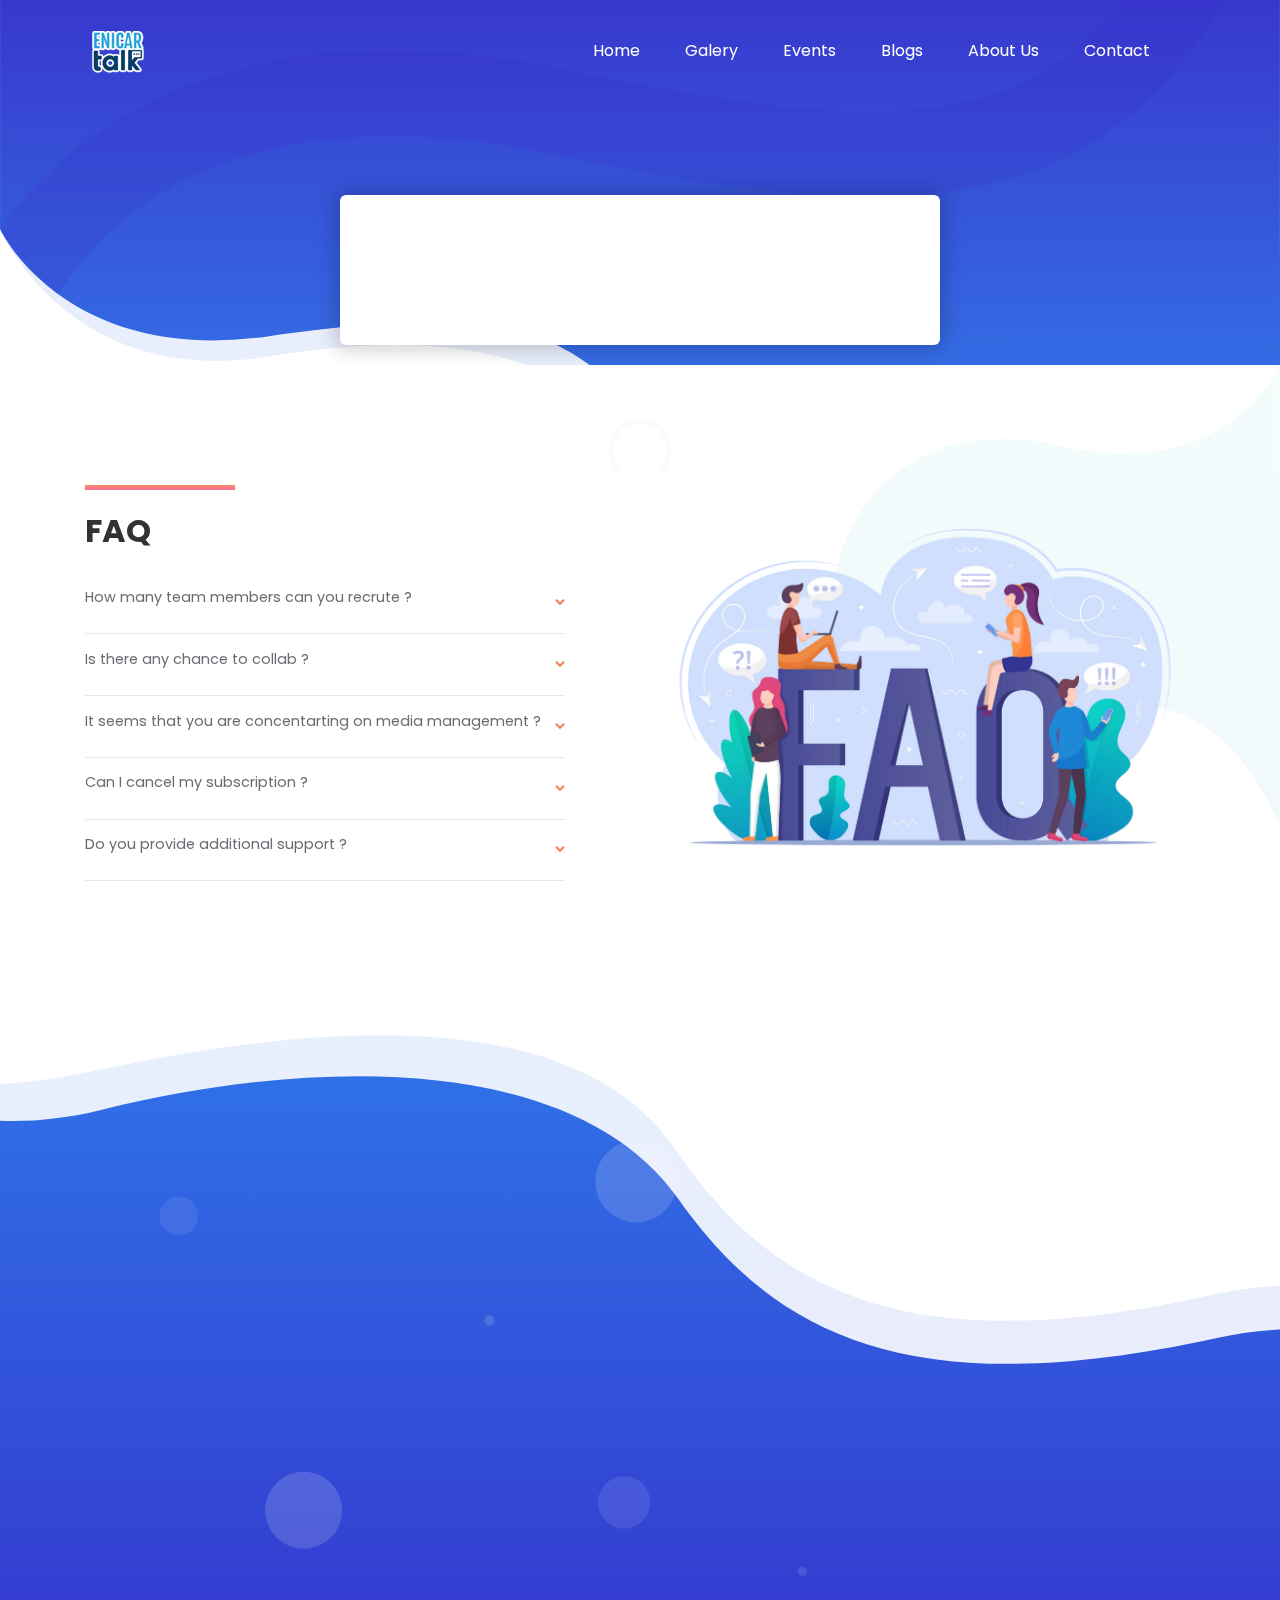
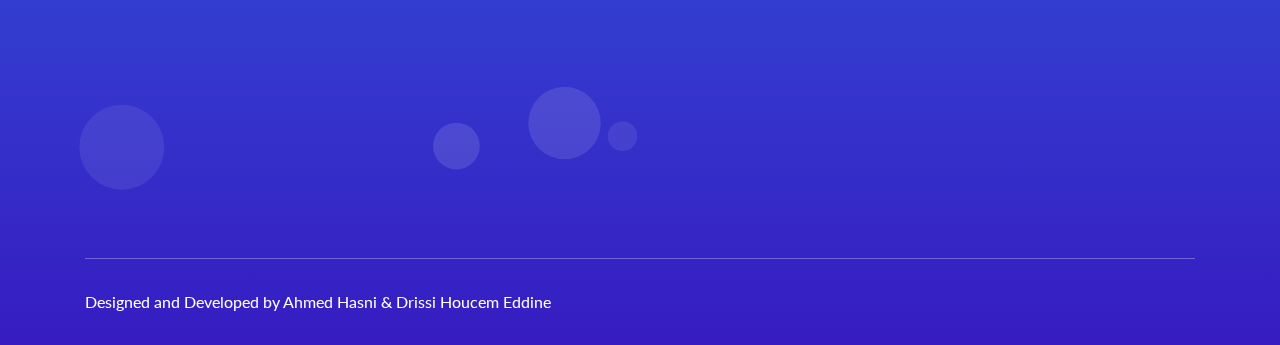
<file: contact.html>
<!doctype html>
<html class="no-js" lang="en">

<head>
    <meta charset="utf-8">
    
    <!--====== Title ======-->
    <title>EnicarTalk </title>
    
    <meta name="description" content="">
    <meta name="viewport" content="width=device-width, initial-scale=1">

    <!--====== Favicon Icon ======-->
    <link rel="shortcut icon" href="assets/images/newlogo1.png" type="image/png">
        
    <!--====== Animate CSS ======-->
    <link rel="stylesheet" href="assets/css/animate.css">
                
    <!--====== Line Icons CSS ======-->
    <link rel="stylesheet" href="assets/css/LineIcons.2.0.css">
        
    <!--====== Bootstrap CSS ======-->
    <link rel="stylesheet" href="assets/css/bootstrap-4.5.0.min.css">
    
    <!--====== Default CSS ======-->
    <link rel="stylesheet" href="assets/css/default.css">
    
    <!--====== Style CSS ======-->
    <link rel="stylesheet" href="assets/css/style.css">

    <link rel="icon" type="image/png" sizes="32x32" href="/images/favicon-32x32.png">
    <link rel="stylesheet" href="assets/css/style1.css">

    <!--====== form ======-->
    
    
    
</head>

<body>
    <!--[if IE]>
    <p class="browserupgrade">You are using an <strong>outdated</strong> browser. Please <a href="https://browsehappy.com/">upgrade your browser</a> to improve your experience and security.</p>
  <![endif]-->    
   
   
    <!--====== PRELOADER PART START ======-->

    <div class="preloader">
        <div class="loader">
            <div class="ytp-spinner">
                <div class="ytp-spinner-container">
                    <div class="ytp-spinner-rotator">
                        <div class="ytp-spinner-left">
                            <div class="ytp-spinner-circle"></div>
                        </div>
                        <div class="ytp-spinner-right">
                            <div class="ytp-spinner-circle"></div>
                        </div>
                    </div>
                </div>
            </div>
        </div>
    </div>

    <!--====== PRELOADER PART ENDS ======-->
    
    <!--====== HEADER PART START ======-->
    
    <header class="header-area">
        <div class="navbar-area">
            <div class="container">
                <div class="row">
                    <div class="col-lg-12">
                        <nav class="navbar navbar-expand-lg">
                            <a class="navbar-brand" href="index.html">
                                <img src="assets/images/newlogo1.png" alt="Logo">
                            </a>
                            <button class="navbar-toggler" type="button" data-toggle="collapse" data-target="#navbarSupportedContent" aria-controls="navbarSupportedContent" aria-expanded="false" aria-label="Toggle navigation">
                                <span class="toggler-icon"></span>
                                <span class="toggler-icon"></span>
                                <span class="toggler-icon"></span>
                            </button>

                            <div class="collapse navbar-collapse sub-menu-bar" id="navbarSupportedContent">
                                <ul id="nav" class="navbar-nav ml-auto">
                                    <li class="nav-item">
                                        <a class="page-scroll" href="index.html">Home</a>
                                    </li>
                                    <li class="nav-item">
                                        <a class="page-scroll" href="galerie.html">Galery</a>
                                    </li>
                                    <li class="nav-item">
                                        <a class="page-scroll" href="events.html">Events</a>
                                    </li>
                                    <li class="nav-item">
                                        <a class="page-scroll" href="blogs.html">Blogs</a>
                                    </li>
                                    <li class="nav-item">
                                        <a class="page-scroll" href="about_us.html">About Us</a>
                                    </li>
                                    <li class="nav-item active">
                                        <a class="page-scroll" href="contact.html">Contact</a>
                                    </li>
                                </ul>
                            </div> <!-- navbar collapse -->
                        
                        </nav> <!-- navbar -->
                    </div>
                </div> <!-- row -->
            </div> <!-- container -->
        </div> <!-- navbar area -->
        
        <div id="home" class=" bg_cover" style="background-image: url(assets/images/banner-bg.svg)">
            <div class="container">
                <div class="row justify-content-center">
                    <div class="col-lg-8">
                        
                    </div>
                </div> <!-- row -->
                <div class="row">
                    <div class="col-lg-12">
                        <div class="header-hero-image text-center wow fadeIn" data-wow-duration="1.3s" data-wow-delay="1.4s">
                        <div style="height:130px ;"> 
                        </div>
                            <div  class="container1">
                                <div class="contact-box1">
                                    <div class="left1">
                                        <iframe src="https://www.google.com/maps/embed?pb=!1m18!1m12!1m3!1d6384.7754475248275!2d10.206155974445865!3d36.857137226487474!2m3!1f0!2f0!3f0!3m2!1i1024!2i768!4f13.1!3m3!1m2!1s0x12fd34d2cea8acd7%3A0x8919939a56307851!2sAnnexe%20ENICarthage!5e0!3m2!1sar!2stn!4v1628509162509!5m2!1sar!2stn" width="100%" height="auto" style="border:0;" allowfullscreen="" loading="lazy">
                                        </iframe>
                                    </div>
                                    <div  class="right1"  >
                                       <!-- <h2>Contact Us</h2>
                                        <div style="height: 30px;"> </div>
                                        <input type="text" class="field1" placeholder="Your Name">
                                        <input type="text" class="field1" placeholder="Your Email">
                                        <input type="text" class="field1" placeholder="Phone">
                                        <textarea placeholder="Message" class="field1"></textarea>
                                        <a href="#" class="main-btn wow fadeInUp" data-wow-duration="1.3s" data-wow-delay="1.1s" style="visibility: visible; animation-duration: 1.3s; animation-delay: 1.1s; animation-name: fadeInUp;"> Send  </a>
                                    </div>-->
                                    <br>
                                    <script src="https://apps.elfsight.com/p/platform.js" defer></script>
<div class="elfsight-app-5a90a5d1-8f1f-463b-8c79-01e69b92d595"></div>
                                </div>
                            </div>
                        
                        
                        </div>    
                        </div> <!-- header hero image -->
                    </div>
                </div> <!-- row -->
            </div> <!-- container -->
            <div id="particles-1" class="particles"></div>
        </div> <!-- header hero -->
    </header>

    <!--====== user feedbacks ======-->
    <section class="about-area pt-70">
        <div class="container">
            <div class="row">
                <div class="col-lg-6">
                    <div class="about-content mt-50 wow fadeInLeftBig" data-wow-duration="1s" data-wow-delay="0.5s">
                        <div class="section-title">
                            <div class="line"></div>
                            <h3 class="title">FAQ </h3>
                        </div> <!-- section title -->
                                    <div class="question-answer__accordion">
                                        <div class="question">
                                            <h3 class="title__question">
                                                How many team members can you recrute ?
                                            </h3>
                                            <img src="assets/images/icon-arrow-down.svg" >
                                        </div>
                                        <div class="answer">
                                            Generally it depends on what we are preparing every year in our school . There is no limit on 
                                    team members for the Premium plan.
                                        </div>
                                    </div>
                            
                                    <div class="question-answer__accordion">
                                        <div class="question">
                                            <h3 class="title__question">
                                                Is there any chance to collab ?
                                            </h3>
                                            <img src="assets/images/icon-arrow-down.svg" >
                                        </div>
                                        <div class="answer ">
                                            Yes of course ! we are open to any collab if there is a benefits for all of us .
                                        </div>
                                    </div>
                            
                                    <div class="question-answer__accordion">
                                        <div class="question">
                                            <h3 class="title__question">
                                                It seems that you are concentarting on media management ?
                                            </h3>
                                            <img src="assets/images/icon-arrow-down.svg" >
                                        </div>
                                        <div class="answer ">
                                            Not true our work need to be well presented so we focus on media management but we are also preparing plans to our new students , cobining media , project management.
                                        </div>
                                    </div>
                            
                                    <div class="question-answer__accordion">
                                        <div class="question">
                                            <h3 class="title__question">
                                                Can I cancel my subscription ?
                                            </h3>
                                            <img src="assets/images/icon-arrow-down.svg" >
                                        </div>
                                        <div class="answer ">
                                            Yes! Send us a message and we’ll process your request no questions asked.
                                        </div>
                                    </div>
                                    
                                    <div class="question-answer__accordion">
                                        <div class="question">
                                            <h3 class="title__question">
                                                Do you provide additional support ?
                                            </h3>
                                            <img src="assets/images/icon-arrow-down.svg" >
                                        </div>
                                        <div class="answer ">
                                            Chat and email support is available 24/7. Phone lines are open during normal business hours.
                                        </div>
                                    </div>                            
                    </div> <!-- about content -->
                </div>
                <div class="col-lg-6">
                    <div class="about-image text-center mt-50 wow fadeInRightBig" data-wow-duration="1s" data-wow-delay="0.5s">
                        <img src="assets/images/about4.png" alt="about">
                    </div> <!-- about image -->
                </div>
            </div> <!-- row -->
        </div> <!-- container -->
        <div class="about-shape-1">
            <img src="assets/images/about-shape-1.svg" alt="shape">
        </div>
    </section>
        
    
    <!--====== VIDEO COUNTER PART ENDS ======-->
    

    

     
    <!--====== end of feedbacks ======-->
    

    <!--====== SERVICES PART ENDS ======-->
    

    
    
    <!--====== ABOUT PART START ======-->
    
    
    
    <!--====== ABOUT PART ENDS ======-->
    
    <!--====== ABOUT PART START ======-->
    
    


    <!--====== ABOUT PART START ======-->
   
    
    <!--====== ABOUT PART ENDS ======-->

    
    <!--====== ABOUT PART ENDS ======-->
    
    <!--====== VIDEO COUNTER PART START ======-->
    
    
    <!--====== VIDEO COUNTER PART ENDS ======-->
    

    

    
    <!--====== FOOTER PART START ======-->
    
    <footer id="footer" class="footer-area pt-120">
        <div class="container">
            <div class="footer-widget pb-100">
                <div class="row">
                    <div class="col-lg-4 col-md-6 col-sm-8">
                        <div class="footer-about mt-50 wow fadeIn" data-wow-duration="1s" data-wow-delay="0.2s">
                            <a class="logo" href="#">
                                <img src="assets/images/logo.png" alt="logo">
                            </a>
                            <p class="text">EnicarTalk offers multiple hard and soft skills training throughout the year, collaborating with other organizations and individuals.</p>
                            
                                <ul class="social">
                                    <li><a href="https://www.facebook.com/EnicarTalks"><i class="lni lni-facebook-filled"></i></a></li>
                                    <li><a href="https://www.instagram.com/enicartalk/"><i class="lni lni-instagram-filled"></i></a></li>
                                    <li><a href="https://www.linkedin.com/company/enicartalk/"><i class="lni lni-linkedin-original"></i></a></li>
            
                            </ul>
                        </div> <!-- footer about -->
                    </div>
                    <div class="col-lg-5 col-md-7 col-sm-7">
                        <div class="footer-link d-flex mt-50 justify-content-md-between">
                            <div class="link-wrapper wow fadeIn" data-wow-duration="1s" data-wow-delay="0.4s">
                                
                            </div> <!-- footer wrapper -->
                            <div class="link-wrapper wow fadeIn" data-wow-duration="1s" data-wow-delay="0.6s">
                                <div class="footer-title">
                                    <h4 class="title">Resources</h4>
                                </div>
                                <ul class="link">
                                    <li><a href="#home">Home</a></li>
                                    <li><a href="#galerie">Gallery</a></li>
                                    <li><a href="#events">Events</a></li>
                                    <li><a href="#blogs">Blogs</a></li>
                                    <li><a href="#about">About Us</a></li>
                                </ul>
                            </div> <!-- footer wrapper -->
                        </div> <!-- footer link -->
                    </div>
                    <div class="col-lg-3 col-md-5 col-sm-5">
                        <div class="footer-contact mt-50 wow fadeIn" data-wow-duration="1s" data-wow-delay="0.8s">
                            <div class="footer-title">
                                <h4 class="title">Contact Us</h4>
                            </div>
                            <ul class="contact">
                                <li>enicartalk@gmail.com</li>
                                <li>www.enicartalk.com</li>
                                <li>AD-ENICarthage , charguia 2 </li>
                            </ul>
                        </div> <!-- footer contact -->
                    </div>
                </div> <!-- row -->
            </div> <!-- footer widget -->
            <div class="footer-copyright">
                <div class="row">
                    <div class="col-lg-12">
                        <div class="copyright d-sm-flex justify-content-between">
                            <div class="copyright-content">
                                <p class="text">Designed and Developed by Ahmed Hasni & Drissi Houcem Eddine </p>
                            </div> <!-- copyright content -->
                        </div> <!-- copyright -->
                    </div>
                </div> <!-- row -->
            </div> <!-- footer copyright -->
        </div> <!-- container -->
        <div id="particles-2"></div>
    </footer>
    
    <!--====== FOOTER PART ENDS ======-->
    
    <!--====== BACK TOP TOP PART START ======-->


    <!--====== BACK TOP TOP PART ENDS ======-->   
    
    <!--====== PART START ======-->
    
<!--
    <section class="">
        <div class="container">
            <div class="row">
                <div class="col-lg-"></div>
            </div>
        </div>
    </section>
-->
    
    <!--====== PART ENDS ======-->




    <!--====== Jquery js ======-->
    <script src="assets/js/vendor/jquery-3.5.1-min.js"></script>
    <script src="assets/js/vendor/modernizr-3.7.1.min.js"></script>
    
    <!--====== Bootstrap js ======-->
    <script src="assets/js/popper.min.js"></script>
    <script src="assets/js/bootstrap-4.5.0.min.js"></script>
    
    <!--====== Plugins js ======-->
    <script src="assets/js/plugins.js"></script>
    
    <!--====== Counter Up js ======-->
    <script src="assets/js/waypoints.min.js"></script>
    <script src="assets/js/jquery.counterup.min.js"></script>
    

    
    <!--====== Scrolling Nav js ======-->
    <script src="assets/js/jquery.easing.min.js"></script>
    <script src="assets/js/scrolling-nav.js"></script>
    
    <!--====== wow js ======-->
    <script src="assets/js/wow.min.js"></script>
    
    <!--====== Particles js ======-->
    <script src="assets/js/particles.min.js"></script>
    
    <!--====== Main js ======-->
    <script src="assets/js/main.js"></script>

    <script src="assets/js/script.js"></script>
    
</body>

</html>
</file>
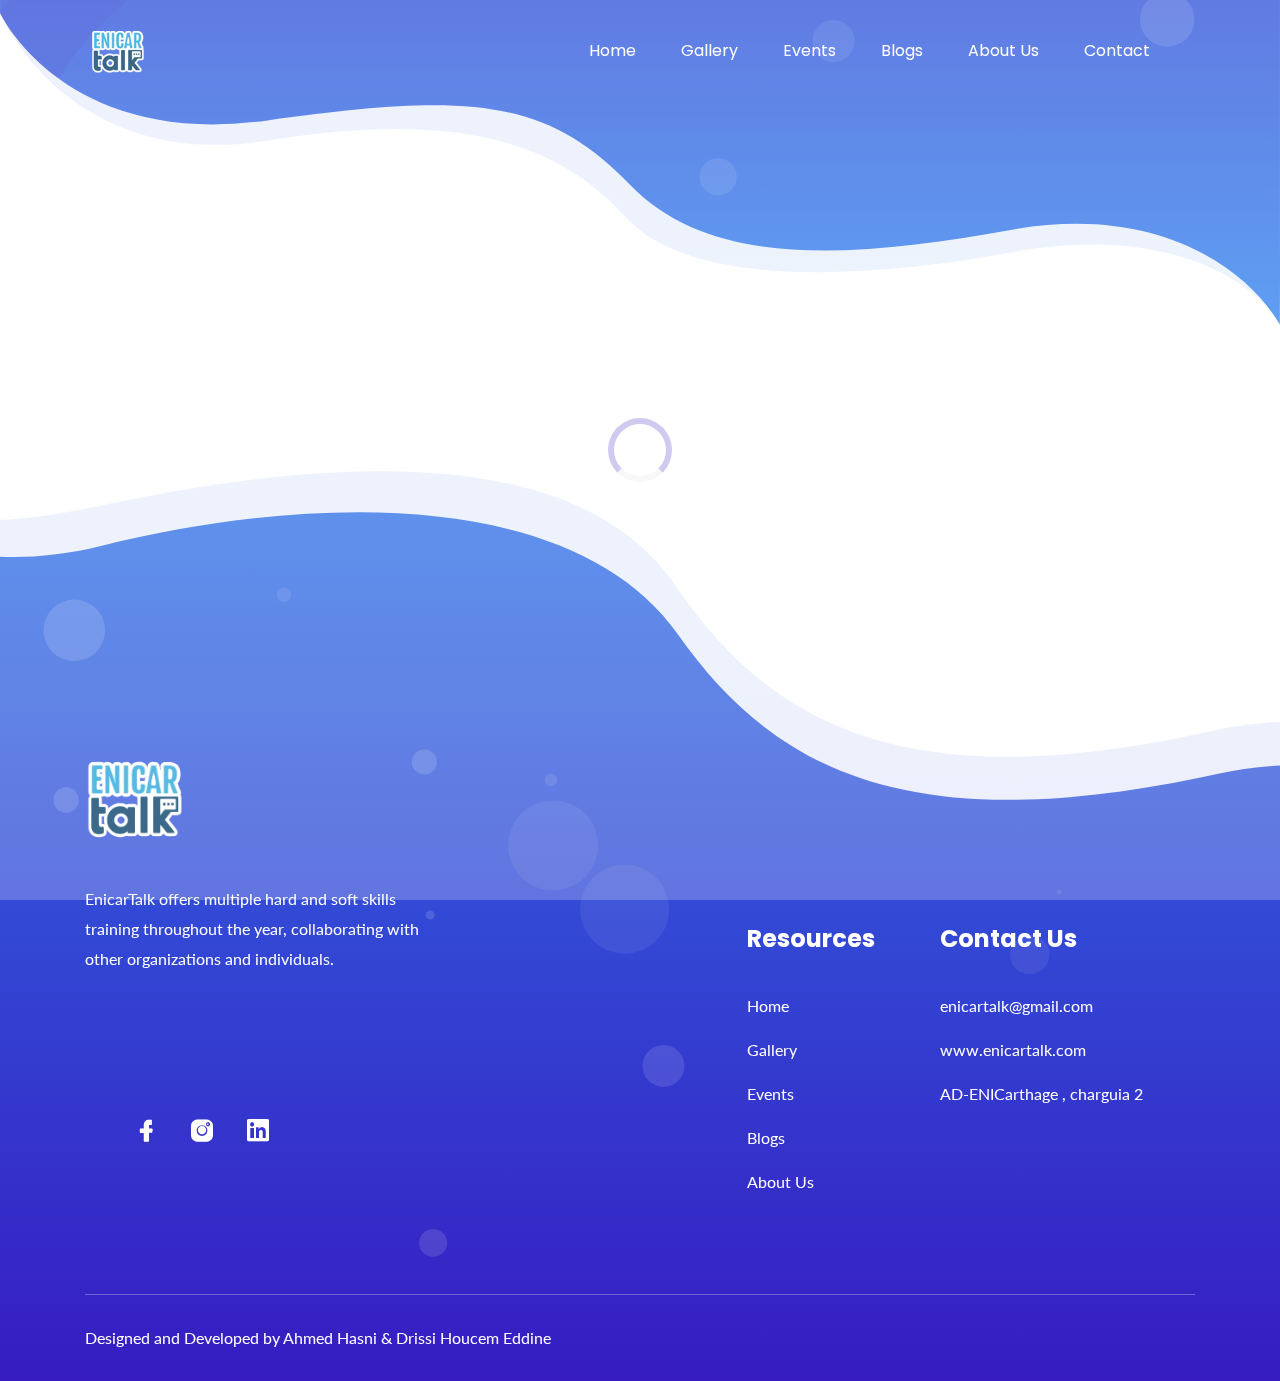
<file: events.html>
<!doctype html>
<html class="no-js" lang="en">

<head>
    <meta charset="utf-8">
    
    <!--====== Title ======-->
    <title>EnicarTalk </title>
    
    <meta name="description" content="">
    <meta name="viewport" content="width=device-width, initial-scale=1">

    <!--====== Favicon Icon ======-->
    <link rel="shortcut icon" href="assets/images/newlogo1.png" type="image/png">
        
    <!--====== Animate CSS ======-->
    <link rel="stylesheet" href="assets/css/animate.css">
                
    <!--====== Line Icons CSS ======-->
    <link rel="stylesheet" href="assets/css/LineIcons.2.0.css">
        
    <!--====== Bootstrap CSS ======-->
    <link rel="stylesheet" href="assets/css/bootstrap-4.5.0.min.css">
    
    <!--====== Default CSS ======-->
    <link rel="stylesheet" href="assets/css/default.css">
    
    <!--====== Style CSS ======-->
    <link rel="stylesheet" href="assets/css/style.css">
    
</head>

<body>
    <!--[if IE]>
    <p class="browserupgrade">You are using an <strong>outdated</strong> browser. Please <a href="https://browsehappy.com/">upgrade your browser</a> to improve your experience and security.</p>
  <![endif]-->    
   
   
    <!--====== PRELOADER PART START ======-->

    <div class="preloader">
        <div class="loader">
            <div class="ytp-spinner">
                <div class="ytp-spinner-container">
                    <div class="ytp-spinner-rotator">
                        <div class="ytp-spinner-left">
                            <div class="ytp-spinner-circle"></div>
                        </div>
                        <div class="ytp-spinner-right">
                            <div class="ytp-spinner-circle"></div>
                        </div>
                    </div>
                </div>
            </div>
        </div>
    </div>

    <!--====== PRELOADER PART ENDS ======-->
    
    <!--====== HEADER PART START ======-->
    
    <header class="header-area">
        <div class="navbar-area">
            <div class="container">
                <div class="row">
                    <div class="col-lg-12">
                        <nav class="navbar navbar-expand-lg">
                            <a class="navbar-brand" href="index.html">
                                <img src="assets/images/newlogo1.png" alt="Logo">
                            </a>
                            <button class="navbar-toggler" type="button" data-toggle="collapse" data-target="#navbarSupportedContent" aria-controls="navbarSupportedContent" aria-expanded="false" aria-label="Toggle navigation">
                                <span class="toggler-icon"></span>
                                <span class="toggler-icon"></span>
                                <span class="toggler-icon"></span>
                            </button>

                            <div class="collapse navbar-collapse sub-menu-bar" id="navbarSupportedContent">
                                <ul id="nav" class="navbar-nav ml-auto">
                                    <li class="nav-item">
                                        <a class="page-scroll" href="index.html">Home</a>
                                    </li>
                                    <li class="nav-item">
                                        <a class="page-scroll" href="galerie.html">Gallery</a>
                                    </li>
                                    <li class="nav-item active">
                                        <a class="page-scroll" href="events.html">Events</a>
                                    </li>
                                    <li class="nav-item">
                                        <a class="page-scroll" href="blogs.html">Blogs</a>
                                    </li>
                                    <li class="nav-item">
                                        <a class="page-scroll" href="about_us.html">About Us</a>
                                    </li>
                                    <li class="nav-item">
                                        <a class="page-scroll" href="contact.html">Contact</a>
                                    </li>
                                </ul>
                            </div> <!-- navbar collapse -->
                        
                        </nav> <!-- navbar -->
                    </div>
                </div> <!-- row -->
            </div> <!-- container -->
        </div> <!-- navbar area -->
        
        <div id="home" class="header-hero bg_cover" style="background-image: url(assets/images/banner-bg.svg)">
            <div class="container">
                <div class="row justify-content-center">
                    <div class="col-lg-8">
                        
                    </div>
                </div> <!-- row -->
                <div class="row">
                    <div class="col-lg-12">
                        <div class="header-hero-image text-center wow fadeIn" data-wow-duration="1.3s" data-wow-delay="1.4s">
                        <div style="height:280px ;"></div>    
                        </div> <!-- header hero image -->
                    </div>
                </div> <!-- row -->
            </div> <!-- container -->
            <div id="particles-1" class="particles"></div>
        </div> <!-- header hero -->
    </header>
    
    <!--====== HEADER PART ENDS ======-->
    <script src="https://apps.elfsight.com/p/platform.js" defer></script>
    <div class="elfsight-app-c852638e-881c-478d-b00e-78d90de51ce5"></div>
    
    <!--====== SERVICES PART START ======-->
    

    <!--====== SERVICES PART ENDS ======-->
    
    <!--====== ABOUT PART START ======-->
    
    
    
    <!--====== ABOUT PART ENDS ======-->
    
    <!--====== ABOUT PART START ======-->
    
    


    <!--====== ABOUT PART START ======-->
   
    
    <!--====== ABOUT PART ENDS ======-->

    
    <!--====== ABOUT PART ENDS ======-->
    
    <!--====== VIDEO COUNTER PART START ======-->
    
    
    <!--====== VIDEO COUNTER PART ENDS ======-->
    

    

    
    <!--====== FOOTER PART START ======-->
    
    <footer id="footer" class="footer-area pt-120">
        <div class="container">
            <div class="footer-widget pb-100">
                <div class="row">
                    <div class="col-lg-4 col-md-6 col-sm-8">
                        <div class="footer-about mt-50 wow fadeIn" data-wow-duration="1s" data-wow-delay="0.2s">
                            <a class="logo" href="#">
                                <img src="assets/images/logo.png" alt="logo">
                            </a>
                            <p class="text">EnicarTalk offers multiple hard and soft skills training throughout the year, collaborating with other organizations and individuals.</p>
                            
                                <ul class="social">
                                    <li><a href="https://www.facebook.com/EnicarTalks"><i class="lni lni-facebook-filled"></i></a></li>
                                    <li><a href="https://www.instagram.com/enicartalk/"><i class="lni lni-instagram-filled"></i></a></li>
                                    <li><a href="https://www.linkedin.com/company/enicartalk/"><i class="lni lni-linkedin-original"></i></a></li>
            
                            </ul>
                        </div> <!-- footer about -->
                    </div>
                    <div class="col-lg-5 col-md-7 col-sm-7">
                        <div class="footer-link d-flex mt-50 justify-content-md-between">
                            <div class="link-wrapper wow fadeIn" data-wow-duration="1s" data-wow-delay="0.4s">
                                
                            </div> <!-- footer wrapper -->
                            <div class="link-wrapper wow fadeIn" data-wow-duration="1s" data-wow-delay="0.6s">
                                <div class="footer-title">
                                    <h4 class="title">Resources</h4>
                                </div>
                                <ul class="link">
                                    <li><a href="#home">Home</a></li>
                                    <li><a href="#galerie">Gallery</a></li>
                                    <li><a href="#events">Events</a></li>
                                    <li><a href="#blogs">Blogs</a></li>
                                    <li><a href="#about">About Us</a></li>
                                </ul>
                            </div> <!-- footer wrapper -->
                        </div> <!-- footer link -->
                    </div>
                    <div class="col-lg-3 col-md-5 col-sm-5">
                        <div class="footer-contact mt-50 wow fadeIn" data-wow-duration="1s" data-wow-delay="0.8s">
                            <div class="footer-title">
                                <h4 class="title">Contact Us</h4>
                            </div>
                            <ul class="contact">
                                <li>enicartalk@gmail.com</li>
                                <li>www.enicartalk.com</li>
                                <li>AD-ENICarthage , charguia 2 </li>
                            </ul>
                        </div> <!-- footer contact -->
                    </div>
                </div> <!-- row -->
            </div> <!-- footer widget -->
            <div class="footer-copyright">
                <div class="row">
                    <div class="col-lg-12">
                        <div class="copyright d-sm-flex justify-content-between">
                            <div class="copyright-content">
                                <p class="text">Designed and Developed by Ahmed Hasni & Drissi Houcem Eddine </p>
                            </div> <!-- copyright content -->
                        </div> <!-- copyright -->
                    </div>
                </div> <!-- row -->
            </div> <!-- footer copyright -->
        </div> <!-- container -->
        <div id="particles-2"></div>
    </footer>
    
    <!--====== FOOTER PART ENDS ======-->
    
    <!--====== BACK TOP TOP PART START ======-->


    <!--====== BACK TOP TOP PART ENDS ======-->   
    
    <!--====== PART START ======-->
    
<!--
    <section class="">
        <div class="container">
            <div class="row">
                <div class="col-lg-"></div>
            </div>
        </div>
    </section>
-->
    
    <!--====== PART ENDS ======-->




    <!--====== Jquery js ======-->
    <script src="assets/js/vendor/jquery-3.5.1-min.js"></script>
    <script src="assets/js/vendor/modernizr-3.7.1.min.js"></script>
    
    <!--====== Bootstrap js ======-->
    <script src="assets/js/popper.min.js"></script>
    <script src="assets/js/bootstrap-4.5.0.min.js"></script>
    
    <!--====== Plugins js ======-->
    <script src="assets/js/plugins.js"></script>
    
    <!--====== Counter Up js ======-->
    <script src="assets/js/waypoints.min.js"></script>
    <script src="assets/js/jquery.counterup.min.js"></script>
    

    
    <!--====== Scrolling Nav js ======-->
    <script src="assets/js/jquery.easing.min.js"></script>
    <script src="assets/js/scrolling-nav.js"></script>
    
    <!--====== wow js ======-->
    <script src="assets/js/wow.min.js"></script>
    
    <!--====== Particles js ======-->
    <script src="assets/js/particles.min.js"></script>
    
    <!--====== Main js ======-->
    <script src="assets/js/main.js"></script>
    
</body>

</html>
</file>
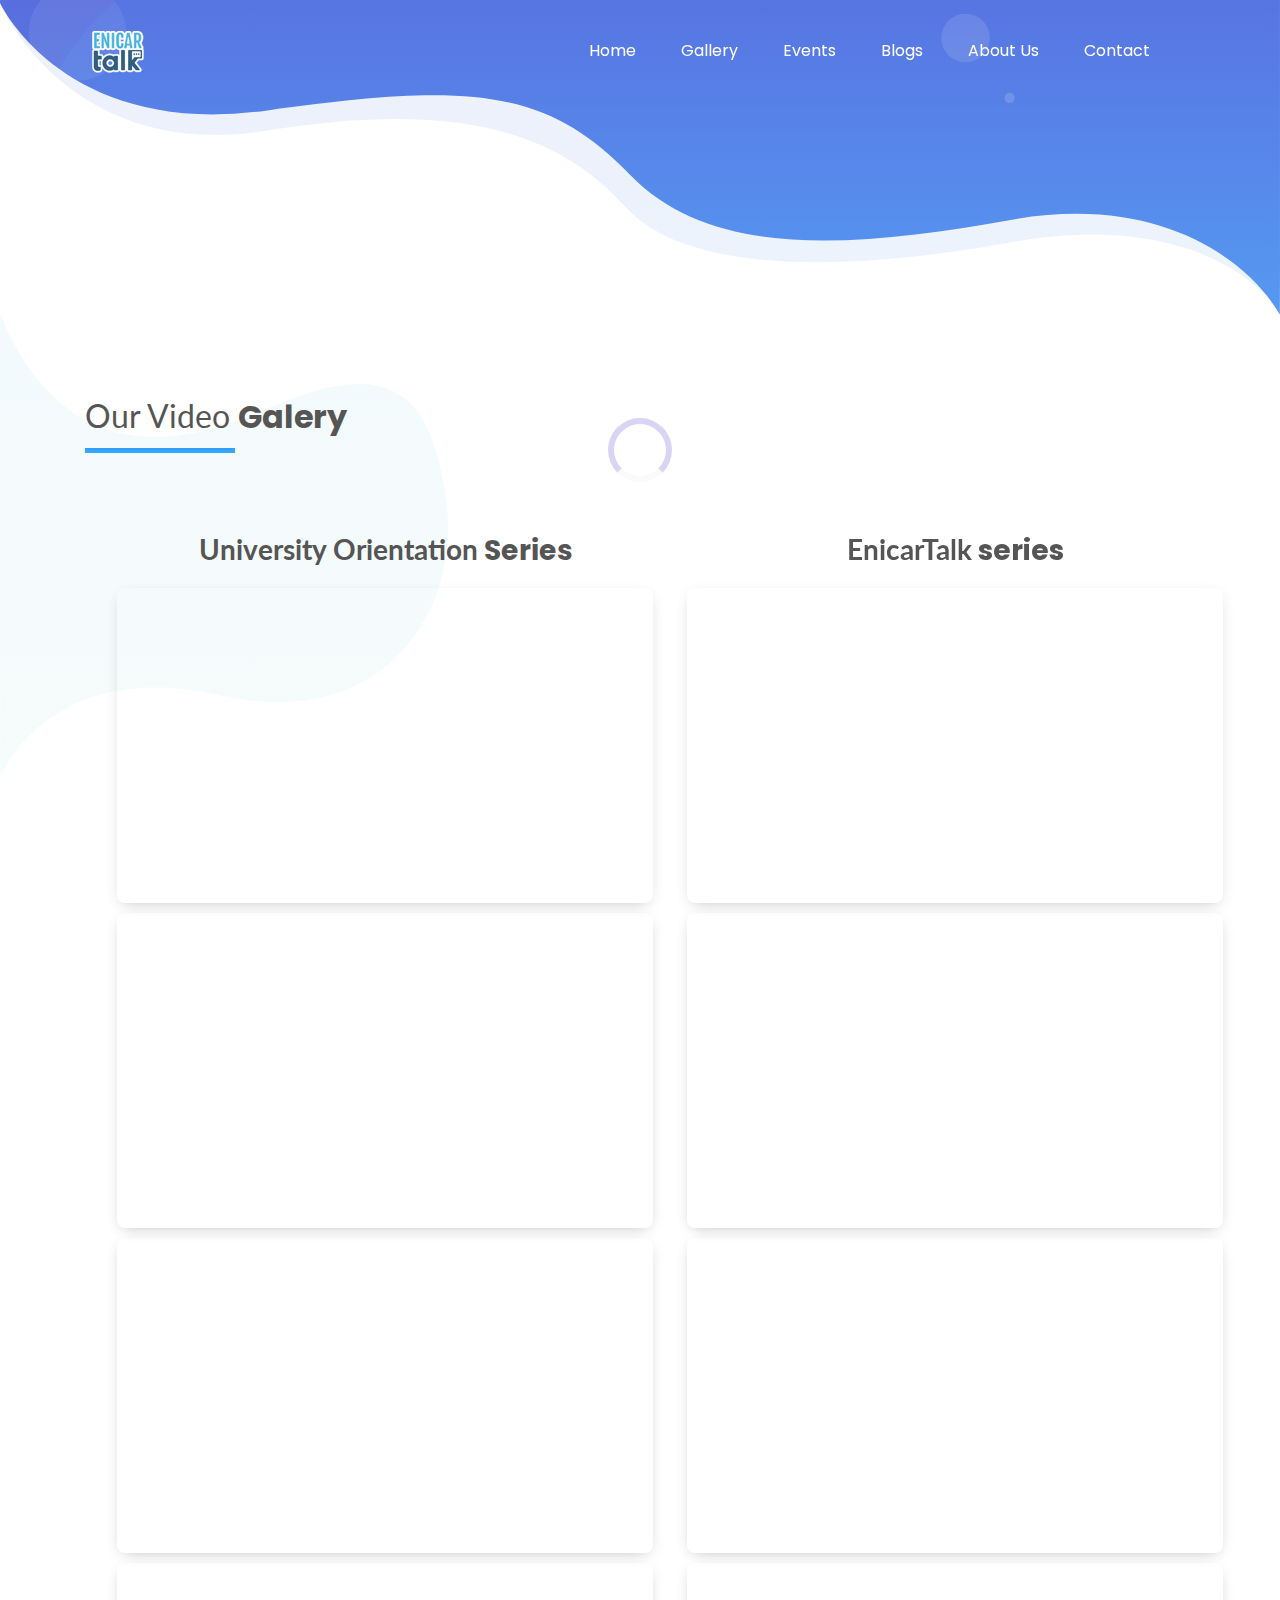
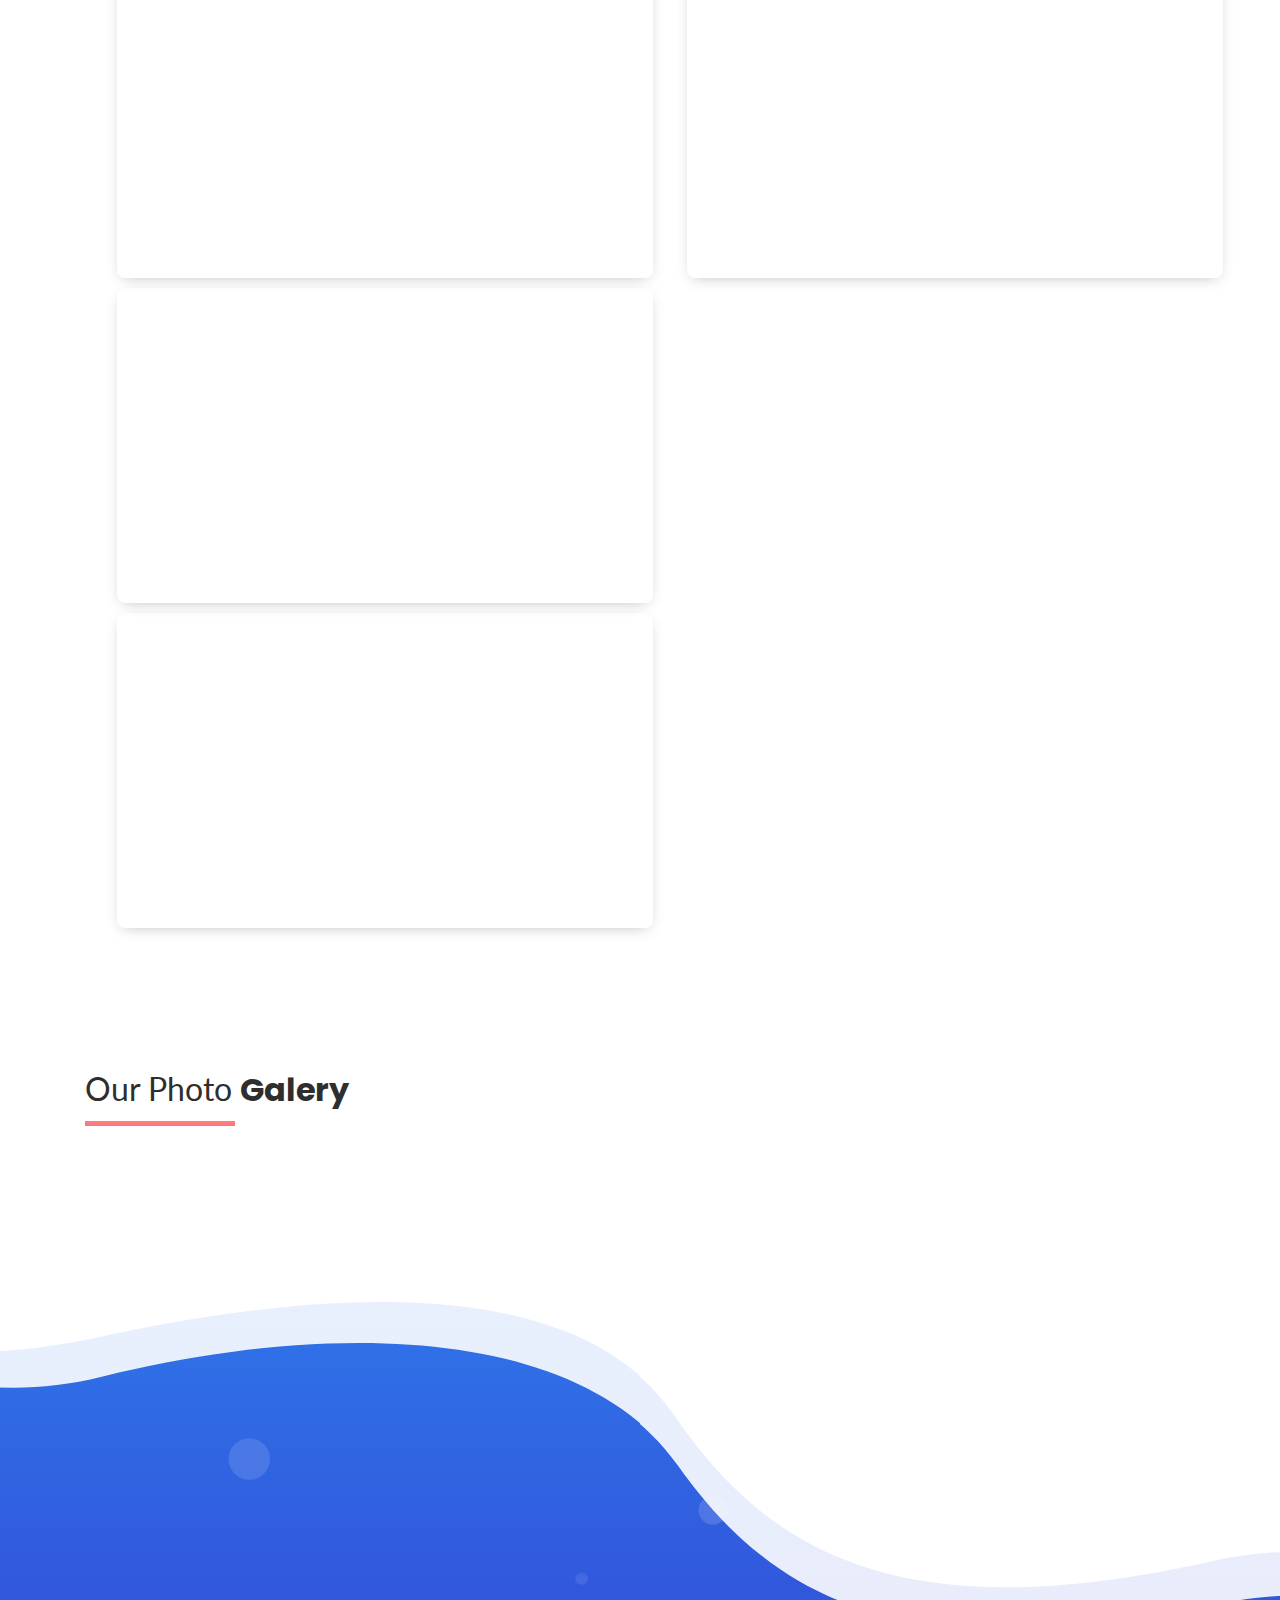
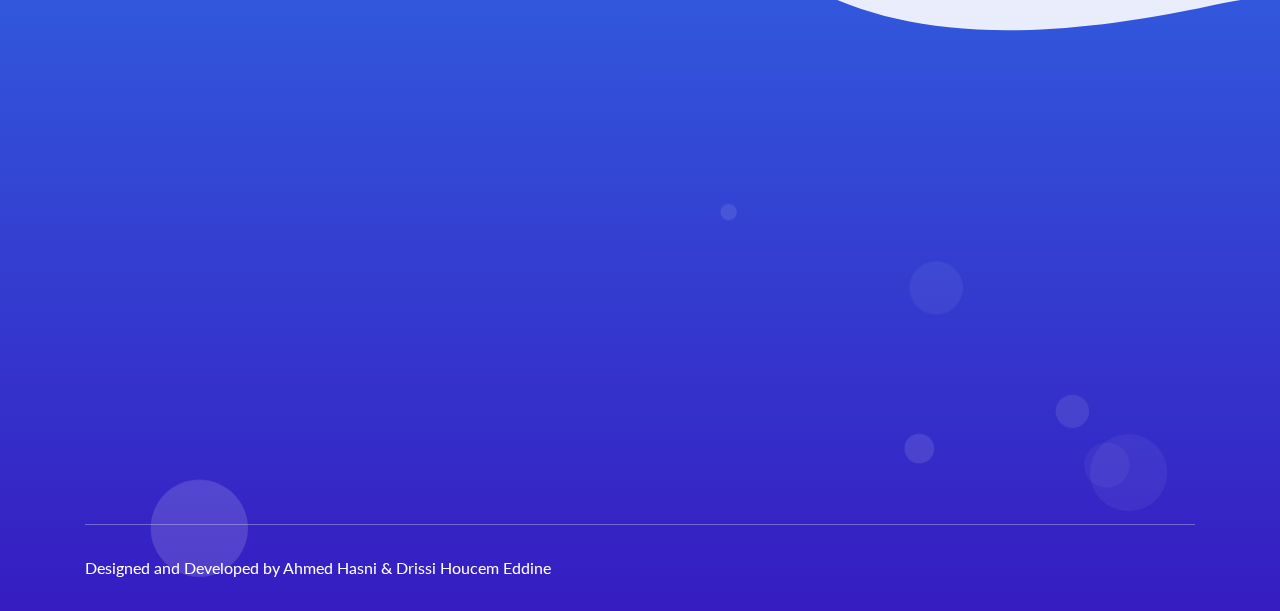
<file: galerie.html>
<!doctype html>
<html class="no-js" lang="en">

<head>
    <meta charset="utf-8">
    
    <!--====== Title ======-->
    <title>EnicarTalk </title>
    
    <meta name="description" content="">
    <meta name="viewport" content="width=device-width, initial-scale=1">

    <!--====== Favicon Icon ======-->
    <link rel="shortcut icon" href="assets/images/newlogo1.png" type="image/png">
        
    <!--====== Animate CSS ======-->
    <link rel="stylesheet" href="assets/css/animate.css">
                
    <!--====== Line Icons CSS ======-->
    <link rel="stylesheet" href="assets/css/LineIcons.2.0.css">
        
    <!--====== Bootstrap CSS ======-->
    <link rel="stylesheet" href="assets/css/bootstrap-4.5.0.min.css">
    
    <!--====== Default CSS ======-->
    <link rel="stylesheet" href="assets/css/default.css">
    
    <!--====== Style CSS ======-->
    <link rel="stylesheet" href="assets/css/style.css">

    <link rel="stylesheet" href="assets/css/style2.css">
    <link rel="stylesheet" href="assets/css/style3.css">


    
</head>

<body>
    <!--[if IE]>
    <p class="browserupgrade">You are using an <strong>outdated</strong> browser. Please <a href="https://browsehappy.com/">upgrade your browser</a> to improve your experience and security.</p>
  <![endif]-->    
   
   
    <!--====== PRELOADER PART START ======-->

    <div class="preloader">
        <div class="loader">
            <div class="ytp-spinner">
                <div class="ytp-spinner-container">
                    <div class="ytp-spinner-rotator">
                        <div class="ytp-spinner-left">
                            <div class="ytp-spinner-circle"></div>
                        </div>
                        <div class="ytp-spinner-right">
                            <div class="ytp-spinner-circle"></div>
                        </div>
                    </div>
                </div>
            </div>
        </div>
    </div>

    <!--====== PRELOADER PART ENDS ======-->
    
    <!--====== HEADER PART START ======-->
    
    <header class="header-area">
        <div class="navbar-area">
            <div class="container">
                <div class="row">
                    <div class="col-lg-12">
                        <nav class="navbar navbar-expand-lg">
                            <a class="navbar-brand" href="index.html">
                                <img src="assets/images/newlogo1.png" alt="Logo">
                            </a>
                            <button class="navbar-toggler" type="button" data-toggle="collapse" data-target="#navbarSupportedContent" aria-controls="navbarSupportedContent" aria-expanded="false" aria-label="Toggle navigation">
                                <span class="toggler-icon"></span>
                                <span class="toggler-icon"></span>
                                <span class="toggler-icon"></span>
                            </button>

                            <div class="collapse navbar-collapse sub-menu-bar" id="navbarSupportedContent">
                                <ul id="nav" class="navbar-nav ml-auto">
                                    <li class="nav-item">
                                        <a class="page-scroll" href="index.html">Home</a>
                                    </li>
                                    <li class="nav-item">
                                        <a class="page-scroll active" href="galerie.html">Gallery</a>
                                    </li>
                                    <li class="nav-item">
                                        <a class="page-scroll" href="events.html">Events</a>
                                    </li>
                                    <li class="nav-item">
                                        <a class="page-scroll" href="blogs.html">Blogs</a>
                                    </li>
                                    <li class="nav-item">
                                        <a class="page-scroll" href="about_us.html">About Us</a>
                                    </li>
                                    <li class="nav-item">
                                        <a class="page-scroll" href="contact.html">Contact</a>
                                    </li>
                                </ul>
                            </div> <!-- navbar collapse -->
                        
                        </nav> <!-- navbar -->
                    </div>
                </div> <!-- row -->
            </div> <!-- container -->
        </div> <!-- navbar area -->
        










        <div id="home" class="header-hero bg_cover" style="background-image: url(assets/images/banner-bg.svg)">
            <div class="container">
                <div class="row justify-content-center">
                    <div class="col-lg-8"> 
                    </div>
                </div> <!-- row -->
                

                <div class="row">
                    <div class="col-lg-12">
                    <div class="header-hero-image text-center wow fadeIn" data-wow-duration="1.3s" data-wow-delay="1.4s">
                        <div style="height:270px ;"></div>    
                        </div> <!-- header hero image -->

                        
                    </div>
                </div> <!-- row -->
            </div> <!-- container -->
            <div id="particles-1" class="particles"></div>
        </div> <!-- header hero -->
    </header>
    
    <!--====== HEADER PART ENDS ======-->
  <!-- End Portfolio Section -->
    
    <!--====== SERVICES PART START ======-->
    <section  class="about-area pt-70">
        <div class="container">
            <div class="section-title">
        
                <h2 class="title"><span>Our Video </span> Galery </h2>
                <div style="height: 10px ;"></div>
                <div class="line1"></div>
            </div>
          <div style="height: 20px ;"></div>
            <div class="row">
                <div class="col-lg-6">
                    
                    <div class="about-image text-center mt-50 wow fadeInRightBig" data-wow-duration="1s" data-wow-delay="0.5s">
                        
                        <div class="video-gallery">
                            <div class="featured-video">
                                <h3 ><span>University Orientation </span> Series</h3>                                        
                                <div class="video-card" >
                                    <div class="responsive-youtube">    
                                    <iframe width="560" height="315" src="https://www.youtube.com/embed/pdHTE-i5nkU" title="YouTube video player" frameborder="0" allow="accelerometer; autoplay; clipboard-write; encrypted-media; gyroscope; picture-in-picture" allowfullscreen></iframe>
                                </div>
                            </div>
                                <div class="video-card" >
                                    <div class="responsive-youtube">    

                                    <iframe width="560" height="315" src="https://www.youtube.com/embed/2deq14DxZ7M" title="YouTube video player" frameborder="0" allow="accelerometer; autoplay; clipboard-write; encrypted-media; gyroscope; picture-in-picture" allowfullscreen></iframe>
                                </div>   </div>                            
                                <div class="video-card" >
                                    <div class="responsive-youtube">   
                                    <iframe width="560" height="315" src="https://www.youtube.com/embed/3YLBWHrPqY0" title="YouTube video player" frameborder="0" allow="accelerometer; autoplay; clipboard-write; encrypted-media; gyroscope; picture-in-picture" allowfullscreen></iframe>                               </div>
                                </div>   
                                    <div class="video-card" >
                                        <div class="responsive-youtube">   

                                    <iframe width="560" height="315" src="https://www.youtube.com/embed/fQWkmBnZXRw" title="YouTube video player" frameborder="0" allow="accelerometer; autoplay; clipboard-write; encrypted-media; gyroscope; picture-in-picture" allowfullscreen></iframe>                                </div>       
                                </div> 
                                    <div class="video-card" >
                                        <div class="responsive-youtube">  
                                    <iframe width="560" height="315" src="https://www.youtube.com/embed/L7q7IT-uHWA" title="YouTube video player" frameborder="0" allow="accelerometer; autoplay; clipboard-write; encrypted-media; gyroscope; picture-in-picture" allowfullscreen></iframe>                                </div>
                                </div> 
                                    <div class="video-card" >
                                        <div class="responsive-youtube"> 
                                    <iframe width="560" height="315" src="https://www.youtube.com/embed/CKN_33ltf48" title="YouTube video player" frameborder="0" allow="accelerometer; autoplay; clipboard-write; encrypted-media; gyroscope; picture-in-picture" allowfullscreen></iframe>                                </div>       
                                </div> 
                        </div>
                    
            
                    </div>
                    
                    

                    
                        
                    </div> <!-- about image -->
                </div>
                <div class="col-lg-6">
                    <div class="about-image text-center mt-50 wow fadeInLeftBig" data-wow-duration="1s" data-wow-delay="0.5s">
                        
                        <div class="video-gallery">
                            <div class="featured-video">

                                <h3 ><span>EnicarTalk </span> series</h3>                                        
                                <div class="video-card" >
                                    <div class="responsive-youtube"> 

                                    <iframe width="560" height="315" src="https://www.youtube.com/embed/s1ZGiWW4mlI" title="YouTube video player" frameborder="0" allow="accelerometer; autoplay; clipboard-write; encrypted-media; gyroscope; picture-in-picture" allowfullscreen></iframe>                                </div>
                                </div> 
                                    <div class="video-card" >
                                        <div class="responsive-youtube"> 

                                    <iframe width="560" height="315" src="https://www.youtube.com/embed/6xP2wzMIsl0" title="YouTube video player" frameborder="0" allow="accelerometer; autoplay; clipboard-write; encrypted-media; gyroscope; picture-in-picture" allowfullscreen></iframe>
                                </div>         
                            </div>                            
                             <div class="video-card" >
                                    <div class="responsive-youtube"> 
                                    <iframe width="560" height="315" src="https://www.youtube.com/embed/Fhl0LFRnKDM" title="YouTube video player" frameborder="0" allow="accelerometer; autoplay; clipboard-write; encrypted-media; gyroscope; picture-in-picture" allowfullscreen></iframe>
                                                                </div>
                                                            </div>
                                <div class="video-card" >
                                    <div class="responsive-youtube"> 
                                    <iframe width="560" height="315" src="https://www.youtube.com/embed/Y7HgiBveQEI" title="YouTube video player" frameborder="0" allow="accelerometer; autoplay; clipboard-write; encrypted-media; gyroscope; picture-in-picture" allowfullscreen></iframe>
                                </div>                               
                            </div>
                               </div> 
                        </div>
                     </div>
                </div>
            
                    </div>
                </div>
                
            </div> <!-- row -->
        </div> <!-- container -->
        <div class="about-shape-2">
            <img src="assets/images/about-shape-2.svg" alt="shape">
        </div>
    </section>

























    




























<div style="height: 130px;"></div>

    <!--====== SERVICES PART ENDS ======-->
    <section id="portfolio" class="portfolio">
        <div class="container" data-aos="fade-up">
  
            <div class="section-title">
        
                <h2 class="title"><span>Our Photo </span> Galery </h2>
                <div style="height: 10px ;"></div>
                <div class="line"></div>
            </div>

          <div style="height: 20px ;"></div>

            <script src="https://apps.elfsight.com/p/platform.js" defer></script>
            <div class="elfsight-app-5b9af9f9-8d5d-4a52-87ae-664b7affa7d9"></div>
            
  <!--
            <div class="col-lg-4 col-md-6 portfolio-item filter-app">
              <div class="portfolio-wrap">
                <img src="assets/images/ga2.png" class="img-fluid" alt="">
                <div class="portfolio-info">
                  <h4>Cap serat Camp</h4>
                  <p>entretaiment</p>                                  
                </div>
              </div>
            </div>
  
            <div class="col-lg-4 col-md-6 portfolio-item filter-web">
              <div class="portfolio-wrap">
                <img src="assets/images/ga4.png" class="img-fluid" alt="">
                <div class="portfolio-info">
                    <h4>Cap serat Camp</h4>
                    <p>entretaiment</p>                                        
                </div>
              </div>
            </div>
  
            <div class="col-lg-4 col-md-6 portfolio-item filter-app">
              <div class="portfolio-wrap">
                <img src="assets/images/ga5.png" class="img-fluid" alt="">
                <div class="portfolio-info">
                    <h4>Cap serat Camp</h4>
                    <p>entretaiment</p>  
                 </div>
              </div>
            </div>
  
            <div class="col-lg-4 col-md-6 portfolio-item filter-card">
              <div class="portfolio-wrap">
                <img src="assets/images/ga6.png" class="img-fluid" alt="">
                <div class="portfolio-info">
                    <h4>Cap serat Camp</h4>
                    <p>entretaiment</p>  
                </div>
              </div>
            </div>
  
            <div class="col-lg-4 col-md-6 portfolio-item filter-web">
              <div class="portfolio-wrap">
                <img src="assets/images/ga10.png" class="img-fluid" alt="">
                <div class="portfolio-info">
                    <h4>Cap serat Camp</h4>
                    <p>entretaiment</p>  > 
                </div>
              </div>
            </div>
  
            <div class="col-lg-4 col-md-6 portfolio-item filter-app">
              <div class="portfolio-wrap">
                <img src="assets/images/ga8.png" class="img-fluid" alt="">
                <div class="portfolio-info">
                    <h4>Cap serat Camp</h4>
                    <p>entretaiment</p>  
                </div>
              </div>
            </div>
  
            <div class="col-lg-4 col-md-6 portfolio-item filter-card">
              <div class="portfolio-wrap">
                <img src="assets/images/ga9.png" class="img-fluid" alt="">
                <div class="portfolio-info">
                    <h4>Cap serat Camp</h4>
                    <p>entretaiment</p>  
                </div>
              </div>
            </div>
  
            <div class="col-lg-4 col-md-6 portfolio-item filter-card">
              <div class="portfolio-wrap">
                <img src="assets/images/ga11.png" class="img-fluid" alt="">
                <div class="portfolio-info">
                    <h4>Cap serat Camp</h4>
                    <p>entretaiment</p>  
                </div>
              </div>
            </div>
  
            <div class="col-lg-4 col-md-6 portfolio-item filter-web">
              <div class="portfolio-wrap">
                <img src="assets/images/ga7.png" class="img-fluid" alt="">
                <div class="portfolio-info">
                    <h4>Cap serat Camp</h4>
                    <p>entretaiment</p>  
                </div>
              </div>
            </div>
            <div class="col-lg-4 col-md-6 portfolio-item filter-card">
                <div class="portfolio-wrap">
                  <img src="assets/images/199248871_147884987402059_667455346943448780_n.jpg" class="img-fluid" alt="">
                  <div class="portfolio-info">
                      <h4>Cap serat Camp</h4>
                      <p>entretaiment</p>  
                  </div>
                </div>
              </div>
    
              <div class="col-lg-4 col-md-6 portfolio-item filter-web">
                <div class="portfolio-wrap">
                  <img src="assets/images/199284436_147884624068762_7648226051817315188_n.jpg" class="img-fluid" alt="">
                  <div class="portfolio-info">
                      <h4>Cap serat Camp</h4>
                      <p>entretaiment</p>  
                  </div>
                </div>
              </div>
              <div class="col-lg-4 col-md-6 portfolio-item filter-web">
                <div class="portfolio-wrap">
                  <img src="assets/images/200247058_147884910735400_4251934098770420535_n.jpg" class="img-fluid" alt="">
                  <div class="portfolio-info">
                      <h4>Cap serat Camp</h4>
                      <p>entretaiment</p>  
                  </div>
                </div>
              </div>
            -->
  
        </div>
      </section>
    <!--====== ABOUT PART START ======-->
    
    
    
    <!--====== ABOUT PART ENDS ======-->
    
    <!--====== ABOUT PART START ======-->
    
    


    <!--====== ABOUT PART START ======-->
   
    
    <!--====== ABOUT PART ENDS ======-->

    
    <!--====== ABOUT PART ENDS ======-->
    
    <!--====== VIDEO COUNTER PART START ======-->
    
    
    <!--====== VIDEO COUNTER PART ENDS ======-->
    

    

    
    <!--====== FOOTER PART START ======-->
    
    <footer id="footer" class="footer-area pt-120">
        <div class="container">
            <div class="footer-widget pb-100">
                <div class="row">
                    <div class="col-lg-4 col-md-6 col-sm-8">
                        <div class="footer-about mt-50 wow fadeIn" data-wow-duration="1s" data-wow-delay="0.2s">
                            <a class="logo" href="#">
                                <img src="assets/images/logo.png" alt="logo">
                            </a>
                            <p class="text">EnicarTalk offers multiple hard and soft skills training throughout the year, collaborating with other organizations and individuals.</p>
                            
                                <ul class="social">
                                    <li><a href="https://www.facebook.com/EnicarTalks"><i class="lni lni-facebook-filled"></i></a></li>
                                    <li><a href="https://www.instagram.com/enicartalk/"><i class="lni lni-instagram-filled"></i></a></li>
                                    <li><a href="https://www.linkedin.com/company/enicartalk/"><i class="lni lni-linkedin-original"></i></a></li>
            
                            </ul>
                        </div> <!-- footer about -->
                    </div>
                    <div class="col-lg-5 col-md-7 col-sm-7">
                        <div class="footer-link d-flex mt-50 justify-content-md-between">
                            <div class="link-wrapper wow fadeIn" data-wow-duration="1s" data-wow-delay="0.4s">
                                
                            </div> <!-- footer wrapper -->
                            <div class="link-wrapper wow fadeIn" data-wow-duration="1s" data-wow-delay="0.6s">
                                <div class="footer-title">
                                    <h4 class="title">Resources</h4>
                                </div>
                                <ul class="link">
                                    <li><a href="#home">Home</a></li>
                                    <li><a href="#galerie">Gallery</a></li>
                                    <li><a href="#events">Events</a></li>
                                    <li><a href="#blogs">Blogs</a></li>
                                    <li><a href="#about">About Us</a></li>
                                </ul>
                            </div> <!-- footer wrapper -->
                        </div> <!-- footer link -->
                    </div>
                    <div class="col-lg-3 col-md-5 col-sm-5">
                        <div class="footer-contact mt-50 wow fadeIn" data-wow-duration="1s" data-wow-delay="0.8s">
                            <div class="footer-title">
                                <h4 class="title">Contact Us</h4>
                            </div>
                            <ul class="contact">
                                <li>enicartalk@gmail.com</li>
                                <li>www.enicartalk.com</li>
                                <li>AD-ENICarthage , charguia 2 </li>
                            </ul>
                        </div> <!-- footer contact -->
                    </div>
                </div> <!-- row -->
            </div> <!-- footer widget -->
            <div class="footer-copyright">
                <div class="row">
                    <div class="col-lg-12">
                        <div class="copyright d-sm-flex justify-content-between">
                            <div class="copyright-content">
                                <p class="text">Designed and Developed by Ahmed Hasni & Drissi Houcem Eddine </p>
                            </div> <!-- copyright content -->
                        </div> <!-- copyright -->
                    </div>
                </div> <!-- row -->
            </div> <!-- footer copyright -->
        </div> <!-- container -->
        <div id="particles-2"></div>
    </footer>
    
    <!--====== FOOTER PART ENDS ======-->
    
    <!--====== BACK TOP TOP PART START ======-->


    <!--====== BACK TOP TOP PART ENDS ======-->   
    
    <!--====== PART START ======-->
    
<!--
    <section class="">
        <div class="container">
            <div class="row">
                <div class="col-lg-"></div>
            </div>
        </div>
    </section>
-->
    
    <!--====== PART ENDS ======-->




    <!--====== Jquery js ======-->
    <script src="assets/js/vendor/jquery-3.5.1-min.js"></script>
    <script src="assets/js/vendor/modernizr-3.7.1.min.js"></script>
    
    <!--====== Bootstrap js ======-->
    <script src="assets/js/popper.min.js"></script>
    <script src="assets/js/bootstrap-4.5.0.min.js"></script>
    
    <!--====== Plugins js ======-->
    <script src="assets/js/plugins.js"></script>
    
    <!--====== Counter Up js ======-->
    <script src="assets/js/waypoints.min.js"></script>
    <script src="assets/js/jquery.counterup.min.js"></script>
    

    
    <!--====== Scrolling Nav js ======-->
    <script src="assets/js/jquery.easing.min.js"></script>
    <script src="assets/js/scrolling-nav.js"></script>
    
    <!--====== wow js ======-->
    <script src="assets/js/wow.min.js"></script>
    
    <!--====== Particles js ======-->
    <script src="assets/js/particles.min.js"></script>
    
    <!--====== Main js ======-->
    <script src="assets/js/main.js"></script>
    <script src="assets/js/main1.js"></script>
    <script src="assets/js/main2.js"></script>

    
</body>

</html>
</file>
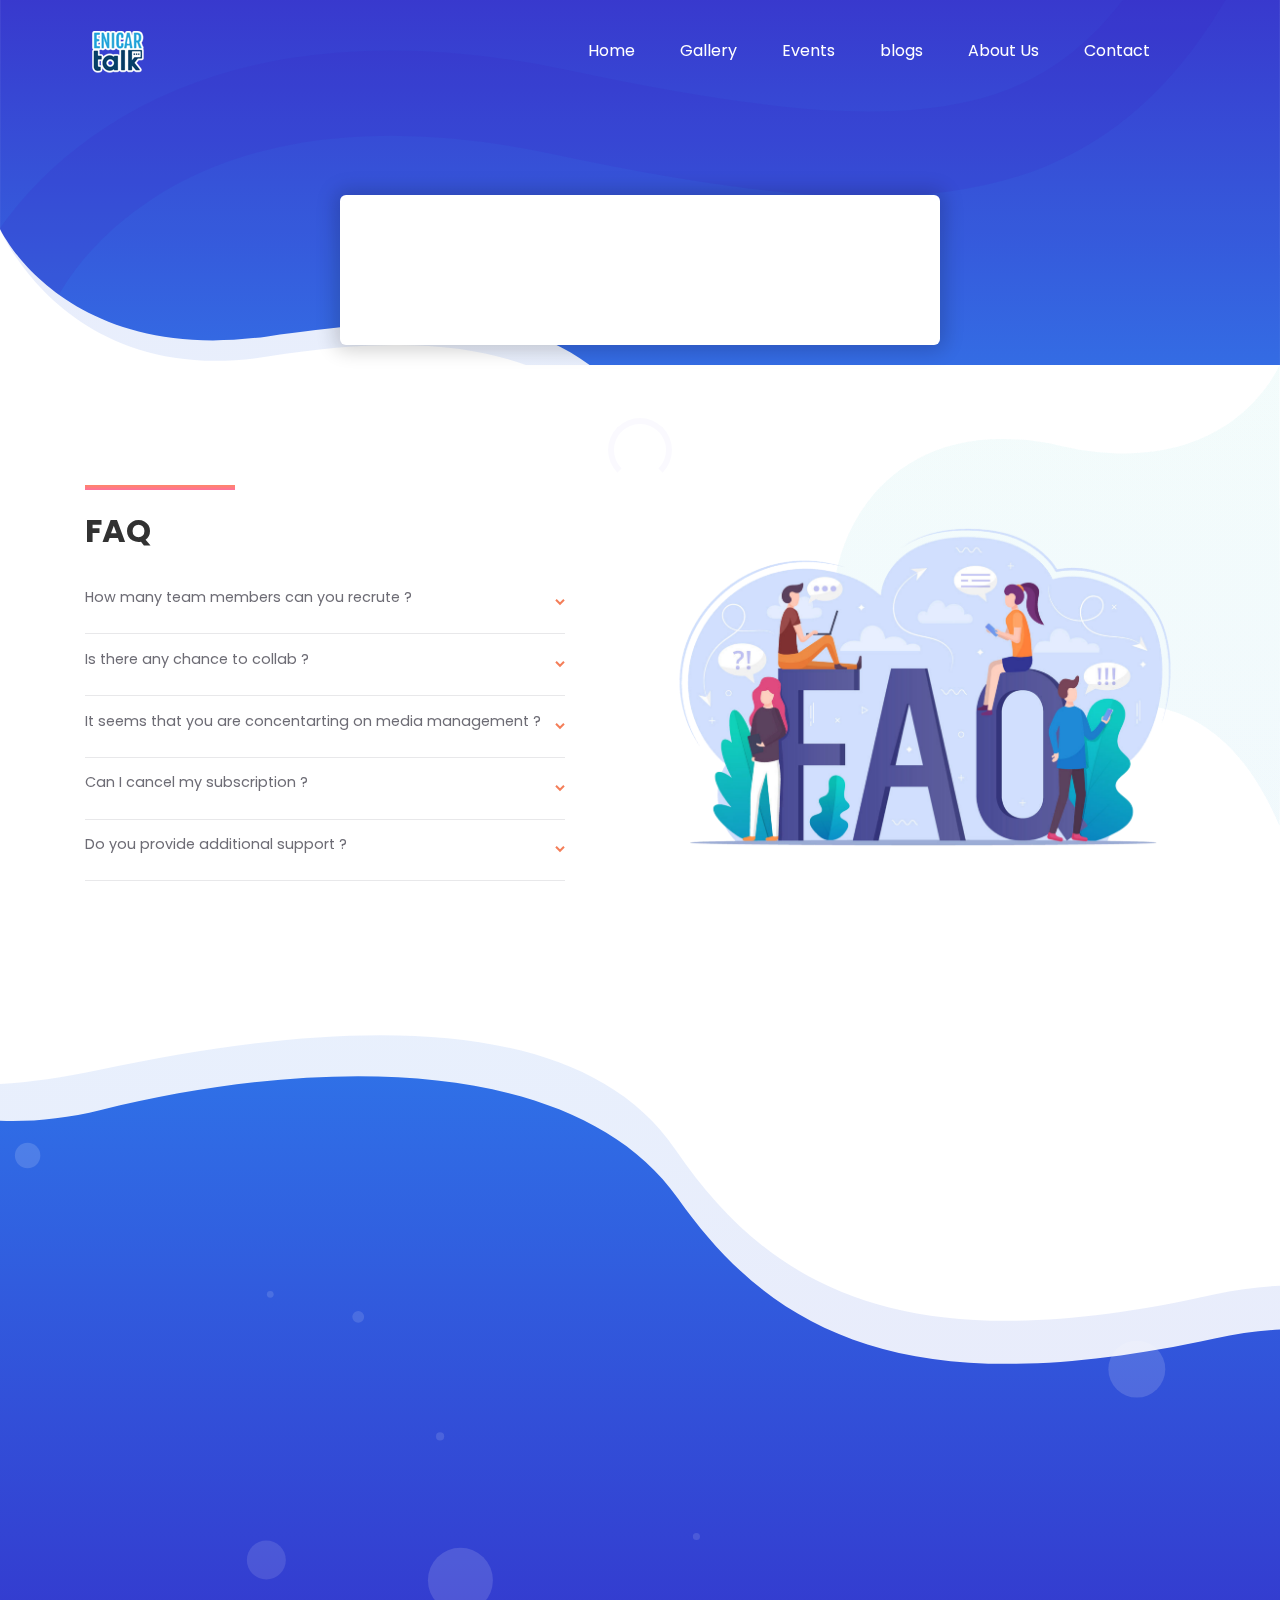
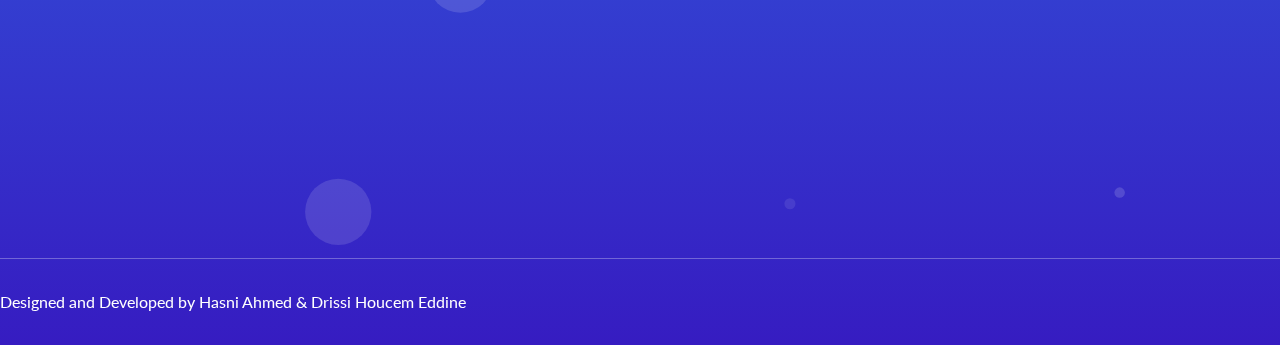
<file: pages/contact.html>
<!doctype html>
<html class="no-js" lang="en">

<head>
    <meta charset="utf-8">
    
    <!--====== Title ======-->
    <title>EnicarTalk </title>
    
    <meta name="description" content="">
    <meta name="viewport" content="width=device-width, initial-scale=1">

    <!--====== Favicon Icon ======-->
    <link rel="shortcut icon" href="../assets/images/newlogo1.png" type="image/png">
        
    <!--====== Animate CSS ======-->
    <link rel="stylesheet" href="../assets/css/animate.css">
                
    <!--====== Line Icons CSS ======-->
    <link rel="stylesheet" href="../assets/css/LineIcons.2.0.css">
        
    <!--====== Bootstrap CSS ======-->
    <link rel="stylesheet" href="../assets/css/bootstrap-4.5.0.min.css">
    
    <!--====== Default CSS ======-->
    <link rel="stylesheet" href="../assets/css/default.css">
    
    <!--====== Style CSS ======-->
    <link rel="stylesheet" href="../assets/css/style.css">

    <link rel="icon" type="image/png" sizes="32x32" href="/images/favicon-32x32.png">
    <link rel="stylesheet" href="../assets/css/style1.css">

    <!--====== form ======-->
    
    
    
</head>

<body>
    <!--[if IE]>
    <p class="browserupgrade">You are using an <strong>outdated</strong> browser. Please <a href="https://browsehappy.com/">upgrade your browser</a> to improve your experience and security.</p>
  <![endif]-->    
   
   
    <!--====== PRELOADER PART START ======-->

    <div class="preloader">
        <div class="loader">
            <div class="ytp-spinner">
                <div class="ytp-spinner-container">
                    <div class="ytp-spinner-rotator">
                        <div class="ytp-spinner-left">
                            <div class="ytp-spinner-circle"></div>
                        </div>
                        <div class="ytp-spinner-right">
                            <div class="ytp-spinner-circle"></div>
                        </div>
                    </div>
                </div>
            </div>
        </div>
    </div>

    <!--====== PRELOADER PART ENDS ======-->
    
    <!--====== HEADER PART START ======-->
    
    <header class="header-area">
        <div class="navbar-area">
            <div class="container">
                <div class="row">
                    <div class="col-lg-12">
                        <nav class="navbar navbar-expand-lg">
                            <a class="navbar-brand" href="../index.html">
                                <img src="../assets/images/newlogo1.png" alt="Logo">
                            </a>
                            <button class="navbar-toggler" type="button" data-toggle="collapse" data-target="#navbarSupportedContent" aria-controls="navbarSupportedContent" aria-expanded="false" aria-label="Toggle navigation">
                                <span class="toggler-icon"></span>
                                <span class="toggler-icon"></span>
                                <span class="toggler-icon"></span>
                            </button>

                            <div class="collapse navbar-collapse sub-menu-bar" id="navbarSupportedContent">
                                <ul id="nav" class="navbar-nav ml-auto">
                                    <li class="nav-item active">
                                        <a class="page-scroll" href="../index.html">Home</a>
                                    </li>
                                    <li class="nav-item">
                                        <a class="page-scroll" href="../pages/galerie.html">Gallery</a>
                                    </li>
                                    <li class="nav-item">
                                        <a class="page-scroll" href="../pages/events.html">Events</a>
                                    </li>
                                    <li class="nav-item">
                                        <a class="page-scroll" href="../pages/blogs.html">blogs</a>
                                    </li>
                                    <li class="nav-item">
                                        <a class="page-scroll" href="../pages/about_us.html">About Us</a>
                                    </li>
                                    <li class="nav-item">
                                        <a class="page-scroll" href="../pages/contact.html">Contact</a>
                                    </li>
                                </ul>
                            </div> <!-- navbar collapse -->
                        
                        </nav> <!-- navbar -->
                    </div>
                </div> <!-- row -->
            </div> <!-- container -->
        </div> <!-- navbar area -->
        
        <div id="home" class=" bg_cover" style="background-image: url(../assets/images/banner-bg.svg)">
            <div class="container">
                <div class="row justify-content-center">
                    <div class="col-lg-8">
                        
                    </div>
                </div> <!-- row -->
                <div class="row">
                    <div class="col-lg-12">
                        <div class="header-hero-image text-center wow fadeIn" data-wow-duration="1.3s" data-wow-delay="1.4s">
                        <div style="height:130px ;"> 
                        </div>
                            <div  class="container1">
                                <div class="contact-box1">
                                    <div class="left1">
                                        <iframe src="https://www.google.com/maps/embed?pb=!1m18!1m12!1m3!1d6384.7754475248275!2d10.206155974445865!3d36.857137226487474!2m3!1f0!2f0!3f0!3m2!1i1024!2i768!4f13.1!3m3!1m2!1s0x12fd34d2cea8acd7%3A0x8919939a56307851!2sAnnexe%20ENICarthage!5e0!3m2!1sar!2stn!4v1628509162509!5m2!1sar!2stn" width="100%" height="auto" style="border:0;" allowfullscreen="" loading="lazy">
                                        </iframe>
                                    </div>
                                    <div  class="right1"  >
                                       <!-- <h2>Contact Us</h2>
                                        <div style="height: 30px;"> </div>
                                        <input type="text" class="field1" placeholder="Your Name">
                                        <input type="text" class="field1" placeholder="Your Email">
                                        <input type="text" class="field1" placeholder="Phone">
                                        <textarea placeholder="Message" class="field1"></textarea>
                                        <a href="#" class="main-btn wow fadeInUp" data-wow-duration="1.3s" data-wow-delay="1.1s" style="visibility: visible; animation-duration: 1.3s; animation-delay: 1.1s; animation-name: fadeInUp;"> Send  </a>
                                    </div>-->
                                    <script src="https://apps.elfsight.com/p/platform.js" defer></script>
                                    <div class="elfsight-app-b849ed39-bd19-4d38-bba9-ab1a2463ccce"></div>
                                </div>
                            </div>
                        
                        
                        </div>    
                        </div> <!-- header hero image -->
                    </div>
                </div> <!-- row -->
            </div> <!-- container -->
            <div id="particles-1" class="particles"></div>
        </div> <!-- header hero -->
    </header>

    <!--====== user feedbacks ======-->
    <section class="about-area pt-70">
        <div class="container">
            <div class="row">
                <div class="col-lg-6">
                    <div class="about-content mt-50 wow fadeInLeftBig" data-wow-duration="1s" data-wow-delay="0.5s">
                        <div class="section-title">
                            <div class="line"></div>
                            <h3 class="title">FAQ </h3>
                        </div> <!-- section title -->
                                    <div class="question-answer__accordion">
                                        <div class="question">
                                            <h3 class="title__question">
                                                How many team members can you recrute ?
                                            </h3>
                                            <img src="../assets/images/icon-arrow-down.svg" >
                                        </div>
                                        <div class="answer">
                                            Generally it depends on what we are preparing every year in our school . There is no limit on 
                                    team members for the Premium plan.
                                        </div>
                                    </div>
                            
                                    <div class="question-answer__accordion">
                                        <div class="question">
                                            <h3 class="title__question">
                                                Is there any chance to collab ?
                                            </h3>
                                            <img src="../assets/images/icon-arrow-down.svg" >
                                        </div>
                                        <div class="answer ">
                                            Yes of course ! we are open to any collab if there is a benefits for all of us .
                                        </div>
                                    </div>
                            
                                    <div class="question-answer__accordion">
                                        <div class="question">
                                            <h3 class="title__question">
                                                It seems that you are concentarting on media management ?
                                            </h3>
                                            <img src="../assets/images/icon-arrow-down.svg" >
                                        </div>
                                        <div class="answer ">
                                            Not true our work need to be well presented so we focus on media management but we are also preparing plans to our new students , cobining media , project management.
                                        </div>
                                    </div>
                            
                                    <div class="question-answer__accordion">
                                        <div class="question">
                                            <h3 class="title__question">
                                                Can I cancel my subscription ?
                                            </h3>
                                            <img src="../assets/images/icon-arrow-down.svg" >
                                        </div>
                                        <div class="answer ">
                                            Yes! Send us a message and we’ll process your request no questions asked.
                                        </div>
                                    </div>
                                    
                                    <div class="question-answer__accordion">
                                        <div class="question">
                                            <h3 class="title__question">
                                                Do you provide additional support ?
                                            </h3>
                                            <img src="../assets/images/icon-arrow-down.svg" >
                                        </div>
                                        <div class="answer ">
                                            Chat and email support is available 24/7. Phone lines are open during normal business hours.
                                        </div>
                                    </div>                            
                    </div> <!-- about content -->
                </div>
                <div class="col-lg-6">
                    <div class="about-image text-center mt-50 wow fadeInRightBig" data-wow-duration="1s" data-wow-delay="0.5s">
                        <img src="../assets/images/about4.png" alt="about">
                    </div> <!-- about image -->
                </div>
            </div> <!-- row -->
        </div> <!-- container -->
        <div class="about-shape-1">
            <img src="../assets/images/about-shape-1.svg" alt="shape">
        </div>
    </section>
        
    
    <!--====== VIDEO COUNTER PART ENDS ======-->
    

    

     
    <!--====== end of feedbacks ======-->
    

    <!--====== SERVICES PART ENDS ======-->
    

    
    
    <!--====== ABOUT PART START ======-->
    
    
    
    <!--====== ABOUT PART ENDS ======-->
    
    <!--====== ABOUT PART START ======-->
    
    


    <!--====== ABOUT PART START ======-->
   
    
    <!--====== ABOUT PART ENDS ======-->

    
    <!--====== ABOUT PART ENDS ======-->
    
    <!--====== VIDEO COUNTER PART START ======-->
    
    
    <!--====== VIDEO COUNTER PART ENDS ======-->
    

    

    
    <!--====== FOOTER PART START ======-->
    
    <footer id="footer" class="footer-area pt-120">
            <div class="footer-widget pb-100">
                <div class="row">
                    
                    <div class="col-lg-5 col-md-7 col-sm-7">
                        <div class="footer-link d-flex mt-50 justify-content-md-between">
                            
                            <div class="link-wrapper wow fadeIn" data-wow-duration="1s" data-wow-delay="0.6s">
                                <div class="footer-title">
                                    <h4 class="title">Resources</h4>
                                </div>
                                <ul class="link">
                                    <li><a href="../index.html">Home</a></li>
                                    <li><a href="../pages/galerie.html">Galerie</a></li>
                                    <li><a href="../pages/events.html">Events</a></li>
                                    <li><a href="../pages/blogs.html">blogs</a></li>
                                    <li><a href="../pages/about_us.html">About Us</a></li>
                                </ul>
                            </div> <!-- footer wrapper -->
                        </div> <!-- footer link -->
                    </div>
                    <div class="col-lg-3 col-md-5 col-sm-5">
                        <div class="footer-contact mt-50 wow fadeIn" data-wow-duration="1s" data-wow-delay="0.8s">
                            <div class="footer-title">
                                <h4 class="title">Contact Us</h4>
                            </div>
                            <ul class="contact">
                                <li>+216-94-139-819</li>
                                <li>enicartalk@gmail.com</li>
                                <li>www.enicartalk.com</li>
                                <li>AD-ENICarthage , charguia 2 </li>
                            </ul>
                        </div> <!-- footer contact -->
                    </div>
                    <div class="col-lg-4 col-md-6 col-sm-8">
                        <div class="footer-about mt-50 wow fadeIn" data-wow-duration="1s" data-wow-delay="0.2s">
                            <a class="logo" href="#">
                                 <!--<img src="../../assets/images/logoenicar.png" alt="logo"> -->
                            </a>
                            <ul class="social">
                                <li><a href="https://www.facebook.com/EnicarTalks"><i class="lni lni-facebook-filled"></i></a></li>
                                <li><a href="https://www.instagram.com/enicartalk/"><i class="lni lni-instagram-filled"></i></a></li>
                                <li><a href="https://www.linkedin.com/company/enicartalk/"><i class="lni lni-linkedin-original"></i></a></li>
                            </ul>
                        </div> <!-- footer about -->
                    </div>
                </div> <!-- row -->
            </div> <!-- footer widget -->
            <div class="footer-copyright">
                <div class="row">
                    <div class="col-lg-12">
                        <div class="copyright d-sm-flex justify-content-between">
                            <div class="copyright-content">
                                <p class="text">Designed and Developed by Hasni Ahmed  &  Drissi Houcem Eddine</p>
                            </div> <!-- copyright content -->
                        </div> <!-- copyright -->
                    </div>
                </div> <!-- row -->
            </div> <!-- footer copyright -->
        </div> <!-- container -->
        <div id="particles-2"></div>
    </footer>
    
    <!--====== FOOTER PART ENDS ======-->
    
    <!--====== BACK TOP TOP PART START ======-->

    <a href="#" class="back-to-top"><i class="lni lni-chevron-up"></i></a>

    <!--====== BACK TOP TOP PART ENDS ======-->   
    
    <!--====== PART START ======-->
    
<!--
    <section class="">
        <div class="container">
            <div class="row">
                <div class="col-lg-"></div>
            </div>
        </div>
    </section>
-->
    
    <!--====== PART ENDS ======-->




    <!--====== Jquery js ======-->
    <script src="../assets/js/vendor/jquery-3.5.1-min.js"></script>
    <script src="../assets/js/vendor/modernizr-3.7.1.min.js"></script>
    
    <!--====== Bootstrap js ======-->
    <script src="../assets/js/popper.min.js"></script>
    <script src="../assets/js/bootstrap-4.5.0.min.js"></script>
    
    <!--====== Plugins js ======-->
    <script src="../assets/js/plugins.js"></script>
    
    <!--====== Counter Up js ======-->
    <script src="../assets/js/waypoints.min.js"></script>
    <script src="../assets/js/jquery.counterup.min.js"></script>
    

    
    <!--====== Scrolling Nav js ======-->
    <script src="../assets/js/jquery.easing.min.js"></script>
    <script src="../assets/js/scrolling-nav.js"></script>
    
    <!--====== wow js ======-->
    <script src="../assets/js/wow.min.js"></script>
    
    <!--====== Particles js ======-->
    <script src="../assets/js/particles.min.js"></script>
    
    <!--====== Main js ======-->
    <script src="../assets/js/main.js"></script>

    <script src="../assets/js/script.js"></script>
    
</body>

</html>
</file>
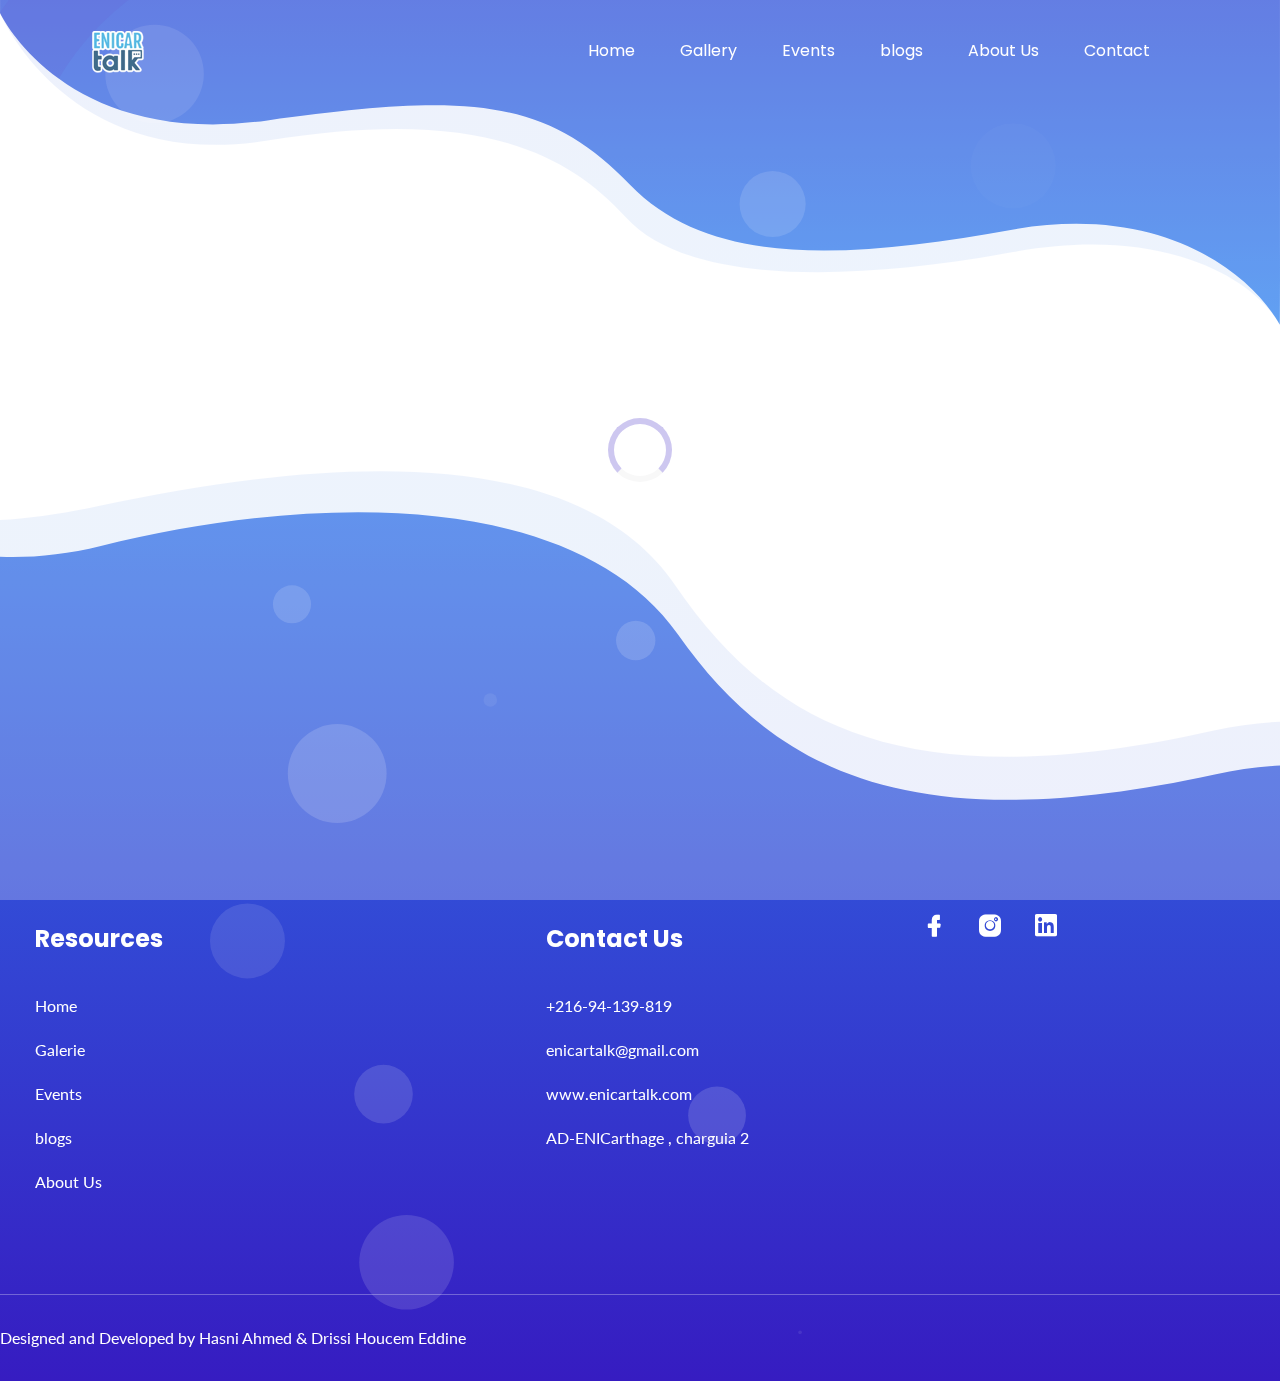
<file: pages/events.html>
<!doctype html>
<html class="no-js" lang="en">

<head>
    <meta charset="utf-8">
    
    <!--====== Title ======-->
    <title>EnicarTalk </title>
    
    <meta name="description" content="">
    <meta name="viewport" content="width=device-width, initial-scale=1">

    <!--====== Favicon Icon ======-->
    <link rel="shortcut icon" href="../assets/images/newlogo1.png" type="image/png">
        
    <!--====== Animate CSS ======-->
    <link rel="stylesheet" href="../assets/css/animate.css">
                
    <!--====== Line Icons CSS ======-->
    <link rel="stylesheet" href="../assets/css/LineIcons.2.0.css">
        
    <!--====== Bootstrap CSS ======-->
    <link rel="stylesheet" href="../assets/css/bootstrap-4.5.0.min.css">
    
    <!--====== Default CSS ======-->
    <link rel="stylesheet" href="../assets/css/default.css">
    
    <!--====== Style CSS ======-->
    <link rel="stylesheet" href="../assets/css/style.css">
    
</head>

<body>
    <!--[if IE]>
    <p class="browserupgrade">You are using an <strong>outdated</strong> browser. Please <a href="https://browsehappy.com/">upgrade your browser</a> to improve your experience and security.</p>
  <![endif]-->    
   
   
    <!--====== PRELOADER PART START ======-->

    <div class="preloader">
        <div class="loader">
            <div class="ytp-spinner">
                <div class="ytp-spinner-container">
                    <div class="ytp-spinner-rotator">
                        <div class="ytp-spinner-left">
                            <div class="ytp-spinner-circle"></div>
                        </div>
                        <div class="ytp-spinner-right">
                            <div class="ytp-spinner-circle"></div>
                        </div>
                    </div>
                </div>
            </div>
        </div>
    </div>

    <!--====== PRELOADER PART ENDS ======-->
    
    <!--====== HEADER PART START ======-->
    
    <header class="header-area">
        <div class="navbar-area">
            <div class="container">
                <div class="row">
                    <div class="col-lg-12">
                        <nav class="navbar navbar-expand-lg">
                            <a class="navbar-brand" href="../index.html">
                                <img src="../assets/images/newlogo1.png" alt="Logo">
                            </a>
                            <button class="navbar-toggler" type="button" data-toggle="collapse" data-target="#navbarSupportedContent" aria-controls="navbarSupportedContent" aria-expanded="false" aria-label="Toggle navigation">
                                <span class="toggler-icon"></span>
                                <span class="toggler-icon"></span>
                                <span class="toggler-icon"></span>
                            </button>

                            <div class="collapse navbar-collapse sub-menu-bar" id="navbarSupportedContent">
                                <ul id="nav" class="navbar-nav ml-auto">
                                    <li class="nav-item active">
                                        <a class="page-scroll" href="../index.html">Home</a>
                                    </li>
                                    <li class="nav-item">
                                        <a class="page-scroll" href="../pages/galerie.html">Gallery</a>
                                    </li>
                                    <li class="nav-item">
                                        <a class="page-scroll" href="../pages/events.html">Events</a>
                                    </li>
                                    <li class="nav-item">
                                        <a class="page-scroll" href="../pages/blogs.html">blogs</a>
                                    </li>
                                    <li class="nav-item">
                                        <a class="page-scroll" href="../pages/about_us.html">About Us</a>
                                    </li>
                                    <li class="nav-item">
                                        <a class="page-scroll" href="../pages/contact.html">Contact</a>
                                    </li>
                                </ul>
                            </div> <!-- navbar collapse -->
                        
                        </nav> <!-- navbar -->
                    </div>
                </div> <!-- row -->
            </div> <!-- container -->
        </div> <!-- navbar area -->
        
        <div id="home" class="header-hero bg_cover" style="background-image: url(../assets/images/banner-bg.svg)">
            <div class="container">
                <div class="row justify-content-center">
                    <div class="col-lg-8">
                        
                    </div>
                </div> <!-- row -->
                <div class="row">
                    <div class="col-lg-12">
                        <div class="header-hero-image text-center wow fadeIn" data-wow-duration="1.3s" data-wow-delay="1.4s">
                        <div style="height:280px ;"></div>    
                        </div> <!-- header hero image -->
                    </div>
                </div> <!-- row -->
            </div> <!-- container -->
            <div id="particles-1" class="particles"></div>
        </div> <!-- header hero -->
    </header>
    
    <!--====== HEADER PART ENDS ======-->
    <script src="https://apps.elfsight.com/p/platform.js" defer></script>
<div class="elfsight-app-78668ed9-092d-41f4-9de2-75c4c02917f1"></div>
    
    <!--====== SERVICES PART START ======-->
    

    <!--====== SERVICES PART ENDS ======-->
    
    <!--====== ABOUT PART START ======-->
    
    
    
    <!--====== ABOUT PART ENDS ======-->
    
    <!--====== ABOUT PART START ======-->
    
    


    <!--====== ABOUT PART START ======-->
   
    
    <!--====== ABOUT PART ENDS ======-->

    
    <!--====== ABOUT PART ENDS ======-->
    
    <!--====== VIDEO COUNTER PART START ======-->
    
    
    <!--====== VIDEO COUNTER PART ENDS ======-->
    

    

    
    <!--====== FOOTER PART START ======-->
    
    <footer id="footer" class="footer-area pt-120">
            <div class="footer-widget pb-100">
                <div class="row">
                    
                    <div class="col-lg-5 col-md-7 col-sm-7">
                        <div class="footer-link d-flex mt-50 justify-content-md-between">
                            
                            <div class="link-wrapper wow fadeIn" data-wow-duration="1s" data-wow-delay="0.6s">
                                <div class="footer-title">
                                    <h4 class="title">Resources</h4>
                                </div>
                                <ul class="link">
                                    <li><a href="../index.html">Home</a></li>
                                    <li><a href="../pages/galerie.html">Galerie</a></li>
                                    <li><a href="../pages/events.html">Events</a></li>
                                    <li><a href="../pages/blogs.html">blogs</a></li>
                                    <li><a href="../pages/about_us.html">About Us</a></li>
                                </ul>
                            </div> <!-- footer wrapper -->
                        </div> <!-- footer link -->
                    </div>
                    <div class="col-lg-3 col-md-5 col-sm-5">
                        <div class="footer-contact mt-50 wow fadeIn" data-wow-duration="1s" data-wow-delay="0.8s">
                            <div class="footer-title">
                                <h4 class="title">Contact Us</h4>
                            </div>
                            <ul class="contact">
                                <li>+216-94-139-819</li>
                                <li>enicartalk@gmail.com</li>
                                <li>www.enicartalk.com</li>
                                <li>AD-ENICarthage , charguia 2 </li>
                            </ul>
                        </div> <!-- footer contact -->
                    </div>
                    <div class="col-lg-4 col-md-6 col-sm-8">
                        <div class="footer-about mt-50 wow fadeIn" data-wow-duration="1s" data-wow-delay="0.2s">
                            <a class="logo" href="#">
                                 <!--<img src="../../assets/images/logoenicar.png" alt="logo"> -->
                            </a>
                            <ul class="social">
                                <li><a href="https://www.facebook.com/EnicarTalks"><i class="lni lni-facebook-filled"></i></a></li>
                                <li><a href="https://www.instagram.com/enicartalk/"><i class="lni lni-instagram-filled"></i></a></li>
                                <li><a href="https://www.linkedin.com/company/enicartalk/"><i class="lni lni-linkedin-original"></i></a></li>
                            </ul>
                        </div> <!-- footer about -->
                    </div>
                </div> <!-- row -->
            </div> <!-- footer widget -->
            <div class="footer-copyright">
                <div class="row">
                    <div class="col-lg-12">
                        <div class="copyright d-sm-flex justify-content-between">
                            <div class="copyright-content">
                                <p class="text">Designed and Developed by Hasni Ahmed  &  Drissi Houcem Eddine</p>
                            </div> <!-- copyright content -->
                        </div> <!-- copyright -->
                    </div>
                </div> <!-- row -->
            </div> <!-- footer copyright -->
        </div> <!-- container -->
        <div id="particles-2"></div>
    </footer>
    
    <!--====== FOOTER PART ENDS ======-->
    
    <!--====== BACK TOP TOP PART START ======-->

    <a href="#" class="back-to-top"><i class="lni lni-chevron-up"></i></a>

    <!--====== BACK TOP TOP PART ENDS ======-->   
    
    <!--====== PART START ======-->
    
<!--
    <section class="">
        <div class="container">
            <div class="row">
                <div class="col-lg-"></div>
            </div>
        </div>
    </section>
-->
    
    <!--====== PART ENDS ======-->




    <!--====== Jquery js ======-->
    <script src="../assets/js/vendor/jquery-3.5.1-min.js"></script>
    <script src="../assets/js/vendor/modernizr-3.7.1.min.js"></script>
    
    <!--====== Bootstrap js ======-->
    <script src="../assets/js/popper.min.js"></script>
    <script src="../assets/js/bootstrap-4.5.0.min.js"></script>
    
    <!--====== Plugins js ======-->
    <script src="../assets/js/plugins.js"></script>
    
    <!--====== Counter Up js ======-->
    <script src="../assets/js/waypoints.min.js"></script>
    <script src="../assets/js/jquery.counterup.min.js"></script>
    

    
    <!--====== Scrolling Nav js ======-->
    <script src="../assets/js/jquery.easing.min.js"></script>
    <script src="../assets/js/scrolling-nav.js"></script>
    
    <!--====== wow js ======-->
    <script src="../assets/js/wow.min.js"></script>
    
    <!--====== Particles js ======-->
    <script src="../assets/js/particles.min.js"></script>
    
    <!--====== Main js ======-->
    <script src="../assets/js/main.js"></script>
    
</body>

</html>
</file>
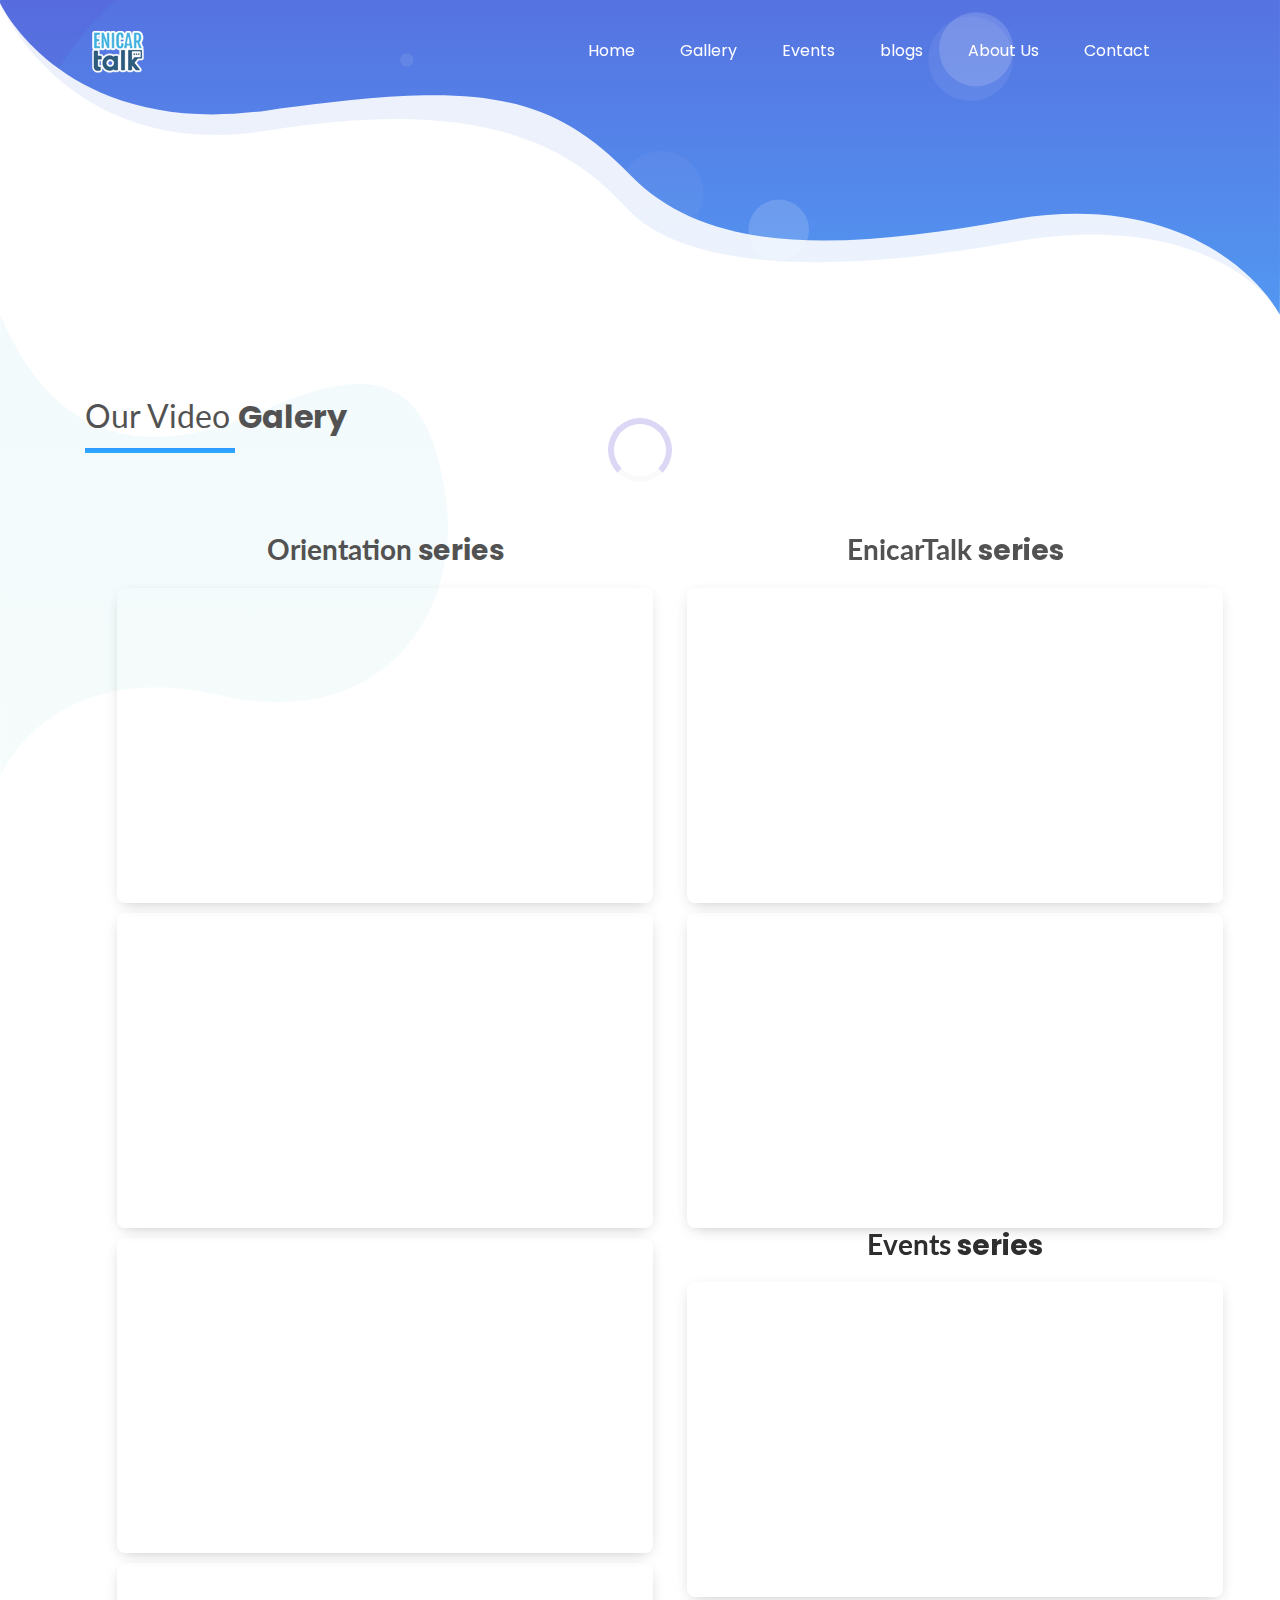
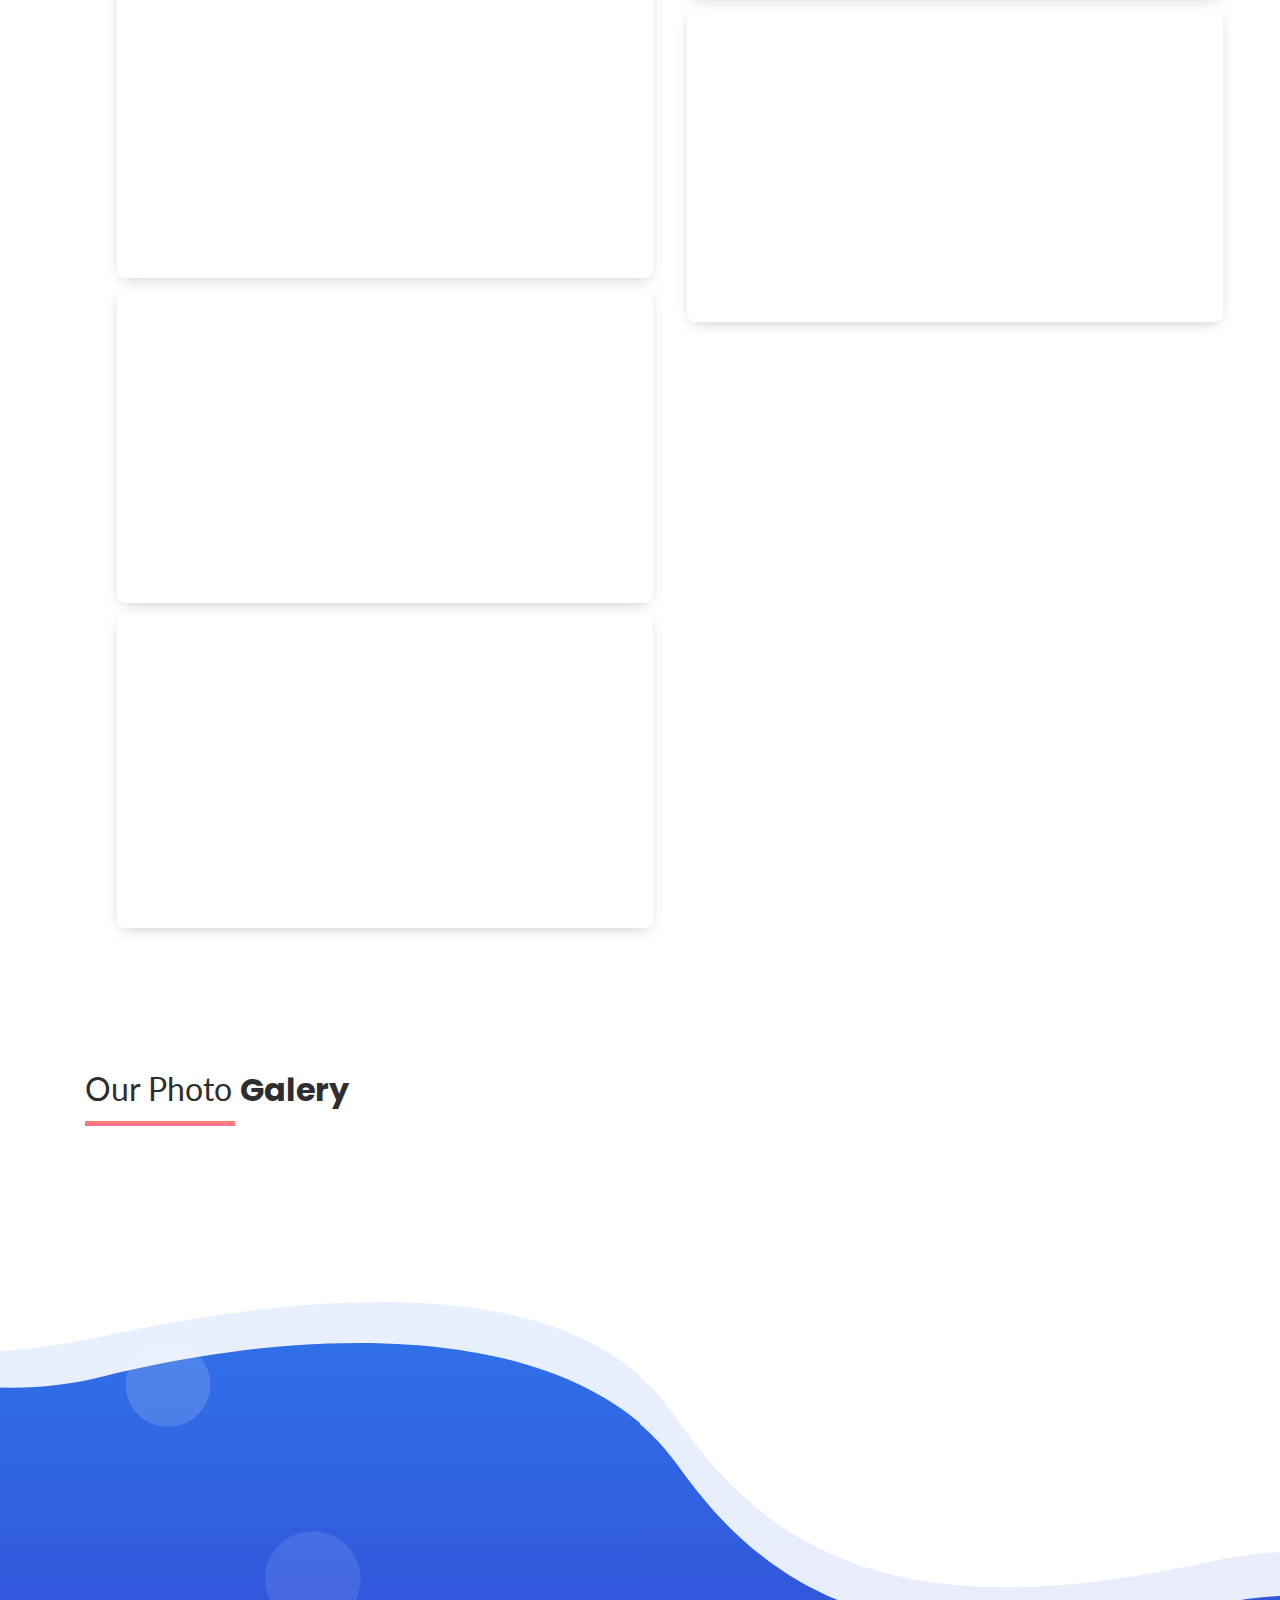
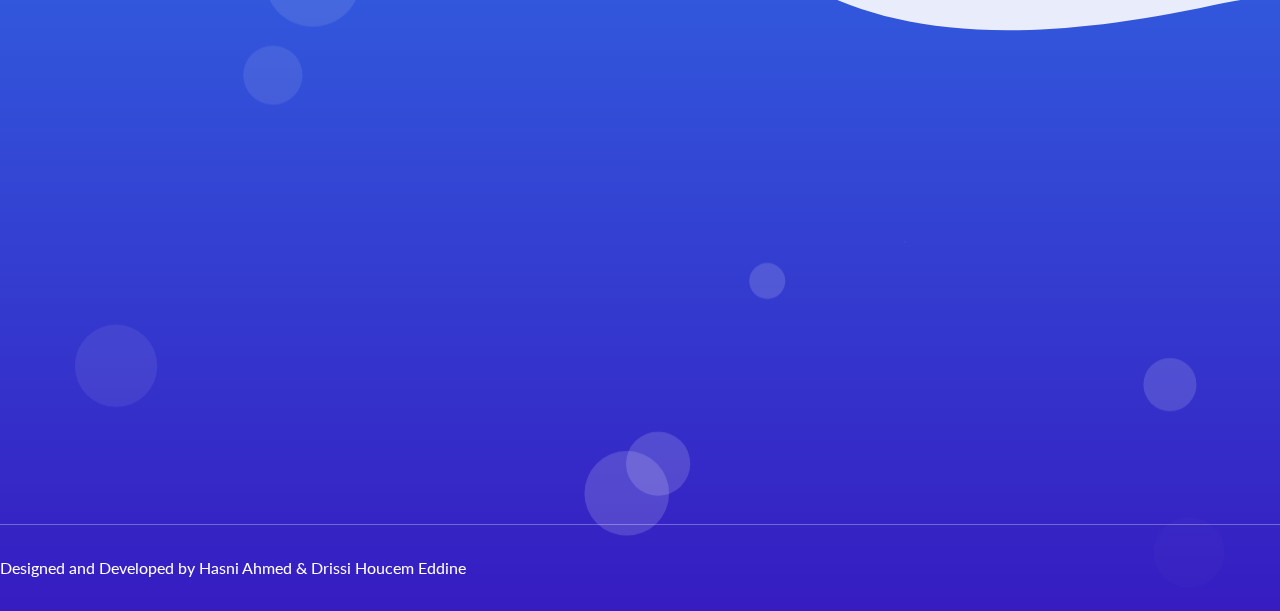
<file: pages/galerie.html>
<!doctype html>
<html class="no-js" lang="en">

<head>
    <meta charset="utf-8">
    
    <!--====== Title ======-->
    <title>EnicarTalk </title>
    
    <meta name="description" content="">
    <meta name="viewport" content="width=device-width, initial-scale=1">

    <!--====== Favicon Icon ======-->
    <link rel="shortcut icon" href="../assets/images/newlogo1.png" type="image/png">
        
    <!--====== Animate CSS ======-->
    <link rel="stylesheet" href="../assets/css/animate.css">
                
    <!--====== Line Icons CSS ======-->
    <link rel="stylesheet" href="../assets/css/LineIcons.2.0.css">
        
    <!--====== Bootstrap CSS ======-->
    <link rel="stylesheet" href="../assets/css/bootstrap-4.5.0.min.css">
    
    <!--====== Default CSS ======-->
    <link rel="stylesheet" href="../assets/css/default.css">
    
    <!--====== Style CSS ======-->
    <link rel="stylesheet" href="../assets/css/style.css">

    <link rel="stylesheet" href="../assets/css/style2.css">
    <link rel="stylesheet" href="../assets/css/style3.css">


    
</head>

<body>
    <!--[if IE]>
    <p class="browserupgrade">You are using an <strong>outdated</strong> browser. Please <a href="https://browsehappy.com/">upgrade your browser</a> to improve your experience and security.</p>
  <![endif]-->    
   
   
    <!--====== PRELOADER PART START ======-->

    <div class="preloader">
        <div class="loader">
            <div class="ytp-spinner">
                <div class="ytp-spinner-container">
                    <div class="ytp-spinner-rotator">
                        <div class="ytp-spinner-left">
                            <div class="ytp-spinner-circle"></div>
                        </div>
                        <div class="ytp-spinner-right">
                            <div class="ytp-spinner-circle"></div>
                        </div>
                    </div>
                </div>
            </div>
        </div>
    </div>

    <!--====== PRELOADER PART ENDS ======-->
    
    <!--====== HEADER PART START ======-->
    
    <header class="header-area">
        <div class="navbar-area">
            <div class="container">
                <div class="row">
                    <div class="col-lg-12">
                        <nav class="navbar navbar-expand-lg">
                            <a class="navbar-brand" href="../index.html">
                                <img src="../assets/images/newlogo1.png" alt="Logo">
                            </a>
                            <button class="navbar-toggler" type="button" data-toggle="collapse" data-target="#navbarSupportedContent" aria-controls="navbarSupportedContent" aria-expanded="false" aria-label="Toggle navigation">
                                <span class="toggler-icon"></span>
                                <span class="toggler-icon"></span>
                                <span class="toggler-icon"></span>
                            </button>

                            <div class="collapse navbar-collapse sub-menu-bar" id="navbarSupportedContent">
                                <ul id="nav" class="navbar-nav ml-auto">
                                    <li class="nav-item active">
                                        <a class="page-scroll" href="../index.html">Home</a>
                                    </li>
                                    <li class="nav-item">
                                        <a class="page-scroll" href="../pages/galerie.html">Gallery</a>
                                    </li>
                                    <li class="nav-item">
                                        <a class="page-scroll" href="../pages/events.html">Events</a>
                                    </li>
                                    <li class="nav-item">
                                        <a class="page-scroll" href="../pages/blogs.html">blogs</a>
                                    </li>
                                    <li class="nav-item">
                                        <a class="page-scroll" href="../pages/about_us.html">About Us</a>
                                    </li>
                                    <li class="nav-item">
                                        <a class="page-scroll" href="../pages/contact.html">Contact</a>
                                    </li>
                                </ul>
                            </div> <!-- navbar collapse -->
                        
                        </nav> <!-- navbar -->
                    </div>
                </div> <!-- row -->
            </div> <!-- container -->
        </div> <!-- navbar area -->
        










        <div id="home" class="header-hero bg_cover" style="background-image: url(../assets/images/banner-bg.svg)">
            <div class="container">
                <div class="row justify-content-center">
                    <div class="col-lg-8"> 
                    </div>
                </div> <!-- row -->
                

                <div class="row">
                    <div class="col-lg-12">
                    <div class="header-hero-image text-center wow fadeIn" data-wow-duration="1.3s" data-wow-delay="1.4s">
                        <div style="height:270px ;"></div>    
                        </div> <!-- header hero image -->

                        
                    </div>
                </div> <!-- row -->
            </div> <!-- container -->
            <div id="particles-1" class="particles"></div>
        </div> <!-- header hero -->
    </header>
    
    <!--====== HEADER PART ENDS ======-->
  <!-- End Portfolio Section -->
    
    <!--====== SERVICES PART START ======-->
    <section  class="about-area pt-70">
        <div class="container">
            <div class="section-title">
        
                <h2 class="title"><span>Our Video </span> Galery </h2>
                <div style="height: 10px ;"></div>
                <div class="line1"></div>
            </div>
          <div style="height: 20px ;"></div>
            <div class="row">
                <div class="col-lg-6">
                    
                    <div class="about-image text-center mt-50 wow fadeInRightBig" data-wow-duration="1s" data-wow-delay="0.5s">
                        
                        <div class="video-gallery">
                            <div class="featured-video">
                                <h3 ><span>Orientation</span> series</h3>                                        
                                <div class="video-card" >
                                    <div class="responsive-youtube">    
                                    <iframe width="560" height="315" src="https://www.youtube.com/embed/pdHTE-i5nkU" title="YouTube video player" frameborder="0" allow="accelerometer; autoplay; clipboard-write; encrypted-media; gyroscope; picture-in-picture" allowfullscreen></iframe>
                                </div>
                            </div>
                                <div class="video-card" >
                                    <div class="responsive-youtube">    

                                    <iframe width="560" height="315" src="https://www.youtube.com/embed/2deq14DxZ7M" title="YouTube video player" frameborder="0" allow="accelerometer; autoplay; clipboard-write; encrypted-media; gyroscope; picture-in-picture" allowfullscreen></iframe>
                                </div>   </div>                            
                                <div class="video-card" >
                                    <div class="responsive-youtube">   
                                    <iframe width="560" height="315" src="https://www.youtube.com/embed/3YLBWHrPqY0" title="YouTube video player" frameborder="0" allow="accelerometer; autoplay; clipboard-write; encrypted-media; gyroscope; picture-in-picture" allowfullscreen></iframe>                               </div>
                                </div>   
                                    <div class="video-card" >
                                        <div class="responsive-youtube">   

                                    <iframe width="560" height="315" src="https://www.youtube.com/embed/fQWkmBnZXRw" title="YouTube video player" frameborder="0" allow="accelerometer; autoplay; clipboard-write; encrypted-media; gyroscope; picture-in-picture" allowfullscreen></iframe>                                </div>       
                                </div> 
                                    <div class="video-card" >
                                        <div class="responsive-youtube">  
                                    <iframe width="560" height="315" src="https://www.youtube.com/embed/L7q7IT-uHWA" title="YouTube video player" frameborder="0" allow="accelerometer; autoplay; clipboard-write; encrypted-media; gyroscope; picture-in-picture" allowfullscreen></iframe>                                </div>
                                </div> 
                                    <div class="video-card" >
                                        <div class="responsive-youtube"> 
                                    <iframe width="560" height="315" src="https://www.youtube.com/embed/CKN_33ltf48" title="YouTube video player" frameborder="0" allow="accelerometer; autoplay; clipboard-write; encrypted-media; gyroscope; picture-in-picture" allowfullscreen></iframe>                                </div>       
                                </div> 
                        </div>
                    
            
                    </div>
                    
                    

                    
                        
                    </div> <!-- about image -->
                </div>
                <div class="col-lg-6">
                    <div class="about-image text-center mt-50 wow fadeInLeftBig" data-wow-duration="1s" data-wow-delay="0.5s">
                        
                        <div class="video-gallery">
                            <div class="featured-video">
                                <h3 ><span>EnicarTalk </span> series</h3>                                        
                                <div class="video-card" >
                                    <div class="responsive-youtube"> 

                                    <iframe width="560" height="315" src="https://www.youtube.com/embed/s1ZGiWW4mlI" title="YouTube video player" frameborder="0" allow="accelerometer; autoplay; clipboard-write; encrypted-media; gyroscope; picture-in-picture" allowfullscreen></iframe>                                </div>
                                </div> 
                                    <div class="video-card" >
                                        <div class="responsive-youtube"> 

                                    <iframe width="560" height="315" src="https://www.youtube.com/embed/6xP2wzMIsl0" title="YouTube video player" frameborder="0" allow="accelerometer; autoplay; clipboard-write; encrypted-media; gyroscope; picture-in-picture" allowfullscreen></iframe>
                                </div>         
                            </div>                            
                        
                
                                <h3 ><span>Events </span> series</h3>                                        
                                <div class="video-card" >
                                    <div class="responsive-youtube"> 
                                    <iframe width="560" height="315" src="https://www.youtube.com/embed/Fhl0LFRnKDM" title="YouTube video player" frameborder="0" allow="accelerometer; autoplay; clipboard-write; encrypted-media; gyroscope; picture-in-picture" allowfullscreen></iframe>
                                                                </div>
                                                            </div>
                                <div class="video-card" >
                                    <div class="responsive-youtube"> 
                                    <iframe width="560" height="315" src="https://www.youtube.com/embed/Y7HgiBveQEI" title="YouTube video player" frameborder="0" allow="accelerometer; autoplay; clipboard-write; encrypted-media; gyroscope; picture-in-picture" allowfullscreen></iframe>
                                </div>                               
                            </div>
                               </div> 
                        </div>
                     </div>
                </div>
            
                    </div>
                </div>
                
            </div> <!-- row -->
        </div> <!-- container -->
        <div class="about-shape-2">
            <img src="../assets/images/about-shape-2.svg" alt="shape">
        </div>
    </section>

























    




























<div style="height: 130px;"></div>

    <!--====== SERVICES PART ENDS ======-->
    <section id="portfolio" class="portfolio">
        <div class="container" data-aos="fade-up">
  
            <div class="section-title">
        
                <h2 class="title"><span>Our Photo </span> Galery </h2>
                <div style="height: 10px ;"></div>
                <div class="line"></div>
            </div>

          <div style="height: 20px ;"></div>

            <script src="https://apps.elfsight.com/p/platform.js" defer></script>
            <div class="elfsight-app-5b9af9f9-8d5d-4a52-87ae-664b7affa7d9"></div>
            
  <!--
            <div class="col-lg-4 col-md-6 portfolio-item filter-app">
              <div class="portfolio-wrap">
                <img src="../assets/images/ga2.png" class="img-fluid" alt="">
                <div class="portfolio-info">
                  <h4>Cap serat Camp</h4>
                  <p>entretaiment</p>                                  
                </div>
              </div>
            </div>
  
            <div class="col-lg-4 col-md-6 portfolio-item filter-web">
              <div class="portfolio-wrap">
                <img src="../assets/images/ga4.png" class="img-fluid" alt="">
                <div class="portfolio-info">
                    <h4>Cap serat Camp</h4>
                    <p>entretaiment</p>                                        
                </div>
              </div>
            </div>
  
            <div class="col-lg-4 col-md-6 portfolio-item filter-app">
              <div class="portfolio-wrap">
                <img src="../assets/images/ga5.png" class="img-fluid" alt="">
                <div class="portfolio-info">
                    <h4>Cap serat Camp</h4>
                    <p>entretaiment</p>  
                 </div>
              </div>
            </div>
  
            <div class="col-lg-4 col-md-6 portfolio-item filter-card">
              <div class="portfolio-wrap">
                <img src="../assets/images/ga6.png" class="img-fluid" alt="">
                <div class="portfolio-info">
                    <h4>Cap serat Camp</h4>
                    <p>entretaiment</p>  
                </div>
              </div>
            </div>
  
            <div class="col-lg-4 col-md-6 portfolio-item filter-web">
              <div class="portfolio-wrap">
                <img src="../assets/images/ga10.png" class="img-fluid" alt="">
                <div class="portfolio-info">
                    <h4>Cap serat Camp</h4>
                    <p>entretaiment</p>  > 
                </div>
              </div>
            </div>
  
            <div class="col-lg-4 col-md-6 portfolio-item filter-app">
              <div class="portfolio-wrap">
                <img src="../assets/images/ga8.png" class="img-fluid" alt="">
                <div class="portfolio-info">
                    <h4>Cap serat Camp</h4>
                    <p>entretaiment</p>  
                </div>
              </div>
            </div>
  
            <div class="col-lg-4 col-md-6 portfolio-item filter-card">
              <div class="portfolio-wrap">
                <img src="../assets/images/ga9.png" class="img-fluid" alt="">
                <div class="portfolio-info">
                    <h4>Cap serat Camp</h4>
                    <p>entretaiment</p>  
                </div>
              </div>
            </div>
  
            <div class="col-lg-4 col-md-6 portfolio-item filter-card">
              <div class="portfolio-wrap">
                <img src="../assets/images/ga11.png" class="img-fluid" alt="">
                <div class="portfolio-info">
                    <h4>Cap serat Camp</h4>
                    <p>entretaiment</p>  
                </div>
              </div>
            </div>
  
            <div class="col-lg-4 col-md-6 portfolio-item filter-web">
              <div class="portfolio-wrap">
                <img src="../assets/images/ga7.png" class="img-fluid" alt="">
                <div class="portfolio-info">
                    <h4>Cap serat Camp</h4>
                    <p>entretaiment</p>  
                </div>
              </div>
            </div>
            <div class="col-lg-4 col-md-6 portfolio-item filter-card">
                <div class="portfolio-wrap">
                  <img src="../assets/images/199248871_147884987402059_667455346943448780_n.jpg" class="img-fluid" alt="">
                  <div class="portfolio-info">
                      <h4>Cap serat Camp</h4>
                      <p>entretaiment</p>  
                  </div>
                </div>
              </div>
    
              <div class="col-lg-4 col-md-6 portfolio-item filter-web">
                <div class="portfolio-wrap">
                  <img src="../assets/images/199284436_147884624068762_7648226051817315188_n.jpg" class="img-fluid" alt="">
                  <div class="portfolio-info">
                      <h4>Cap serat Camp</h4>
                      <p>entretaiment</p>  
                  </div>
                </div>
              </div>
              <div class="col-lg-4 col-md-6 portfolio-item filter-web">
                <div class="portfolio-wrap">
                  <img src="../assets/images/200247058_147884910735400_4251934098770420535_n.jpg" class="img-fluid" alt="">
                  <div class="portfolio-info">
                      <h4>Cap serat Camp</h4>
                      <p>entretaiment</p>  
                  </div>
                </div>
              </div>
            -->
  
        </div>
      </section>
    <!--====== ABOUT PART START ======-->
    
    
    
    <!--====== ABOUT PART ENDS ======-->
    
    <!--====== ABOUT PART START ======-->
    
    


    <!--====== ABOUT PART START ======-->
   
    
    <!--====== ABOUT PART ENDS ======-->

    
    <!--====== ABOUT PART ENDS ======-->
    
    <!--====== VIDEO COUNTER PART START ======-->
    
    
    <!--====== VIDEO COUNTER PART ENDS ======-->
    

    

    
    <!--====== FOOTER PART START ======-->
    
    <footer id="footer" class="footer-area pt-120">
            <div class="footer-widget pb-100">
                <div class="row">
                    
                    <div class="col-lg-5 col-md-7 col-sm-7">
                        <div class="footer-link d-flex mt-50 justify-content-md-between">
                            
                            <div class="link-wrapper wow fadeIn" data-wow-duration="1s" data-wow-delay="0.6s">
                                <div class="footer-title">
                                    <h4 class="title">Resources</h4>
                                </div>
                                <ul class="link">
                                    <li><a href="../index.html">Home</a></li>
                                    <li><a href="../pages/galerie.html">Galerie</a></li>
                                    <li><a href="../pages/events.html">Events</a></li>
                                    <li><a href="../pages/blogs.html">blogs</a></li>
                                    <li><a href="../pages/about_us.html">About Us</a></li>
                                </ul>
                            </div> <!-- footer wrapper -->
                        </div> <!-- footer link -->
                    </div>
                    <div class="col-lg-3 col-md-5 col-sm-5">
                        <div class="footer-contact mt-50 wow fadeIn" data-wow-duration="1s" data-wow-delay="0.8s">
                            <div class="footer-title">
                                <h4 class="title">Contact Us</h4>
                            </div>
                            <ul class="contact">
                                <li>+216-94-139-819</li>
                                <li>enicartalk@gmail.com</li>
                                <li>www.enicartalk.com</li>
                                <li>AD-ENICarthage , charguia 2 </li>
                            </ul>
                        </div> <!-- footer contact -->
                    </div>
                    <div class="col-lg-4 col-md-6 col-sm-8">
                        <div class="footer-about mt-50 wow fadeIn" data-wow-duration="1s" data-wow-delay="0.2s">
                            <a class="logo" href="#">
                                 <!--<img src="../../assets/images/logoenicar.png" alt="logo"> -->
                            </a>
                            <ul class="social">
                                <li><a href="https://www.facebook.com/EnicarTalks"><i class="lni lni-facebook-filled"></i></a></li>
                                <li><a href="https://www.instagram.com/enicartalk/"><i class="lni lni-instagram-filled"></i></a></li>
                                <li><a href="https://www.linkedin.com/company/enicartalk/"><i class="lni lni-linkedin-original"></i></a></li>
                            </ul>
                        </div> <!-- footer about -->
                    </div>
                </div> <!-- row -->
            </div> <!-- footer widget -->
            <div class="footer-copyright">
                <div class="row">
                    <div class="col-lg-12">
                        <div class="copyright d-sm-flex justify-content-between">
                            <div class="copyright-content">
                                <p class="text">Designed and Developed by Hasni Ahmed  &  Drissi Houcem Eddine</p>
                            </div> <!-- copyright content -->
                        </div> <!-- copyright -->
                    </div>
                </div> <!-- row -->
            </div> <!-- footer copyright -->
        </div> <!-- container -->
        <div id="particles-2"></div>
    </footer>
    
    <!--====== FOOTER PART ENDS ======-->
    
    <!--====== BACK TOP TOP PART START ======-->

    <a href="#" class="back-to-top"><i class="lni lni-chevron-up"></i></a>

    <!--====== BACK TOP TOP PART ENDS ======-->   
    
    <!--====== PART START ======-->
    
<!--
    <section class="">
        <div class="container">
            <div class="row">
                <div class="col-lg-"></div>
            </div>
        </div>
    </section>
-->
    
    <!--====== PART ENDS ======-->




    <!--====== Jquery js ======-->
    <script src="../assets/js/vendor/jquery-3.5.1-min.js"></script>
    <script src="../assets/js/vendor/modernizr-3.7.1.min.js"></script>
    
    <!--====== Bootstrap js ======-->
    <script src="../assets/js/popper.min.js"></script>
    <script src="../assets/js/bootstrap-4.5.0.min.js"></script>
    
    <!--====== Plugins js ======-->
    <script src="../assets/js/plugins.js"></script>
    
    <!--====== Counter Up js ======-->
    <script src="../assets/js/waypoints.min.js"></script>
    <script src="../assets/js/jquery.counterup.min.js"></script>
    

    
    <!--====== Scrolling Nav js ======-->
    <script src="../assets/js/jquery.easing.min.js"></script>
    <script src="../assets/js/scrolling-nav.js"></script>
    
    <!--====== wow js ======-->
    <script src="../assets/js/wow.min.js"></script>
    
    <!--====== Particles js ======-->
    <script src="../assets/js/particles.min.js"></script>
    
    <!--====== Main js ======-->
    <script src="../assets/js/main.js"></script>
    <script src="../assets/js/main1.js"></script>
    <script src="../assets/js/main2.js"></script>

    
</body>

</html>
</file>
<file: assets/css/default.css>
/* Deafult Margin & Padding */
/*-- Margin Top --*/
.mt-5 {
	margin-top: 5px;
}
.mt-10 {
	margin-top: 10px;
}
.mt-15 {
	margin-top: 15px;
}
.mt-20 {
	margin-top: 20px;
}
.mt-25 {
	margin-top: 25px;
}
.mt-30 {
	margin-top: 30px;
}
.mt-35 {
	margin-top: 35px;
}
.mt-40 {
	margin-top: 40px;
}
.mt-45 {
	margin-top: 45px;
}
.mt-50 {
	margin-top: 50px;
}
.mt-55 {
	margin-top: 55px;
}
.mt-60 {
	margin-top: 60px;
}
.mt-65 {
	margin-top: 65px;
}
.mt-70 {
	margin-top: 70px;
}
.mt-75 {
	margin-top: 75px;
}
.mt-80 {
	margin-top: 80px;
}
.mt-85 {
	margin-top: 85px;
}
.mt-90 {
	margin-top: 90px;
}
.mt-95 {
	margin-top: 95px;
}
.mt-100 {
	margin-top: 100px;
}
.mt-105 {
	margin-top: 105px;
}
.mt-110 {
	margin-top: 110px;
}
.mt-115 {
	margin-top: 115px;
}
.mt-120 {
	margin-top: 120px;
}
.mt-125 {
	margin-top: 125px;
}
.mt-130 {
	margin-top: 130px;
}
.mt-135 {
	margin-top: 135px;
}
.mt-140 {
	margin-top: 140px;
}
.mt-145 {
	margin-top: 145px;
}
.mt-150 {
	margin-top: 150px;
}
.mt-155 {
	margin-top: 155px;
}
.mt-160 {
	margin-top: 160px;
}
.mt-165 {
	margin-top: 165px;
}
.mt-170 {
	margin-top: 170px;
}
.mt-175 {
	margin-top: 175px;
}
.mt-180 {
	margin-top: 180px;
}
.mt-185 {
	margin-top: 185px;
}
.mt-190 {
	margin-top: 190px;
}
.mt-195 {
	margin-top: 195px;
}
.mt-200 {
	margin-top: 200px;
}
/*-- Margin Bottom --*/

.mb-5 {
	margin-bottom: 5px;
}
.mb-10 {
	margin-bottom: 10px;
}
.mb-15 {
	margin-bottom: 15px;
}
.mb-20 {
	margin-bottom: 20px;
}
.mb-25 {
	margin-bottom: 25px;
}
.mb-30 {
	margin-bottom: 30px;
}
.mb-35 {
	margin-bottom: 35px;
}
.mb-40 {
	margin-bottom: 40px;
}
.mb-45 {
	margin-bottom: 45px;
}
.mb-50 {
	margin-bottom: 50px;
}
.mb-55 {
	margin-bottom: 55px;
}
.mb-60 {
	margin-bottom: 60px;
}
.mb-65 {
	margin-bottom: 65px;
}
.mb-70 {
	margin-bottom: 70px;
}
.mb-75 {
	margin-bottom: 75px;
}
.mb-80 {
	margin-bottom: 80px;
}
.mb-85 {
	margin-bottom: 85px;
}
.mb-90 {
	margin-bottom: 90px;
}
.mb-95 {
	margin-bottom: 95px;
}
.mb-100 {
	margin-bottom: 100px;
}
.mb-105 {
	margin-bottom: 105px;
}
.mb-110 {
	margin-bottom: 110px;
}
.mb-115 {
	margin-bottom: 115px;
}
.mb-120 {
	margin-bottom: 120px;
}
.mb-125 {
	margin-bottom: 125px;
}
.mb-130 {
	margin-bottom: 130px;
}
.mb-135 {
	margin-bottom: 135px;
}
.mb-140 {
	margin-bottom: 140px;
}
.mb-145 {
	margin-bottom: 145px;
}
.mb-150 {
	margin-bottom: 150px;
}
.mb-155 {
	margin-bottom: 155px;
}
.mb-160 {
	margin-bottom: 160px;
}
.mb-165 {
	margin-bottom: 165px;
}
.mb-170 {
	margin-bottom: 170px;
}
.mb-175 {
	margin-bottom: 175px;
}
.mb-180 {
	margin-bottom: 180px;
}
.mb-185 {
	margin-bottom: 185px;
}
.mb-190 {
	margin-bottom: 190px;
}
.mb-195 {
	margin-bottom: 195px;
}
.mb-200 {
	margin-bottom: 200px;
}
/*-- margin left --*/
.ml-5 {
	margin-left: 5px;
}
.ml-10 {
	margin-left: 10px;
}
.ml-15 {
	margin-left: 15px;
}
.ml-20 {
	margin-left: 20px;
}
.ml-25 {
	margin-left: 25px;
}
.ml-30 {
	margin-left: 30px;
}
.ml-35 {
	margin-left: 35px;
}
.ml-40 {
	margin-left: 40px;
}
.ml-45 {
	margin-left: 45px;
}
.ml-50 {
	margin-left: 50px;
}
.ml-55 {
	margin-left: 55px;
}
.ml-60 {
	margin-left: 60px;
}
.ml-65 {
	margin-left: 65px;
}
.ml-70 {
	margin-left: 70px;
}
.ml-75 {
	margin-left: 75px;
}
.ml-80 {
	margin-left: 80px;
}
.ml-85 {
	margin-left: 85px;
}
.ml-90 {
	margin-left: 90px;
}
.ml-95 {
	margin-left: 95px;
}
.ml-100 {
	margin-left: 100px;
}
.ml-105 {
	margin-left: 105px;
}
.ml-110 {
	margin-left: 110px;
}
.ml-115 {
	margin-left: 115px;
}
.ml-120 {
	margin-left: 120px;
}
.ml-125 {
	margin-left: 125px;
}
.ml-130 {
	margin-left: 130px;
}
.ml-135 {
	margin-left: 135px;
}
.ml-140 {
	margin-left: 140px;
}
.ml-145 {
	margin-left: 145px;
}
.ml-150 {
	margin-left: 150px;
}
.ml-155 {
	margin-left: 155px;
}
.ml-160 {
	margin-left: 160px;
}
.ml-165 {
	margin-left: 165px;
}
.ml-170 {
	margin-left: 170px;
}
.ml-175 {
	margin-left: 175px;
}
.ml-180 {
	margin-left: 180px;
}
.ml-185 {
	margin-left: 185px;
}
.ml-190 {
	margin-left: 190px;
}
.ml-195 {
	margin-left: 195px;
}
.ml-200 {
	margin-left: 200px;
}
/*-- margin right --*/
.mr-5 {
	margin-right: 5px;
}
.mr-10 {
	margin-right: 10px;
}
.mr-15 {
	margin-right: 15px;
}
.mr-20 {
	margin-right: 20px;
}
.mr-25 {
	margin-right: 25px;
}
.mr-30 {
	margin-right: 30px;
}
.mr-35 {
	margin-right: 35px;
}
.mr-40 {
	margin-right: 40px;
}
.mr-45 {
	margin-right: 45px;
}
.mr-50 {
	margin-right: 50px;
}
.mr-55 {
	margin-right: 55px;
}
.mr-60 {
	margin-right: 60px;
}
.mr-65 {
	margin-right: 65px;
}
.mr-70 {
	margin-right: 70px;
}
.mr-75 {
	margin-right: 75px;
}
.mr-80 {
	margin-right: 80px;
}
.mr-85 {
	margin-right: 85px;
}
.mr-90 {
	margin-right: 90px;
}
.mr-95 {
	margin-right: 95px;
}
.mr-100 {
	margin-right: 100px;
}
.mr-105 {
	margin-right: 105px;
}
.mr-110 {
	margin-right: 110px;
}
.mr-115 {
	margin-right: 115px;
}
.mr-120 {
	margin-right: 120px;
}
.mr-125 {
	margin-right: 125px;
}
.mr-130 {
	margin-right: 130px;
}
.mr-135 {
	margin-right: 135px;
}
.mr-140 {
	margin-right: 140px;
}
.mr-145 {
	margin-right: 145px;
}
.mr-150 {
	margin-right: 150px;
}
.mr-155 {
	margin-right: 155px;
}
.mr-160 {
	margin-right: 160px;
}
.mr-165 {
	margin-right: 165px;
}
.mr-170 {
	margin-right: 170px;
}
.mr-175 {
	margin-right: 175px;
}
.mr-180 {
	margin-right: 180px;
}
.mr-185 {
	margin-right: 185px;
}
.mr-190 {
	margin-right: 190px;
}
.mr-195 {
	margin-right: 195px;
}
.mr-200 {
	margin-right: 200px;
}


/*-- Padding Top --*/

.pt-5 {
	padding-top: 5px;
}
.pt-10 {
	padding-top: 10px;
}
.pt-15 {
	padding-top: 15px;
}
.pt-20 {
	padding-top: 20px;
}
.pt-25 {
	padding-top: 25px;
}
.pt-30 {
	padding-top: 30px;
}
.pt-35 {
	padding-top: 35px;
}
.pt-40 {
	padding-top: 40px;
}
.pt-45 {
	padding-top: 45px;
}
.pt-50 {
	padding-top: 50px;
}
.pt-55 {
	padding-top: 55px;
}
.pt-60 {
	padding-top: 60px;
}
.pt-65 {
	padding-top: 65px;
}
.pt-70 {
	padding-top: 70px;
}
.pt-75 {
	padding-top: 75px;
}
.pt-80 {
	padding-top: 80px;
}
.pt-85 {
	padding-top: 85px;
}
.pt-90 {
	padding-top: 90px;
}
.pt-95 {
	padding-top: 95px;
}
.pt-100 {
	padding-top: 100px;
}
.pt-105 {
	padding-top: 105px;
}
.pt-110 {
	padding-top: 110px;
}
.pt-115 {
	padding-top: 115px;
}
.pt-120 {
	padding-top: 120px;
}
.pt-125 {
	padding-top: 125px;
}
.pt-130 {
	padding-top: 130px;
}
.pt-135 {
	padding-top: 135px;
}
.pt-140 {
	padding-top: 140px;
}
.pt-145 {
	padding-top: 145px;
}
.pt-150 {
	padding-top: 150px;
}
.pt-155 {
	padding-top: 155px;
}
.pt-160 {
	padding-top: 160px;
}
.pt-165 {
	padding-top: 165px;
}
.pt-170 {
	padding-top: 170px;
}
.pt-175 {
	padding-top: 175px;
}
.pt-180 {
	padding-top: 180px;
}
.pt-185 {
	padding-top: 185px;
}
.pt-190 {
	padding-top: 190px;
}
.pt-195 {
	padding-top: 195px;
}
.pt-200 {
	padding-top: 200px;
}
/*-- Padding Bottom --*/

.pb-5 {
	padding-bottom: 5px;
}
.pb-10 {
	padding-bottom: 10px;
}
.pb-15 {
	padding-bottom: 15px;
}
.pb-20 {
	padding-bottom: 20px;
}
.pb-25 {
	padding-bottom: 25px;
}
.pb-30 {
	padding-bottom: 30px;
}
.pb-35 {
	padding-bottom: 35px;
}
.pb-40 {
	padding-bottom: 40px;
}
.pb-45 {
	padding-bottom: 45px;
}
.pb-50 {
	padding-bottom: 50px;
}
.pb-55 {
	padding-bottom: 55px;
}
.pb-60 {
	padding-bottom: 60px;
}
.pb-65 {
	padding-bottom: 65px;
}
.pb-70 {
	padding-bottom: 70px;
}
.pb-75 {
	padding-bottom: 75px;
}
.pb-80 {
	padding-bottom: 80px;
}
.pb-85 {
	padding-bottom: 85px;
}
.pb-90 {
	padding-bottom: 90px;
}
.pb-95 {
	padding-bottom: 95px;
}
.pb-100 {
	padding-bottom: 100px;
}
.pb-105 {
	padding-bottom: 105px;
}
.pb-110 {
	padding-bottom: 110px;
}
.pb-115 {
	padding-bottom: 115px;
}
.pb-120 {
	padding-bottom: 120px;
}
.pb-125 {
	padding-bottom: 125px;
}
.pb-130 {
	padding-bottom: 130px;
}
.pb-135 {
	padding-bottom: 135px;
}
.pb-140 {
	padding-bottom: 140px;
}
.pb-145 {
	padding-bottom: 145px;
}
.pb-150 {
	padding-bottom: 150px;
}
.pb-155 {
	padding-bottom: 155px;
}
.pb-160 {
	padding-bottom: 160px;
}
.pb-165 {
	padding-bottom: 165px;
}
.pb-170 {
	padding-bottom: 170px;
}
.pb-175 {
	padding-bottom: 175px;
}
.pb-180 {
	padding-bottom: 180px;
}
.pb-185 {
	padding-bottom: 185px;
}
.pb-190 {
	padding-bottom: 190px;
}
.pb-195 {
	padding-bottom: 195px;
}
.pb-200 {
	padding-bottom: 200px;
}

/*-- Padding left --*/

.pl-0 {
	padding-left: 0px;
}
.pl-5 {
	padding-left: 5px;
}
.pl-10 {
	padding-left: 10px;
}
.pl-15 {
	padding-left: 15px;
}
.pl-20 {
	padding-left: 20px;
}
.pl-25 {
	padding-left: 25px;
}
.pl-30 {
	padding-left: 30px;
}
.pl-35 {
	padding-left: 35px;
}
.pl-40 {
	padding-left: 40px;
}
.pl-45 {
	padding-left: 45px;
}
.pl-50 {
	padding-left: 50px;
}
.pl-55 {
	padding-left: 55px;
}
.pl-60 {
	padding-left: 60px;
}
.pl-65 {
	padding-left: 65px;
}
.pl-70 {
	padding-left: 70px;
}
.pl-75 {
	padding-left: 75px;
}
.pl-80 {
	padding-left: 80px;
}
.pl-85 {
	padding-left: 85px;
}
.pl-90 {
	padding-left: 90px;
}
.pl-100 {
	padding-left: 100px;
}
.pl-105 {
	padding-left: 105px;
}
.pl-110 {
	padding-left: 110px;
}
.pl-115 {
	padding-left: 115px;
}
.pl-120 {
	padding-left: 120px;
}
.pl-125 {
	padding-left: 125px;
}
/*-- Padding right --*/

.pr-0 {
	padding-right: 0px;
}
.pr-5 {
	padding-right: 5px;
}
.pr-10 {
	padding-right: 10px;
}
.pr-15 {
	padding-right: 15px;
}
.pr-20 {
	padding-right: 20px;
}
.pr-25 {
	padding-right: 25px;
}
.pr-30 {
	padding-right: 30px;
}
.pr-35 {
	padding-right: 35px;
}
.pr-40 {
	padding-right: 40px;
}
.pr-45 {
	padding-right: 45px;
}
.pr-50 {
	padding-right: 50px;
}
.pr-55 {
	padding-right: 55px;
}
.pr-60 {
	padding-right: 60px;
}
.pr-65 {
	padding-right: 65px;
}
.pr-70 {
	padding-right: 70px;
}
.pr-75 {
	padding-right: 75px;
}
.pr-80 {
	padding-right: 80px;
}
.pr-85 {
	padding-right: 85px;
}
.pr-90 {
	padding-right: 90px;
}
.pr-95 {
	padding-right: 95px;
}
.pr-100 {
	padding-right: 100px;
}
.pr-105 {
	padding-right: 105px;
}
/* Background Color */

.gray-bg {
	background: #f6f6f6;
}
.white-bg {
	background: #fff;
}
.black-bg {
	background: #222;
}
/* Color */

.white {
	color: #fff;
}
.black {
	color: #222;
}
/* black overlay */

[data-overlay] {
	position: relative;
}
[data-overlay]::before {
	background: #000 none repeat scroll 0 0;
	content: "";
	height: 100%;
	left: 0;
	position: absolute;
	top: 0;
	width: 100%;
	z-index: 1;
}
[data-overlay="3"]::before {
	opacity: 0.3;
}
[data-overlay="4"]::before {
	opacity: 0.4;
}
[data-overlay="5"]::before {
	opacity: 0.5;
}
[data-overlay="6"]::before {
	opacity: 0.6;
}
[data-overlay="7"]::before {
	opacity: 0.7;
}
[data-overlay="8"]::before {
	opacity: 0.8;
}
[data-overlay="9"]::before {
	opacity: 0.9;
}
</file>
<file: assets/css/style.css>
/*-----------------------------------------------------------------------------------

    Template Name: Basic
    Author: UIdeck
    Author URI: https://uideck.com/
    Support: https://uideck.com/support/
    Version: 1.1
    
-----------------------------------------------------------------------------------

    CSS INDEX
    ===================

    01.COMMON 
    02.HEADER
    03.BRAND
    04.SERVICES
    05.ABOUT
    06.VIDEO COUNTER
    07.TEAM
    08.TESTIMONIAL
    09.BLOG
    10.SUBSCRIBE
    11.FOOTER

-----------------------------------------------------------------------------------*/
/*===========================
     01.COMMON css 
===========================*/
@import url("https://fonts.googleapis.com/css?family=Poppins:400,700|Lato:300,400,700&display=swap");
body {
  font-family: "Lato", sans-serif;
  font-weight: normal;
  font-style: normal;
  color: #6A6972;
  overflow-x: hidden; }

* {
  margin: 0;
  padding: 0;
  -webkit-box-sizing: border-box;
  -moz-box-sizing: border-box;
  box-sizing: border-box; }

img {
  max-width: 100%; }

a:focus,
input:focus,
textarea:focus,
button:focus {
  text-decoration: none;
  outline: none; }

a:focus,
a:hover {
  text-decoration: none; }

i,
span,
a {
  display: inline-block; }

audio,
canvas,
iframe,
img,
svg,
video {
  vertical-align: middle; }

h1,
h2,
h3,
h4,
h5,
h6 {
  font-family: "Poppins", sans-serif;
  font-weight: 700;
  color: #2E2E2E;
  margin: 0px; }

h1 {
  font-size: 48px; }

h2 {
  font-size: 36px; }

h3 {
  font-size: 28px; }

h4 {
  font-size: 22px; }

h5 {
  font-size: 18px; }

h6 {
  font-size: 16px; }

ul, ol {
  margin: 0px;
  padding: 0px;
  list-style-type: none; }

p {
  font-size: 16px;
  font-weight: 400;
  line-height: 26px;
  color: #6A6972;
  margin: 0px; }

.bg_cover {
  background-position: center center;
  background-size: cover;
  background-repeat: no-repeat;
  width: 100%;
  height: 100%; }

/*===== All Slick Slide Outline Style =====*/
.slick-slide {
  outline: 0; }

/*===== All Button Style =====*/
.main-btn {
  display: inline-block;
  font-weight: 500;
  text-align: center;
  white-space: nowrap;
  vertical-align: middle;
  -webkit-user-select: none;
  -moz-user-select: none;
  -ms-user-select: none;
  user-select: none;
  padding: 0 25px;
  font-size: 16px;
  line-height: 48px;
  border-radius: 8px;
  border: 0;
  color: #fff;
  cursor: pointer;
  z-index: 5;
  -webkit-transition: all 0.4s ease-out 0s;
  -moz-transition: all 0.4s ease-out 0s;
  -ms-transition: all 0.4s ease-out 0s;
  -o-transition: all 0.4s ease-out 0s;
  transition: all 0.4s ease-out 0s;
  background: -webkit-linear-gradient(left, #33c8c1 0%, #119bd2 50%, #33c8c1 100%);
  background: -o-linear-gradient(left, #33c8c1 0%, #119bd2 50%, #33c8c1 100%);
  background: linear-gradient(to right, #33c8c1 0%, #119bd2 50%, #33c8c1 100%);
  background-size: 200%; }
  .main-btn:hover {
    color: #fff;
    background-position: right center; }

/*===== All SECTION TITLE Style =====*/
.section-title .line {
  background: -webkit-linear-gradient(#fe8464 0%, #fe6e9a 100%);
  background: -o-linear-gradient(#fe8464 0%, #fe6e9a 100%);
  background: linear-gradient(#fe8464 0%, #fe6e9a 100%);
  width: 150px;
  height: 5px;
  margin-bottom: 10px !important; }
  .line1{
    background: -webkit-linear-gradient(#008cff 0%, #0099ff 100%);
  background: -o-linear-gradient(#00b7ff 0%, #0084ff 100%);
  background: linear-gradient(#0084ff 0%, #0099ff 100%);
  width: 150px;
  height: 5px;
  margin-bottom: 10px !important

  } 

  

.section-title .title {
  font-size: 38px;
  font-weight: 700;
  line-height: 42px; }
  @media (max-width: 767px) {
    .section-title .title {
      font-size: 20px; } }
  @media only screen and (min-width: 576px) and (max-width: 767px) {
    .section-title .title {
      font-size: 30px; } }
  .section-title .title span {
    font-weight: 400;
    display: contents; }

/*===== All Section Title Style =====*/
.section-title .sub-title {
  font-size: 18px;
  font-weight: 400;
  color: #361CC1;
  text-transform: uppercase; }
  @media (max-width: 767px) {
    .section-title .sub-title {
      font-size: 16px; } }

.section-title .title {
  font-size: 32px;
  padding-top: 10px; }
  @media only screen and (min-width: 992px) and (max-width: 1199px) {
    .section-title .title {
      font-size: 30px; } }
  @media (max-width: 767px) {
    .section-title .title {
      font-size: 24px; } }
  .section-title .title span {
    font-weight: 400;
    display: contents; }

/*===== All Slick Slide Outline Style =====*/
.slick-slide {
  outline: 0; }

/*===== All Preloader Style =====*/
.preloader {
  /* Body Overlay */
  position: fixed;
  top: 0;
  left: 0;
  display: table;
  height: 100%;
  width: 100%;
  /* Change Background Color */
  background: #fff;
  z-index: 99999; }
  .preloader .loader {
    display: table-cell;
    vertical-align: middle;
    text-align: center; }
    .preloader .loader .ytp-spinner {
      position: absolute;
      left: 50%;
      top: 50%;
      width: 64px;
      margin-left: -32px;
      z-index: 18;
      pointer-events: none; }
      .preloader .loader .ytp-spinner .ytp-spinner-container {
        pointer-events: none;
        position: absolute;
        width: 100%;
        padding-bottom: 100%;
        top: 50%;
        left: 50%;
        margin-top: -50%;
        margin-left: -50%;
        -webkit-animation: ytp-spinner-linspin 1568.23529647ms linear infinite;
        -moz-animation: ytp-spinner-linspin 1568.23529647ms linear infinite;
        -o-animation: ytp-spinner-linspin 1568.23529647ms linear infinite;
        animation: ytp-spinner-linspin 1568.23529647ms linear infinite; }
        .preloader .loader .ytp-spinner .ytp-spinner-container .ytp-spinner-rotator {
          position: absolute;
          width: 100%;
          height: 100%;
          -webkit-animation: ytp-spinner-easespin 5332ms cubic-bezier(0.4, 0, 0.2, 1) infinite both;
          -moz-animation: ytp-spinner-easespin 5332ms cubic-bezier(0.4, 0, 0.2, 1) infinite both;
          -o-animation: ytp-spinner-easespin 5332ms cubic-bezier(0.4, 0, 0.2, 1) infinite both;
          animation: ytp-spinner-easespin 5332ms cubic-bezier(0.4, 0, 0.2, 1) infinite both; }
          .preloader .loader .ytp-spinner .ytp-spinner-container .ytp-spinner-rotator .ytp-spinner-left {
            position: absolute;
            top: 0;
            left: 0;
            bottom: 0;
            overflow: hidden;
            right: 50%; }
          .preloader .loader .ytp-spinner .ytp-spinner-container .ytp-spinner-rotator .ytp-spinner-right {
            position: absolute;
            top: 0;
            right: 0;
            bottom: 0;
            overflow: hidden;
            left: 50%; }
    .preloader .loader .ytp-spinner-circle {
      box-sizing: border-box;
      position: absolute;
      width: 200%;
      height: 100%;
      border-style: solid;
      /* Spinner Color */
      border-color: #361CC1 #361CC1 #E1E1E1;
      border-radius: 50%;
      border-width: 6px; }
    .preloader .loader .ytp-spinner-left .ytp-spinner-circle {
      left: 0;
      right: -100%;
      border-right-color: #E1E1E1;
      -webkit-animation: ytp-spinner-left-spin 1333ms cubic-bezier(0.4, 0, 0.2, 1) infinite both;
      -moz-animation: ytp-spinner-left-spin 1333ms cubic-bezier(0.4, 0, 0.2, 1) infinite both;
      -o-animation: ytp-spinner-left-spin 1333ms cubic-bezier(0.4, 0, 0.2, 1) infinite both;
      animation: ytp-spinner-left-spin 1333ms cubic-bezier(0.4, 0, 0.2, 1) infinite both; }
    .preloader .loader .ytp-spinner-right .ytp-spinner-circle {
      left: -100%;
      right: 0;
      border-left-color: #E1E1E1;
      -webkit-animation: ytp-right-spin 1333ms cubic-bezier(0.4, 0, 0.2, 1) infinite both;
      -moz-animation: ytp-right-spin 1333ms cubic-bezier(0.4, 0, 0.2, 1) infinite both;
      -o-animation: ytp-right-spin 1333ms cubic-bezier(0.4, 0, 0.2, 1) infinite both;
      animation: ytp-right-spin 1333ms cubic-bezier(0.4, 0, 0.2, 1) infinite both; }

/* Preloader Animations */
@-webkit-keyframes ytp-spinner-linspin {
  to {
    -webkit-transform: rotate(360deg);
    -moz-transform: rotate(360deg);
    -ms-transform: rotate(360deg);
    -o-transform: rotate(360deg);
    transform: rotate(360deg); } }

@keyframes ytp-spinner-linspin {
  to {
    -webkit-transform: rotate(360deg);
    -moz-transform: rotate(360deg);
    -ms-transform: rotate(360deg);
    -o-transform: rotate(360deg);
    transform: rotate(360deg); } }

@-webkit-keyframes ytp-spinner-easespin {
  12.5% {
    -webkit-transform: rotate(135deg);
    -moz-transform: rotate(135deg);
    -ms-transform: rotate(135deg);
    -o-transform: rotate(135deg);
    transform: rotate(135deg); }
  25% {
    -webkit-transform: rotate(270deg);
    -moz-transform: rotate(270deg);
    -ms-transform: rotate(270deg);
    -o-transform: rotate(270deg);
    transform: rotate(270deg); }
  37.5% {
    -webkit-transform: rotate(405deg);
    -moz-transform: rotate(405deg);
    -ms-transform: rotate(405deg);
    -o-transform: rotate(405deg);
    transform: rotate(405deg); }
  50% {
    -webkit-transform: rotate(540deg);
    -moz-transform: rotate(540deg);
    -ms-transform: rotate(540deg);
    -o-transform: rotate(540deg);
    transform: rotate(540deg); }
  62.5% {
    -webkit-transform: rotate(675deg);
    -moz-transform: rotate(675deg);
    -ms-transform: rotate(675deg);
    -o-transform: rotate(675deg);
    transform: rotate(675deg); }
  75% {
    -webkit-transform: rotate(810deg);
    -moz-transform: rotate(810deg);
    -ms-transform: rotate(810deg);
    -o-transform: rotate(810deg);
    transform: rotate(810deg); }
  87.5% {
    -webkit-transform: rotate(945deg);
    -moz-transform: rotate(945deg);
    -ms-transform: rotate(945deg);
    -o-transform: rotate(945deg);
    transform: rotate(945deg); }
  to {
    -webkit-transform: rotate(1080deg);
    -moz-transform: rotate(1080deg);
    -ms-transform: rotate(1080deg);
    -o-transform: rotate(1080deg);
    transform: rotate(1080deg); } }

@keyframes ytp-spinner-easespin {
  12.5% {
    -webkit-transform: rotate(135deg);
    -moz-transform: rotate(135deg);
    -ms-transform: rotate(135deg);
    -o-transform: rotate(135deg);
    transform: rotate(135deg); }
  25% {
    -webkit-transform: rotate(270deg);
    -moz-transform: rotate(270deg);
    -ms-transform: rotate(270deg);
    -o-transform: rotate(270deg);
    transform: rotate(270deg); }
  37.5% {
    -webkit-transform: rotate(405deg);
    -moz-transform: rotate(405deg);
    -ms-transform: rotate(405deg);
    -o-transform: rotate(405deg);
    transform: rotate(405deg); }
  50% {
    -webkit-transform: rotate(540deg);
    -moz-transform: rotate(540deg);
    -ms-transform: rotate(540deg);
    -o-transform: rotate(540deg);
    transform: rotate(540deg); }
  62.5% {
    -webkit-transform: rotate(675deg);
    -moz-transform: rotate(675deg);
    -ms-transform: rotate(675deg);
    -o-transform: rotate(675deg);
    transform: rotate(675deg); }
  75% {
    -webkit-transform: rotate(810deg);
    -moz-transform: rotate(810deg);
    -ms-transform: rotate(810deg);
    -o-transform: rotate(810deg);
    transform: rotate(810deg); }
  87.5% {
    -webkit-transform: rotate(945deg);
    -moz-transform: rotate(945deg);
    -ms-transform: rotate(945deg);
    -o-transform: rotate(945deg);
    transform: rotate(945deg); }
  to {
    -webkit-transform: rotate(1080deg);
    -moz-transform: rotate(1080deg);
    -ms-transform: rotate(1080deg);
    -o-transform: rotate(1080deg);
    transform: rotate(1080deg); } }

@-webkit-keyframes ytp-spinner-left-spin {
  0% {
    -webkit-transform: rotate(130deg);
    -moz-transform: rotate(130deg);
    -ms-transform: rotate(130deg);
    -o-transform: rotate(130deg);
    transform: rotate(130deg); }
  50% {
    -webkit-transform: rotate(-5deg);
    -moz-transform: rotate(-5deg);
    -ms-transform: rotate(-5deg);
    -o-transform: rotate(-5deg);
    transform: rotate(-5deg); }
  to {
    -webkit-transform: rotate(130deg);
    -moz-transform: rotate(130deg);
    -ms-transform: rotate(130deg);
    -o-transform: rotate(130deg);
    transform: rotate(130deg); } }

@keyframes ytp-spinner-left-spin {
  0% {
    -webkit-transform: rotate(130deg);
    -moz-transform: rotate(130deg);
    -ms-transform: rotate(130deg);
    -o-transform: rotate(130deg);
    transform: rotate(130deg); }
  50% {
    -webkit-transform: rotate(-5deg);
    -moz-transform: rotate(-5deg);
    -ms-transform: rotate(-5deg);
    -o-transform: rotate(-5deg);
    transform: rotate(-5deg); }
  to {
    -webkit-transform: rotate(130deg);
    -moz-transform: rotate(130deg);
    -ms-transform: rotate(130deg);
    -o-transform: rotate(130deg);
    transform: rotate(130deg); } }

@-webkit-keyframes ytp-right-spin {
  0% {
    -webkit-transform: rotate(-130deg);
    -moz-transform: rotate(-130deg);
    -ms-transform: rotate(-130deg);
    -o-transform: rotate(-130deg);
    transform: rotate(-130deg); }
  50% {
    -webkit-transform: rotate(5deg);
    -moz-transform: rotate(5deg);
    -ms-transform: rotate(5deg);
    -o-transform: rotate(5deg);
    transform: rotate(5deg); }
  to {
    -webkit-transform: rotate(-130deg);
    -moz-transform: rotate(-130deg);
    -ms-transform: rotate(-130deg);
    -o-transform: rotate(-130deg);
    transform: rotate(-130deg); } }

@keyframes ytp-right-spin {
  0% {
    -webkit-transform: rotate(-130deg);
    -moz-transform: rotate(-130deg);
    -ms-transform: rotate(-130deg);
    -o-transform: rotate(-130deg);
    transform: rotate(-130deg); }
  50% {
    -webkit-transform: rotate(5deg);
    -moz-transform: rotate(5deg);
    -ms-transform: rotate(5deg);
    -o-transform: rotate(5deg);
    transform: rotate(5deg); }
  to {
    -webkit-transform: rotate(-130deg);
    -moz-transform: rotate(-130deg);
    -ms-transform: rotate(-130deg);
    -o-transform: rotate(-130deg);
    transform: rotate(-130deg); } }

/*===========================
      02.HEADER css 
===========================*/
/*===== NAVBAR =====*/
.navbar-area {
  position: absolute;
  top: 0;
  left: 0;
  width: 100%;
  z-index: 99;
  -webkit-transition: all 0.3s ease-out 0s;
  -moz-transition: all 0.3s ease-out 0s;
  -ms-transition: all 0.3s ease-out 0s;
  -o-transition: all 0.3s ease-out 0s;
  transition: all 0.3s ease-out 0s; }

.sticky {
  position: fixed;
  z-index: 99;
  background-color: #fff;
  -webkit-box-shadow: 0px 20px 50px 0px rgba(0, 0, 0, 0.05);
  -moz-box-shadow: 0px 20px 50px 0px rgba(0, 0, 0, 0.05);
  box-shadow: 0px 20px 50px 0px rgba(0, 0, 0, 0.05);
  -webkit-transition: all 0.3s ease-out 0s;
  -moz-transition: all 0.3s ease-out 0s;
  -ms-transition: all 0.3s ease-out 0s;
  -o-transition: all 0.3s ease-out 0s;
  transition: all 0.3s ease-out 0s; }
  .sticky .navbar {
    padding: 10px 0; }

.navbar {
  padding: 25px 0;
  border-radius: 5px;
  position: relative;
  -webkit-transition: all 0.3s ease-out 0s;
  -moz-transition: all 0.3s ease-out 0s;
  -ms-transition: all 0.3s ease-out 0s;
  -o-transition: all 0.3s ease-out 0s;
  transition: all 0.3s ease-out 0s; }

.navbar-brand {
  padding: 0; }

.navbar-toggler {
  padding: 0; }
  .navbar-toggler .toggler-icon {
    width: 30px;
    height: 2px;
    background-color: #fff;
    display: block;
    margin: 5px 0;
    position: relative;
    -webkit-transition: all 0.3s ease-out 0s;
    -moz-transition: all 0.3s ease-out 0s;
    -ms-transition: all 0.3s ease-out 0s;
    -o-transition: all 0.3s ease-out 0s;
    transition: all 0.3s ease-out 0s; }
  .navbar-toggler.active .toggler-icon:nth-of-type(1) {
    -webkit-transform: rotate(45deg);
    -moz-transform: rotate(45deg);
    -ms-transform: rotate(45deg);
    -o-transform: rotate(45deg);
    transform: rotate(45deg);
    top: 7px; }
  .navbar-toggler.active .toggler-icon:nth-of-type(2) {
    opacity: 0; }
  .navbar-toggler.active .toggler-icon:nth-of-type(3) {
    -webkit-transform: rotate(135deg);
    -moz-transform: rotate(135deg);
    -ms-transform: rotate(135deg);
    -o-transform: rotate(135deg);
    transform: rotate(135deg);
    top: -7px; }

@media only screen and (min-width: 768px) and (max-width: 991px) {
  .navbar-collapse {
    position: absolute;
    top: 100%;
    left: 0;
    width: 100%;
    background-color: #fff;
    z-index: 9;
    -webkit-box-shadow: 0px 15px 20px 0px rgba(0, 0, 0, 0.1);
    -moz-box-shadow: 0px 15px 20px 0px rgba(0, 0, 0, 0.1);
    box-shadow: 0px 15px 20px 0px rgba(0, 0, 0, 0.1);
    padding: 5px 12px; } }

@media (max-width: 767px) {
  .navbar-collapse {
    position: absolute;
    top: 100%;
    left: 0;
    width: 100%;
    background-color: #fff;
    z-index: 9;
    -webkit-box-shadow: 0px 15px 20px 0px rgba(0, 0, 0, 0.1);
    -moz-box-shadow: 0px 15px 20px 0px rgba(0, 0, 0, 0.1);
    box-shadow: 0px 15px 20px 0px rgba(0, 0, 0, 0.1);
    padding: 5px 12px; } }

.navbar-nav .nav-item {
  margin-right: 45px;
  position: relative; }
  @media only screen and (min-width: 992px) and (max-width: 1199px) {
    .navbar-nav .nav-item {
      margin-right: 30px; } }
  @media only screen and (min-width: 768px) and (max-width: 991px) {
    .navbar-nav .nav-item {
      margin: 0; } }
  @media (max-width: 767px) {
    .navbar-nav .nav-item {
      margin: 0; } }
  .navbar-nav .nav-item a {
    font-size: 16px;
    font-weight: 400;
    color: #fff;
    -webkit-transition: all 0.3s ease-out 0s;
    -moz-transition: all 0.3s ease-out 0s;
    -ms-transition: all 0.3s ease-out 0s;
    -o-transition: all 0.3s ease-out 0s;
    transition: all 0.3s ease-out 0s;
    padding: 10px 0;
    position: relative;
    font-family: "Poppins", sans-serif; }
    @media only screen and (min-width: 768px) and (max-width: 991px) {
      .navbar-nav .nav-item a {
        display: block;
        padding: 4px 0;
        color: #2E2E2E; } }
    @media (max-width: 767px) {
      .navbar-nav .nav-item a {
        display: block;
        padding: 4px 0;
        color: #2E2E2E; } }
  .navbar-nav .nav-item:hover .sub-menu {
    top: 100%;
    opacity: 1;
    visibility: visible; }
    @media only screen and (min-width: 768px) and (max-width: 991px) {
      .navbar-nav .nav-item:hover .sub-menu {
        top: 0; } }
    @media (max-width: 767px) {
      .navbar-nav .nav-item:hover .sub-menu {
        top: 0; } }
  .navbar-nav .nav-item .sub-menu {
    width: 200px;
    background-color: #fff;
    -webkit-box-shadow: 0px 0px 20px 0px rgba(0, 0, 0, 0.1);
    -moz-box-shadow: 0px 0px 20px 0px rgba(0, 0, 0, 0.1);
    box-shadow: 0px 0px 20px 0px rgba(0, 0, 0, 0.1);
    position: absolute;
    top: 110%;
    left: 0;
    opacity: 0;
    visibility: hidden;
    -webkit-transition: all 0.3s ease-out 0s;
    -moz-transition: all 0.3s ease-out 0s;
    -ms-transition: all 0.3s ease-out 0s;
    -o-transition: all 0.3s ease-out 0s;
    transition: all 0.3s ease-out 0s; }
    @media only screen and (min-width: 768px) and (max-width: 991px) {
      .navbar-nav .nav-item .sub-menu {
        position: relative;
        width: 100%;
        top: 0;
        display: none;
        opacity: 1;
        visibility: visible; } }
    @media (max-width: 767px) {
      .navbar-nav .nav-item .sub-menu {
        position: relative;
        width: 100%;
        top: 0;
        display: none;
        opacity: 1;
        visibility: visible; } }
    .navbar-nav .nav-item .sub-menu li {
      display: block; }
      .navbar-nav .nav-item .sub-menu li a {
        display: block;
        padding: 8px 20px;
        color: #2E2E2E; }
        .navbar-nav .nav-item .sub-menu li a.active, .navbar-nav .nav-item .sub-menu li a:hover {
          padding-left: 25px;
          color: #361CC1; }

.navbar-nav .sub-nav-toggler {
  display: none; }
  @media only screen and (min-width: 768px) and (max-width: 991px) {
    .navbar-nav .sub-nav-toggler {
      display: block;
      position: absolute;
      right: 0;
      top: 0;
      background: none;
      color: #2E2E2E;
      font-size: 18px;
      border: 0;
      width: 30px;
      height: 30px; } }
  @media (max-width: 767px) {
    .navbar-nav .sub-nav-toggler {
      display: block;
      position: absolute;
      right: 0;
      top: 0;
      background: none;
      color: #2E2E2E;
      font-size: 18px;
      border: 0;
      width: 30px;
      height: 30px; } }
  .navbar-nav .sub-nav-toggler span {
    width: 8px;
    height: 8px;
    border-left: 1px solid #2E2E2E;
    border-bottom: 1px solid #2E2E2E;
    -webkit-transform: rotate(-45deg);
    -moz-transform: rotate(-45deg);
    -ms-transform: rotate(-45deg);
    -o-transform: rotate(-45deg);
    transform: rotate(-45deg);
    position: relative;
    top: -5px; }

@media only screen and (min-width: 768px) and (max-width: 991px) {
  .navbar-btn {
    position: absolute;
    top: 50%;
    right: 50px;
    -webkit-transform: translateY(-50%);
    -moz-transform: translateY(-50%);
    -ms-transform: translateY(-50%);
    -o-transform: translateY(-50%);
    transform: translateY(-50%); } }

@media (max-width: 767px) {
  .navbar-btn {
    position: absolute;
    top: 50%;
    right: 50px;
    -webkit-transform: translateY(-50%);
    -moz-transform: translateY(-50%);
    -ms-transform: translateY(-50%);
    -o-transform: translateY(-50%);
    transform: translateY(-50%); } }

.navbar-btn .main-btn {
  height: 45px;
  line-height: 45px;
  background: -webkit-linear-gradient(left, #fe8464 0%, #fe6e9a 50%, #fe8464 100%);
  background: -o-linear-gradient(left, #fe8464 0%, #fe6e9a 50%, #fe8464 100%);
  background: linear-gradient(to right, #fe8464 0%, #fe6e9a 50%, #fe8464 100%);
  background-size: 200%; }
  .navbar-btn .main-btn:hover {
    color: #fff;
    background-position: right center; }

.sticky .navbar-toggler .toggler-icon {
  background-color: #2E2E2E; }

.sticky .navbar-nav .nav-item a {
  color: #2E2E2E; }

.sticky .navbar-nav .nav-item.active > a, .sticky .navbar-nav .nav-item:hover > a {
  color: #361CC1; }

/*===== HEADER HERO =====*/
.header-hero {
  position: relative;
  z-index: 5;
  background-position: bottom center; }

#particles-1 {
  position: absolute;
  top: 0;
  left: 0;
  width: 100%;
  height: 100%;
  z-index: -1; }

.header-hero-content {
  padding-top: 180px; }
  @media (max-width: 767px) {
    .header-hero-content {
      padding-top: 100px; } }
  .header-hero-content .header-sub-title {
    font-size: 38px;
    font-weight: 300;
    color: #fff; }
    @media (max-width: 767px) {
      .header-hero-content .header-sub-title {
        font-size: 24px; } }
    @media only screen and (min-width: 576px) and (max-width: 767px) {
      .header-hero-content .header-sub-title {
        font-size: 30px; } }
  .header-hero-content .header-title {
    font-size: 38px;
    font-weight: 700;
    color: #fff; }
    @media (max-width: 767px) {
      .header-hero-content .header-title {
        font-size: 24px; } }
    @media only screen and (min-width: 576px) and (max-width: 767px) {
      .header-hero-content .header-title {
        font-size: 30px; } }
  .header-hero-content .text {
    color: #fff;
    margin-top: 30px; }
  .header-hero-content .main-btn {
    margin-top: 40px; }

.header-hero-image {
  padding-top: 45px; }
  .header-hero-image img {
    max-width: 650px; }
    @media (max-width: 767px) {
      .header-hero-image img {
        max-width: 100%; } }
  @media (max-width: 767px) {
    .header-hero-image {
      padding-top: 30px; } }

/*===========================
      03.BRAND css 
===========================*/
@media (max-width: 767px) {
  .brand-logo {
    -ms-flex-wrap: wrap;
    flex-wrap: wrap; } }

.single-logo {
  padding: 0 30px; }
  @media only screen and (min-width: 768px) and (max-width: 991px) {
    .single-logo {
      padding: 0 15px; } }
  @media (max-width: 767px) {
    .single-logo {
      padding: 0 15px; } }
  @media (max-width: 767px) {
    .single-logo {
      width: 50%; } }
  @media only screen and (min-width: 576px) and (max-width: 767px) {
    .single-logo {
      width: 33.33%; } }
  .single-logo img {
    width: 100%;
    opacity: 0.5;
    -webkit-transition: all 0.3s ease-out 0s;
    -moz-transition: all 0.3s ease-out 0s;
    -ms-transition: all 0.3s ease-out 0s;
    -o-transition: all 0.3s ease-out 0s;
    transition: all 0.3s ease-out 0s; }
  .single-logo:hover img {
    opacity: 1; }

/*===========================
      04.SERVICES css 
===========================*/
.single-services {
  background-color: #fff;
  -webkit-box-shadow: 0px 5px 30px 0px rgba(167, 167, 167, 0.16);
  -moz-box-shadow: 0px 5px 30px 0px rgba(167, 167, 167, 0.16);
  box-shadow: 0px 5px 30px 0px rgba(167, 167, 167, 0.16);
  -webkit-transition: all 0.3s ease-out 0s;
  -moz-transition: all 0.3s ease-out 0s;
  -ms-transition: all 0.3s ease-out 0s;
  -o-transition: all 0.3s ease-out 0s;
  transition: all 0.3s ease-out 0s;
  /*padding: 50px 30px;*/
  border: 2px solid transparent;
  border-radius: 8px; }
    
  .single-services .services-icon {
    display: inline-block;
    position: relative; }
    .single-services .services-icon img {
      -webkit-transition: all 0.4s ease-out 0s;
      -moz-transition: all 0.4s ease-out 0s;
      -ms-transition: all 0.4s ease-out 0s;
      -o-transition: all 0.4s ease-out 0s;
      transition: all 0.4s ease-out 0s; }
    .single-services .services-icon .shape-1 {
      position: absolute;
      top: 50%;
      left: 50%;
      -webkit-transform: translate(-50%, -50%);
      -moz-transform: translate(-50%, -50%);
      -ms-transform: translate(-50%, -50%);
      -o-transform: translate(-50%, -50%);
      transform: translate(-50%, -50%); }
    .single-services .services-icon i {
      position: absolute;
      top: 50%;
      left: 50%;
      -webkit-transform: translate(-50%, -50%);
      -moz-transform: translate(-50%, -50%);
      -ms-transform: translate(-50%, -50%);
      -o-transform: translate(-50%, -50%);
      transform: translate(-50%, -50%);
      font-size: 34px;
      color: #fff; }
  .single-services .services-content .services-title a {
    font-size: 26px;
    font-weight: 700;
    color: #2E2E2E;
    -webkit-transition: all 0.3s ease-out 0s;
    -moz-transition: all 0.3s ease-out 0s;
    -ms-transition: all 0.3s ease-out 0s;
    -o-transition: all 0.3s ease-out 0s;
    transition: all 0.3s ease-out 0s; }
    @media only screen and (min-width: 992px) and (max-width: 1199px) {
      .single-services .services-content .services-title a {
        font-size: 24px; } }
    @media (max-width: 767px) {
      .single-services .services-content .services-title a {
        font-size: 20px; } }
    .single-services .services-content .services-title a:hover {
      color: #361CC1; }
  .single-services .services-content .text {
    margin-top: 30px; }
    @media (max-width: 767px) {
      .single-services .services-content .text {
        margin-top: 20px; } }
  .single-services .services-content .more {
    margin-top: 30px;
    font-size: 16px;
    font-weight: 400;
    color: #2E2E2E;
    -webkit-transition: all 0.3s ease-out 0s;
    -moz-transition: all 0.3s ease-out 0s;
    -ms-transition: all 0.3s ease-out 0s;
    -o-transition: all 0.3s ease-out 0s;
    transition: all 0.3s ease-out 0s; }
    .single-services .services-content .more i {
      margin-left: 10px; }
    .single-services .services-content .more:hover {
      color: #361CC1; }
  .single-services:hover {
    border-color: #FE7A7B; }
    .single-services:hover .services-icon .shape {
      -webkit-transform: rotate(25deg);
      -moz-transform: rotate(25deg);
      -ms-transform: rotate(25deg);
      -o-transform: rotate(25deg);
      transform: rotate(25deg); }

/*===========================
      05.ABOUT css 
===========================*/
.about-area {
  position: relative;
  z-index: 5; }

.about-shape-1 {
  position: absolute;
  top: 0;
  right: 0;
  width: 35%;
  height: 100%;
  z-index: -1; }
  .about-shape-1 img {
    width: 100%; }
  @media (max-width: 767px) {
    .about-shape-1 {
      display: none; } }

.about-shape-2 {
  position: absolute;
  top: 0;
  left: 0;
  width: 35%;
  height: 100%;
  z-index: -1; }
  .about-shape-2 img {
    width: 100%; }
  @media (max-width: 767px) {
    .about-shape-2 {
      display: none; } }

.about-content {
  max-width: 480px; }
  .about-content .text {
    margin-top: 15px; }
  .about-content .main-btn {
    background: -webkit-linear-gradient(left, #fe8464 0%, #fe6e9a 50%, #fe8464 100%);
    background: -o-linear-gradient(left, #fe8464 0%, #fe6e9a 50%, #fe8464 100%);
    background: linear-gradient(to right, #fe8464 0%, #fe6e9a 50%, #fe8464 100%);
    background-size: 200%;
    height: 50px;
    line-height: 50px;
    padding: 0 35px;
    margin-top: 40px; }
    .about-content .main-btn:hover {
      background-position: right center; }

/*===========================
    06.VIDEO COUNTER css 
===========================*/
.video-content {
  position: relative;
  padding-bottom: 30px; }
  .video-content .dots {
    position: absolute;
    left: -30px;
    bottom: 0; }

.video-wrapper {
  margin-right: 0  px;
  position: relative;
  -webkit-box-shadow: 0px 13px 46px 0px rgba(113, 113, 113, 0.33);
  -moz-box-shadow: 0px 13px 46px 0px rgba(113, 113, 113, 0.33);
  box-shadow: 0px 13px 46px 0px rgba(113, 113, 113, 0.33);
  border-radius: 10px;
  overflow: hidden; }
  @media (max-width: 767px) {
    .video-wrapper {
      margin-right: 0; } }
  .video-wrapper .video-image img {
    width: 100%; }
  .video-wrapper .video-icon {
    position: absolute;
    top: 0;
    left: 0;
    width: 100%;
    height: 100%;
    background: -webkit-linear-gradient(left, rgba(54, 28, 193, 0.2) 0%, rgba(46, 130, 239, 0.2) 100%);
    background: -o-linear-gradient(left, rgba(54, 28, 193, 0.2) 0%, rgba(46, 130, 239, 0.2) 100%);
    background: linear-gradient(to right, rgba(54, 28, 193, 0.2) 0%, rgba(46, 130, 239, 0.2) 100%); }
    .video-wrapper .video-icon a {
      width: 55px;
      height: 55px;
      line-height: 55px;
      text-align: center;
      border-radius: 50%;
      background-color: #fff;
      color: #FE8464;
      position: absolute;
      top: 50%;
      left: 50%;
      -webkit-transform: translate(-50%, -50%);
      -moz-transform: translate(-50%, -50%);
      -ms-transform: translate(-50%, -50%);
      -o-transform: translate(-50%, -50%);
      transform: translate(-50%, -50%); }

.video-wrapper :hover{
        opacity: 0.8;
      }
.counter-wrapper {
  padding-left: 70px; }
  @media only screen and (min-width: 992px) and (max-width: 1199px) {
    .counter-wrapper {
      padding-left: 0; } }
  @media only screen and (min-width: 768px) and (max-width: 991px) {
    .counter-wrapper {
      padding-left: 0; } }
  @media (max-width: 767px) {
    .counter-wrapper {
      padding-left: 0; } }
  .counter-wrapper .counter-content .text {
    margin-top: 35px; }
  .counter-wrapper .single-counter {
    max-width: 155px;
    height: 120px;
    border-radius: 60px;
    position: relative;
    z-index: 5;
    margin-top: 60px; }
    @media (max-width: 767px) {
      .counter-wrapper .single-counter {
        max-width: 100px;
        height: 80px; } }
    @media only screen and (min-width: 576px) and (max-width: 767px) {
      .counter-wrapper .single-counter {
        max-width: 155px;
        height: 120px; } }
    .counter-wrapper .single-counter::before {
      position: absolute;
      content: '';
      width: 155px;
      height: 120px;
      border-radius: 60px;
      top: 0;
      left: 0;
      -webkit-transform: rotate(-45deg);
      -moz-transform: rotate(-45deg);
      -ms-transform: rotate(-45deg);
      -o-transform: rotate(-45deg);
      transform: rotate(-45deg);
      z-index: -1; }
      @media (max-width: 767px) {
        .counter-wrapper .single-counter::before {
          max-width: 100px;
          height: 80px; } }
      @media only screen and (min-width: 576px) and (max-width: 767px) {
        .counter-wrapper .single-counter::before {
          max-width: 155px;
          height: 120px; } }
    .counter-wrapper .single-counter.counter-color-1::before {
      background: -webkit-linear-gradient(#33c8c1 0%, #119bd2 100%);
      background: -o-linear-gradient(#33c8c1 0%, #119bd2 100%);
      background: linear-gradient(#33c8c1 0%, #119bd2 100%); }
    .counter-wrapper .single-counter.counter-color-2::before {
      background: -webkit-linear-gradient(#fe8464 0%, #fe6e9a 100%);
      background: -o-linear-gradient(#fe8464 0%, #fe6e9a 100%);
      background: linear-gradient(#fe8464 0%, #fe6e9a 100%); }
    .counter-wrapper .single-counter.counter-color-3::before {
      background: -webkit-linear-gradient(#361cc1 0%, #2e82ef 100%);
      background: -o-linear-gradient(#361cc1 0%, #2e82ef 100%);
      background: linear-gradient(#361cc1 0%, #2e82ef 100%); }
    .counter-wrapper .single-counter .count {
      font-size: 22px;
      font-weight: 700;
      color: #fff; }
      @media (max-width: 767px) {
        .counter-wrapper .single-counter .count {
          font-size: 18px; } }
      @media only screen and (min-width: 576px) and (max-width: 767px) {
        .counter-wrapper .single-counter .count {
          font-size: 22px; } }
    .counter-wrapper .single-counter .text {
      font-size: 16px;
      color: #fff; }
      @media (max-width: 767px) {
        .counter-wrapper .single-counter .text {
          font-size: 14px; } }
      @media only screen and (min-width: 576px) and (max-width: 767px) {
        .counter-wrapper .single-counter .text {
          font-size: 16px; } }


/*===========================
       10.SUBSCRIBE  css 
===========================*/
.subscribe-area {
  padding: 40px 50px 90px;
  -webkit-box-shadow: 0px 0px 18px 0px rgba(50, 77, 215, 0.14);
  -moz-box-shadow: 0px 0px 18px 0px rgba(50, 77, 215, 0.14);
  box-shadow: 0px 0px 18px 0px rgba(50, 77, 215, 0.14);
  border-radius: 10px;
  background-color: #fff; }
  @media (max-width: 767px) {
    .subscribe-area {
      padding: 10px 30px 60px; } }

.subscribe-content .subscribe-title {
  font-size: 35px;
  font-weight: 700; }
  @media only screen and (min-width: 992px) and (max-width: 1199px) {
    .subscribe-content .subscribe-title {
      font-size: 30px; } }
  @media (max-width: 767px) {
    .subscribe-content .subscribe-title {
      font-size: 24px; } }
  .subscribe-content .subscribe-title span {
    font-weight: 400; }

.subscribe-form {
  position: relative; }
  .subscribe-form input {
    border: 2px solid #E1E1E1;
    height: 65px;
    padding: 0 30px;
    border-radius: 5px;
    width: 100%;
    color: #2E2E2E; }
    .subscribe-form input::placeholder {
      opacity: 1;
      color: #B9B9B9; }
    .subscribe-form input::-moz-placeholder {
      opacity: 1;
      color: #B9B9B9; }
    .subscribe-form input::-moz-placeholder {
      opacity: 1;
      color: #B9B9B9; }
    .subscribe-form input::-webkit-input-placeholder {
      opacity: 1;
      color: #B9B9B9; }
    .subscribe-form input:focus {
      border-color: #361CC1; }
  .subscribe-form button {
    position: absolute;
    top: 0;
    right: 0;
    border-radius: 0;
    border-top-right-radius: 5px;
    border-bottom-right-radius: 5px;
    height: 65px;
    line-height: 65px;
    background: -webkit-linear-gradient(left, #fe8464 0%, #fe6e9a 50%, #fe8464 100%);
    background: -o-linear-gradient(left, #fe8464 0%, #fe6e9a 50%, #fe8464 100%);
    background: linear-gradient(to right, #fe8464 0%, #fe6e9a 50%, #fe8464 100%);
    background-size: 200%; }
    @media (max-width: 767px) {
      .subscribe-form button {
        position: relative;
        width: 100%;
        margin-top: 10px;
        border-radius: 5px; } }
    @media only screen and (min-width: 576px) and (max-width: 767px) {
      .subscribe-form button {
        position: absolute;
        width: auto;
        margin-top: 0;
        border-radius: 0;
        border-top-right-radius: 5px;
        border-bottom-right-radius: 5px; } }
    .subscribe-form button:hover {
      color: #fff;
      background-position: right center; }

/*===========================
       11.FOOTER  css 
===========================*/
.footer-area {
  background-position: top center;
  position: relative;
  z-index: 5; 

}

.footer-area::before {
  position: absolute;
  content: '';
  bottom: 0;
  left: 0;
  height: 100%;
  width: 100%;
  background-image: url(../images/footer-bg.svg);
  background-position: top center;
  z-index: -1;
  background-size: cover; }
  @media only screen and (min-width: 1921px) {
    .footer-area::before {
      height: 1120px; } }

#particles-2 {
  position: absolute;
  top: 0;
  left: 0;
  width: 100%;
  height: 100%;
  z-index: -1; }

.footer-widget {
  padding-top: 250px; }

.footer-about .logo img {
  width: 100px; 
}

.footer-about .text {
  color: #fff;
  line-height: 30px;
  margin-top: 30px; }

.footer-about .social {
  margin-top: 40px;
  padding-top: 100px; 
  padding-left: 50px; }
  .footer-about .social li {
    display: inline-block;
    margin-right: 30px; }
    .footer-about .social li a {
      font-size: 22px;
      color: #fff;
      -webkit-transition: all 0.3s ease-out 0s;
      -moz-transition: all 0.3s ease-out 0s;
      -ms-transition: all 0.3s ease-out 0s;
      -o-transition: all 0.3s ease-out 0s;
      transition: all 0.3s ease-out 0s; }
      .footer-about .social li a:hover {
        color: #FE8464; }

.footer-title .title {
  padding-top: 180px;
  font-size: 24px;
  font-weight: 700;
  color: #fff; }

.link-wrapper {
  padding: 0 35px; }
  @media (max-width: 767px) {
    .link-wrapper {
      padding: 0;
      padding-right: 50px; } }
  .link-wrapper .link {
    padding-top: 20px; }
    .link-wrapper .link li {
      margin-top: 20px; }
      .link-wrapper .link li a {
        font-size: 16px;
        color: #fff;
        -webkit-transition: all 0.3s ease-out 0s;
        -moz-transition: all 0.3s ease-out 0s;
        -ms-transition: all 0.3s ease-out 0s;
        -o-transition: all 0.3s ease-out 0s;
        transition: all 0.3s ease-out 0s; }
        .link-wrapper .link li a:hover {
          color: #FE8464; }

.footer-contact .contact {
  padding-top: 20px; 

}
  .footer-contact .contact li {
    margin-top: 20px;
    font-size: 16px;
    color: #fff; }

.footer-copyright {
  border-top: 1px solid rgba(255, 255, 255, 0.3);
  padding-top: 15px;
  padding-bottom: 30px; }

.copyright-content {
  padding-top: 15px;
  text-align: center; }
  .copyright-content p {
    color: #fff; }
  .copyright-content a {
    font-size: 16px;
    color: #fff;
    -webkit-transition: all 0.3s ease-out 0s;
    -moz-transition: all 0.3s ease-out 0s;
    -ms-transition: all 0.3s ease-out 0s;
    -o-transition: all 0.3s ease-out 0s;
    transition: all 0.3s ease-out 0s; }
    .copyright-content a:hover {
      color: #FE8464; }

/*===== BACK TO TOP =====*/
.back-to-top {
  font-size: 20px;
  color: #fff;
  position: fixed;
  right: 20px;
  bottom: 20px;
  width: 40px;
  height: 40px;
  line-height: 40px;
  border-radius: 5px;
  background: -webkit-linear-gradient(left, #361cc1 0%, #2e82ef 100%);
  background: -o-linear-gradient(left, #361cc1 0%, #2e82ef 100%);
  background: linear-gradient(to right, #361cc1 0%, #2e82ef 100%);
  text-align: center;
  z-index: 99;
  -webkit-transition: all 0.3s ease-out 0s;
  -moz-transition: all 0.3s ease-out 0s;
  -ms-transition: all 0.3s ease-out 0s;
  -o-transition: all 0.3s ease-out 0s;
  transition: all 0.3s ease-out 0s;
  display: none; }
  .back-to-top:hover {
    color: #fff; }


.video{
  border-radius: 8px ;
}
.img:hover{
  opacity: 0.9;
}

/*===== FORM =====*/


*{
	padding: 0;
	margin: 0;
	box-sizing: border-box;
	font-family: 'Lato', sans-serif;
}



.container1{
	position: relative;
	width: 100%;
	height: 100%;
	display: flex;
	justify-content: center;
	align-items: center;
	padding: 20px 100px;

}

.container1:after{
	content: '';
	position: absolute;
	width: 100%;
	height: 100%;
	left: 0;
	top: 0;
	background-size: cover;
	filter: blur(50px);
	z-index: -1;


}
.contact-box1{
	max-width: 850px;
	display: grid;
	grid-template-columns: repeat(2, 1fr);
	justify-content: center;
	align-items: center;
	text-align: center;
	background-color: #fff;
	box-shadow: 0px 0px 19px 5px rgba(0,0,0,0.19);
  border-radius: 6px;

}

.left1{
	background-size: cover;
	height: 100%;
}
.left1 iframe {
  height: 100%;
   width: 100%;
   border-radius: 6px;

}

.right1{
	padding: 25px 40px;
}

h3{
	position: relative;
	padding: 0 0 10px;
	margin-bottom: 10px;
}


.field1{
	width: 100%;
	border: 2px solid rgba(0, 0, 0, 0);
	outline: none;
	background-color: rgba(230, 230, 230, 0.6);
	padding: 0.5rem 1rem;
	font-size: 1.1rem;
	margin-bottom: 22px;
	transition: .3s;
}

.field1:hover{
	background-color: rgba(0, 0, 0, 0.1);
}

textarea{
	min-height: 150px;
}

.btn1{
	width: 100%;
	padding: 0.5rem 1rem;
	background-color: #2ecc71;
	color: #fff;
	font-size: 1.1rem;
	border: none;
	outline: none;
	cursor: pointer;
	transition: .3s;
}




.team {
  text-align: center;
  color: #313131;
  margin: 25px 0;
}
.social-block {
  list-style-type: none;
  padding: 0;
}
svg {
  overflow: hidden;
}



.field1:focus{
    border: 2px solid rgba(30,85,250,0.47);
    background-color: #fff;
}

@media screen and (max-width: 880px){
	.contact-box1{
		grid-template-columns: 1fr;
	}
	.left1{
		height: 200px;
	}
}
/*======== Feddbacks ==========*/

.profile :hover{
  opacity: 0.9;
}
</file>
<file: assets/css/style1.css>
@import url("https://fonts.googleapis.com/css2?family=Poppins:wght@400;700&display=swap");

:root {
  --softRed: hsl(14, 88%, 65%);
  --veryDarkGrayBlue: hsl(237, 12%, 33%);
  --darkGrayBlue: hsl(240, 6%, 50%);
  --lightGrayBlue: hsl(240, 5%, 91%);
  --fontSize: 12px;
}
*,
*:before,
*:after {
  box-sizing: border-box;
}

html {
  font-size: var(--fontSize);
}


.question-answer__accordion > .answer {
  display: none;
}

.active > .answer {
  display: block;
  padding-bottom: 1.3rem;
  color: var(--darkGrayBlue);
}


.active img {
  transform: rotate(180deg);
  transition: all 0.3s ease-in;
}





.questions__accordions {
  height: 100%;
  display: flex;
  flex-direction: column;
}

.question-answer__accordion {
  width: 350px;
  border-bottom: 1px solid #e8e8ea;
}
.title__accordion {
  font-size: 3rem;
  margin-top: 0px;
}

.title__question {
  font-weight: 400;
  font-size: 1.2rem;
  color: (var(--veryDarkGrayBlue));
  margin: 1.4rem 0rem;
}

.question {
  display: flex;
  justify-content: space-between;
  cursor: pointer;
  transition: 0.4s;
}

.active h3 {
  font-weight: 700;
}

.question img {
  align-self: center;
}





@media (max-width: 700px) {
  }
  .question-answer__accordion {
    width: 100%;
  }
  .title__accordion {
    text-align: center;
  }
</file>
<file: assets/css/style2.css>
.portfolio .portfolio-item {
    margin-bottom: 30px;
  }
  
  .portfolio #portfolio-flters {
    padding: 0;
    margin: 0 auto 20px auto;
    list-style: none;
    text-align: center;
  }
  
  .portfolio #portfolio-flters li {
    cursor: pointer;
    display: inline-block;
    padding: 8px 15px 10px 15px;
    font-size: 14px;
    font-weight: 600;
    line-height: 1;
    text-transform: uppercase;
    color: #444444;
    margin-bottom: 5px;
    transition: all 0.3s ease-in-out;
    border-radius: 3px;
  }
  
  .portfolio #portfolio-flters li:hover, .portfolio #portfolio-flters li.filter-active {
    color: #fff;
    background: #3b4ef8;
  }
  
  .portfolio #portfolio-flters li:last-child {
    margin-right: 0;
  }
  
  .portfolio .portfolio-wrap {
    transition: 0.3s;
    position: relative;
    overflow: hidden;
    z-index: 1;
    background: rgba(45, 64, 95, 0.6);
    border-radius: 6px;
    box-shadow: 0px 0px 19px 5px rgba(85, 85, 85, 0.19);

  }
  
  .portfolio .portfolio-wrap::before {
    content: "";
    background: rgba(45, 64, 95, 0.6);
    position: absolute;
    left: 0;
    right: 0;
    top: 0;
    bottom: 0;
    transition: all ease-in-out 0.3s;
    z-index: 2;
    opacity: 0;
    
  }
  
  .portfolio .portfolio-wrap img {
    transition: all ease-in-out 0.3s;
  }
  
  .portfolio .portfolio-wrap .portfolio-info {
    opacity: 0;
    position: absolute;
    top: 0;
    left: 0;
    right: 0;
    bottom: 0;
    z-index: 3;
    transition: all ease-in-out 0.3s;
    display: flex;
    flex-direction: column;
    justify-content: flex-end;
    align-items: flex-start;
    padding: 20px;
  }
  
  .portfolio .portfolio-wrap .portfolio-info h4 {
    font-size: 20px;
    color: #fff;
    font-weight: 600;
  }
  
  .portfolio .portfolio-wrap .portfolio-info p {
    color: rgba(255, 255, 255, 0.7);
    font-size: 14px;
    text-transform: uppercase;
    padding: 0;
    margin: 0;
    font-style: italic;
  }
  
  .portfolio .portfolio-wrap .portfolio-links {
    text-align: center;
    z-index: 4;
  }
  
  .portfolio .portfolio-wrap .portfolio-links a {
    color: #fff;
    margin: 0 5px 0 0;
    font-size: 28px;
    display: inline-block;
    transition: 0.3s;
  }
  
  .portfolio .portfolio-wrap .portfolio-links a:hover {
    color: #9da7fc;
  }
  
  .portfolio .portfolio-wrap:hover::before {
    opacity: 1;
  }
  
  .portfolio .portfolio-wrap:hover img {
    transform: scale(1.2);
  }
  
  .portfolio .portfolio-wrap:hover .portfolio-info {
    opacity: 1;
  }
</file>
<file: assets/css/style3.css>
.video-gallery {
    font-family: "Raleway", sans-serif;
    width: 600px;
    padding: 0 32px;
    margin: 0 auto;
    box-sizing: border-box;
}

.video-gallery img {
    width: 100%;
}

.video-gallery h2 {
    font-size: 40px;
    font-weight: 800;
    margin: 0;
    padding: 16px 0;
    color: #303030;
}

.video-gallery h2.related-videos-title {
    display: none;
}

.video-gallery .featured-video .video-card {
    position: relative;
    margin-top :10px;

}

.video-gallery .featured-video .video-card .play-icon {
    position: absolute;
    top: 50%;
    left: 50%;
    width: 60px;
    transform: translate(-50%, -50%);
}

.video-gallery .featured-video .video-card h6 {
    position: absolute;
    bottom: 0;
    left: 0;
    right: 0;
    padding: 16px 32px;
    background: linear-gradient(0deg, #000 0%, #000 33%, rgba(0, 0, 0, 0) 100%);
    margin: 0;
    color: #fff;
    
}

.video-gallery .related-videos {
    display: flex;
    gap: 8px;
    margin-top: 24px;
}

.video-gallery .related-videos .thumbnail {
    position: relative;
}

.video-gallery .related-videos .thumbnail .play-icon {
    position: absolute;
    top: 50%;
    left: 50%;
    width: 40px;
    transform: translate(-50%, -50%);
}

.video-gallery .related-videos .video-card h3 {
    padding: 0 16px;
    font-size: 16px;
    line-height: 1.5;
    color: rgb(255, 255, 255);
}

.video-gallery .related-videos .video-card {
    background-image: linear-gradient( 135deg, #9fc2fa 10%, #7d9bfd 100%);
}

.video-card {
    border-radius: 8px;
    overflow: hidden;
    box-shadow: 0 4px 16px -6px rgba(0, 0, 0, 0.3);
    cursor: pointer;
}


.video {
    position: fixed;
    top: 0;
    left: 0;
    right: 0;
    height: 100vh;
    display: none;
    align-items: center;
    justify-content: center;
    background: rgba(0, 0, 0, 0.8);
    font-family: "Raleway", sans-serif;
}

.video.active {
    display: flex;
    z-index: 1000;
}

.video .videoPlayer {
    width: 70vw;
}

.video .close-btn {
    position: absolute;
    top: 90px;
    right: 50px;
    font-size: 64px;
    background: white;
    padding: 0 12px;
    border-radius: 50%;
    line-height: 0.8;
    cursor: pointer;
    transform: rotateZ(45deg);
}

@media (max-width: 700px) {
    .video-gallery {
        width: 100%;
        padding: 0px 16px;
    }

    .video .videoPlayer {
        width: 100vw;
    }
}


@media (max-width: 550px) {
    .video-gallery .related-videos {
        flex-direction: column;
        margin-top: 0;
    }

    .video-gallery .related-videos .video-card {
        margin: 8px 0;
    }

    .video-gallery h2.related-videos-title {
        display: block;
        margin-top: 32px;
    }
}
</file>
